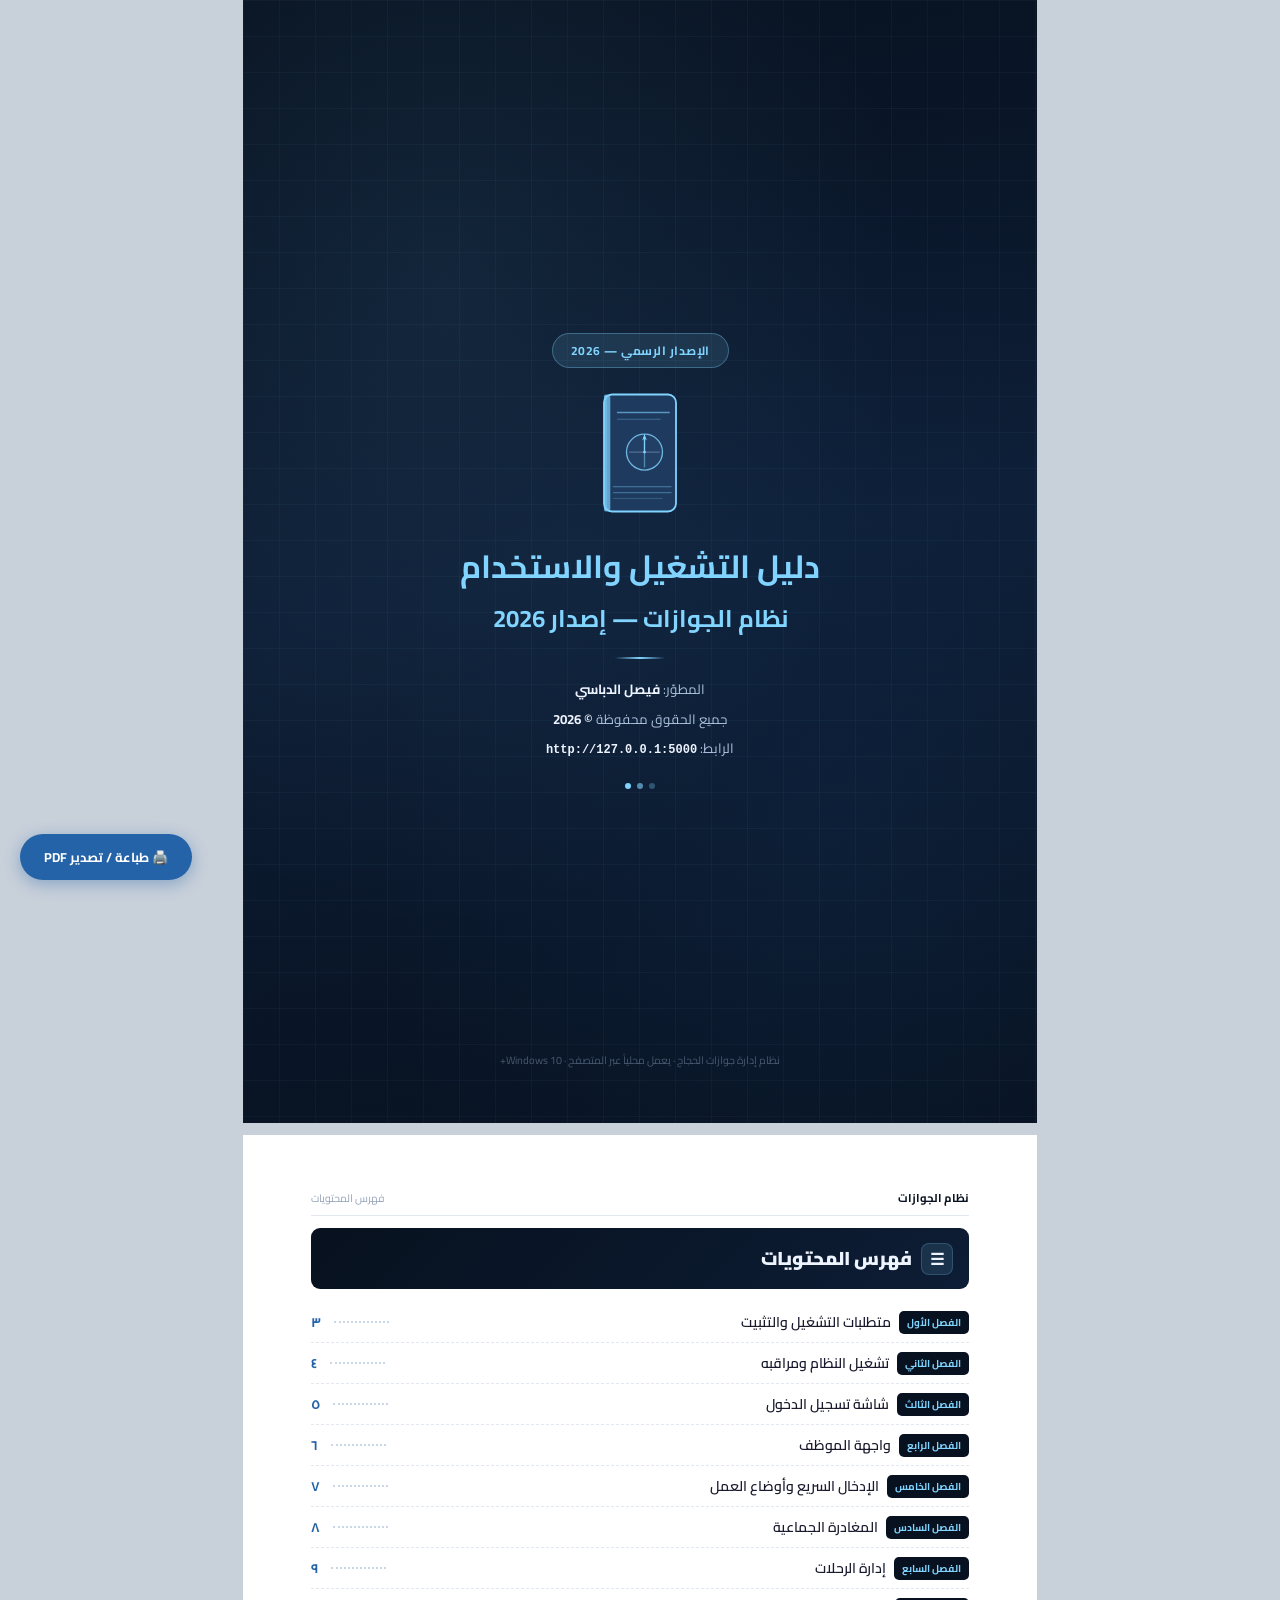
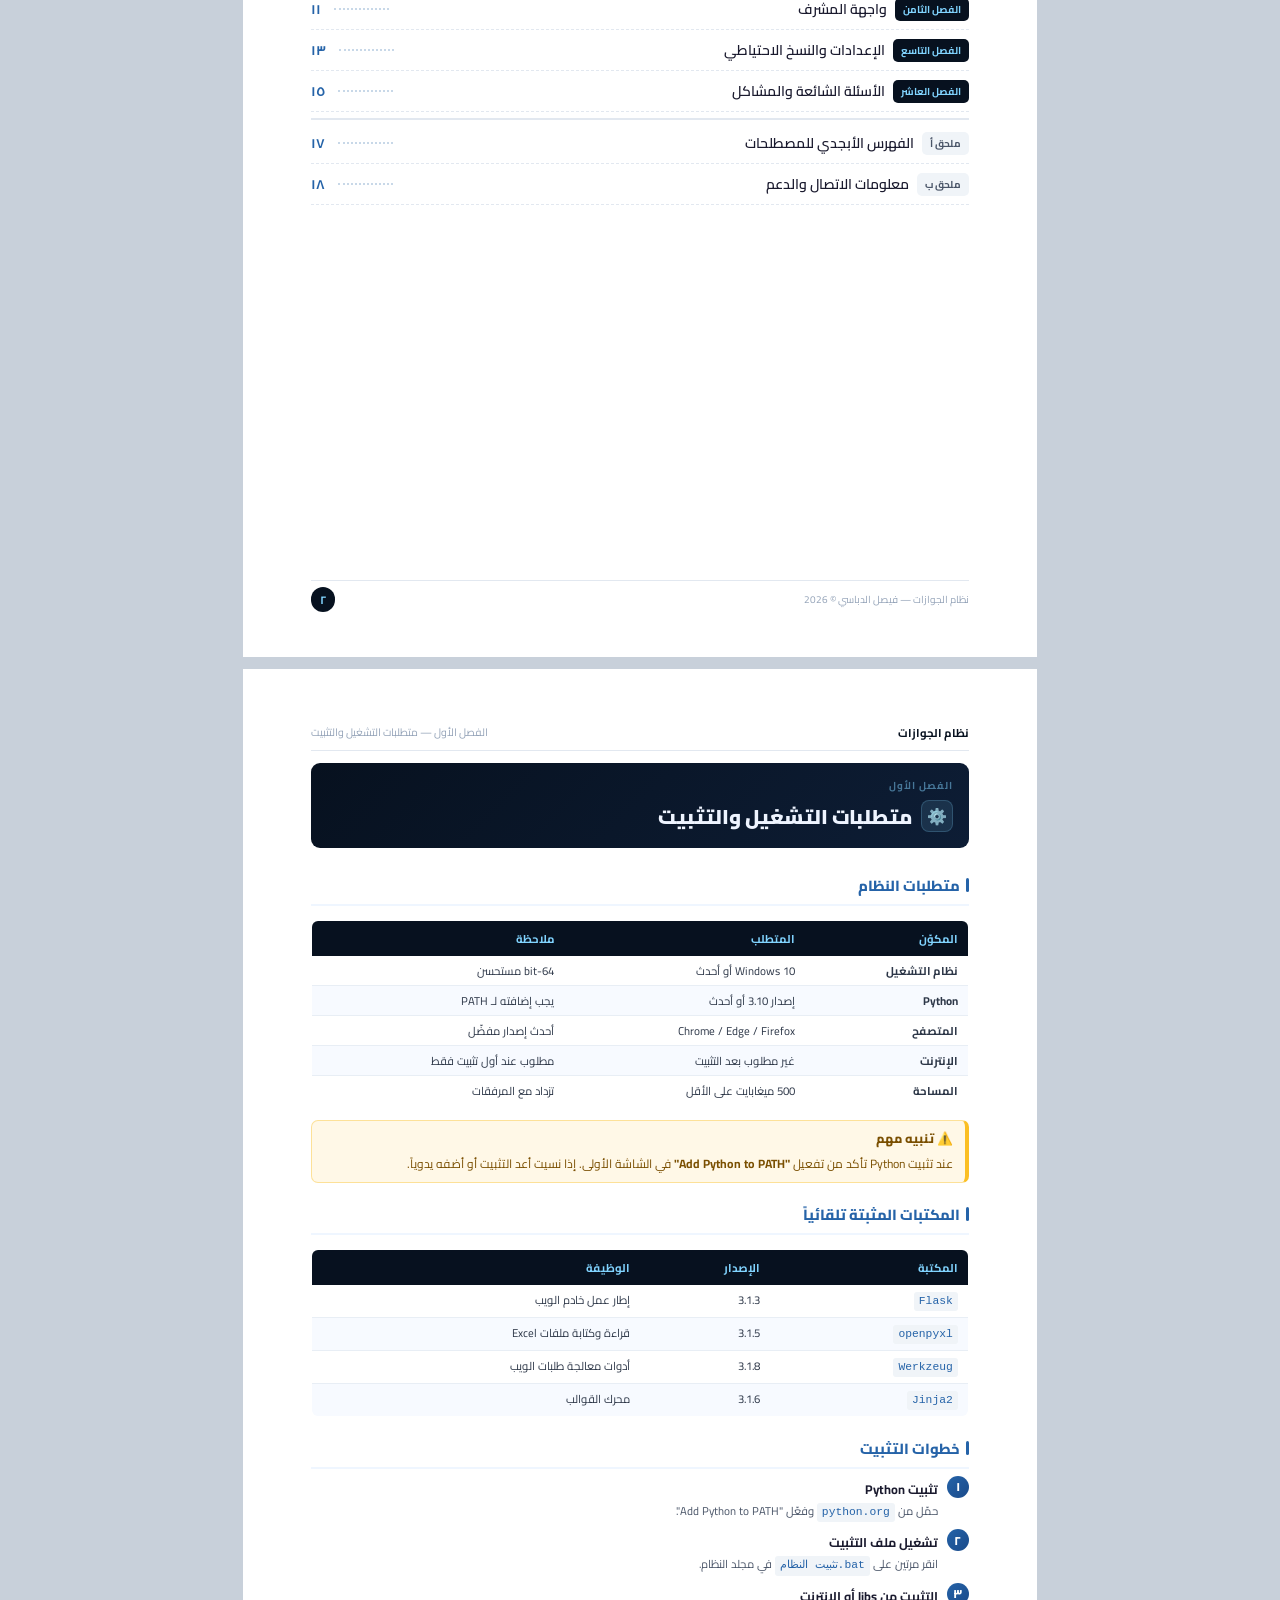
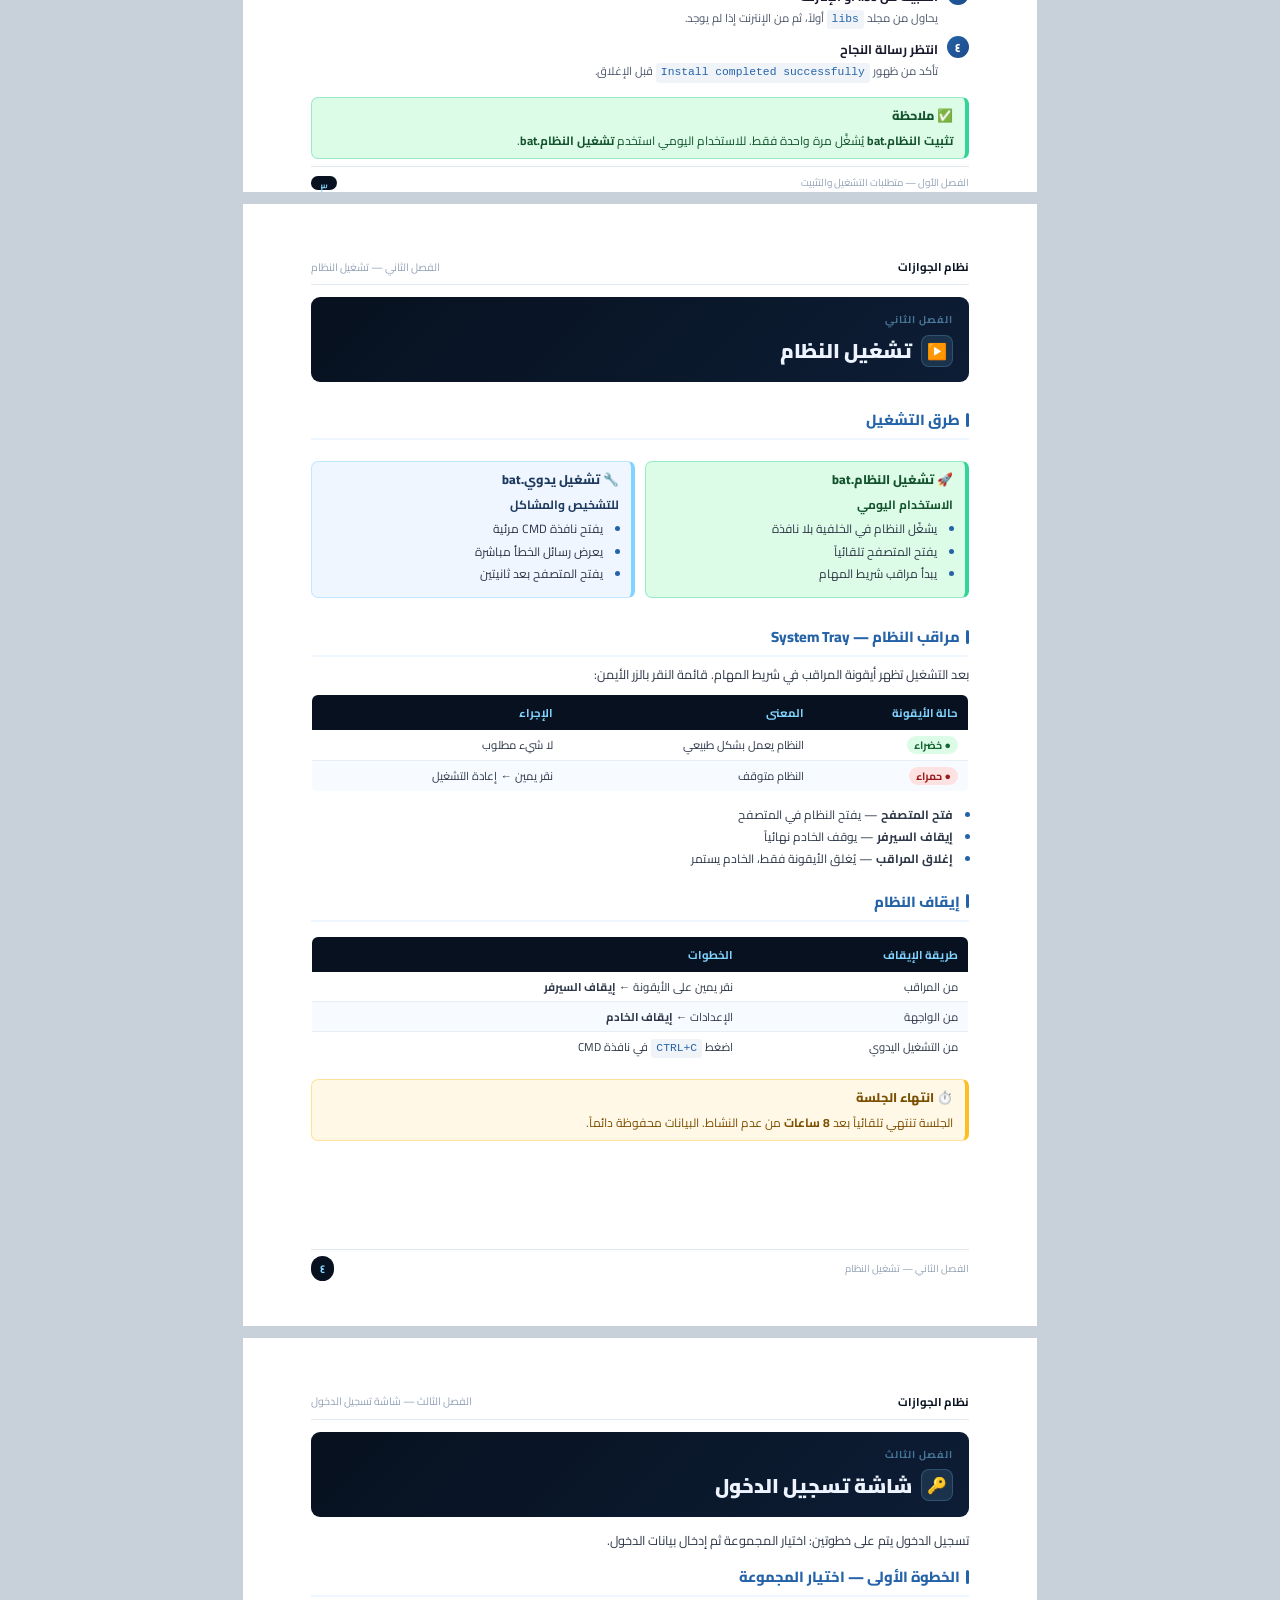
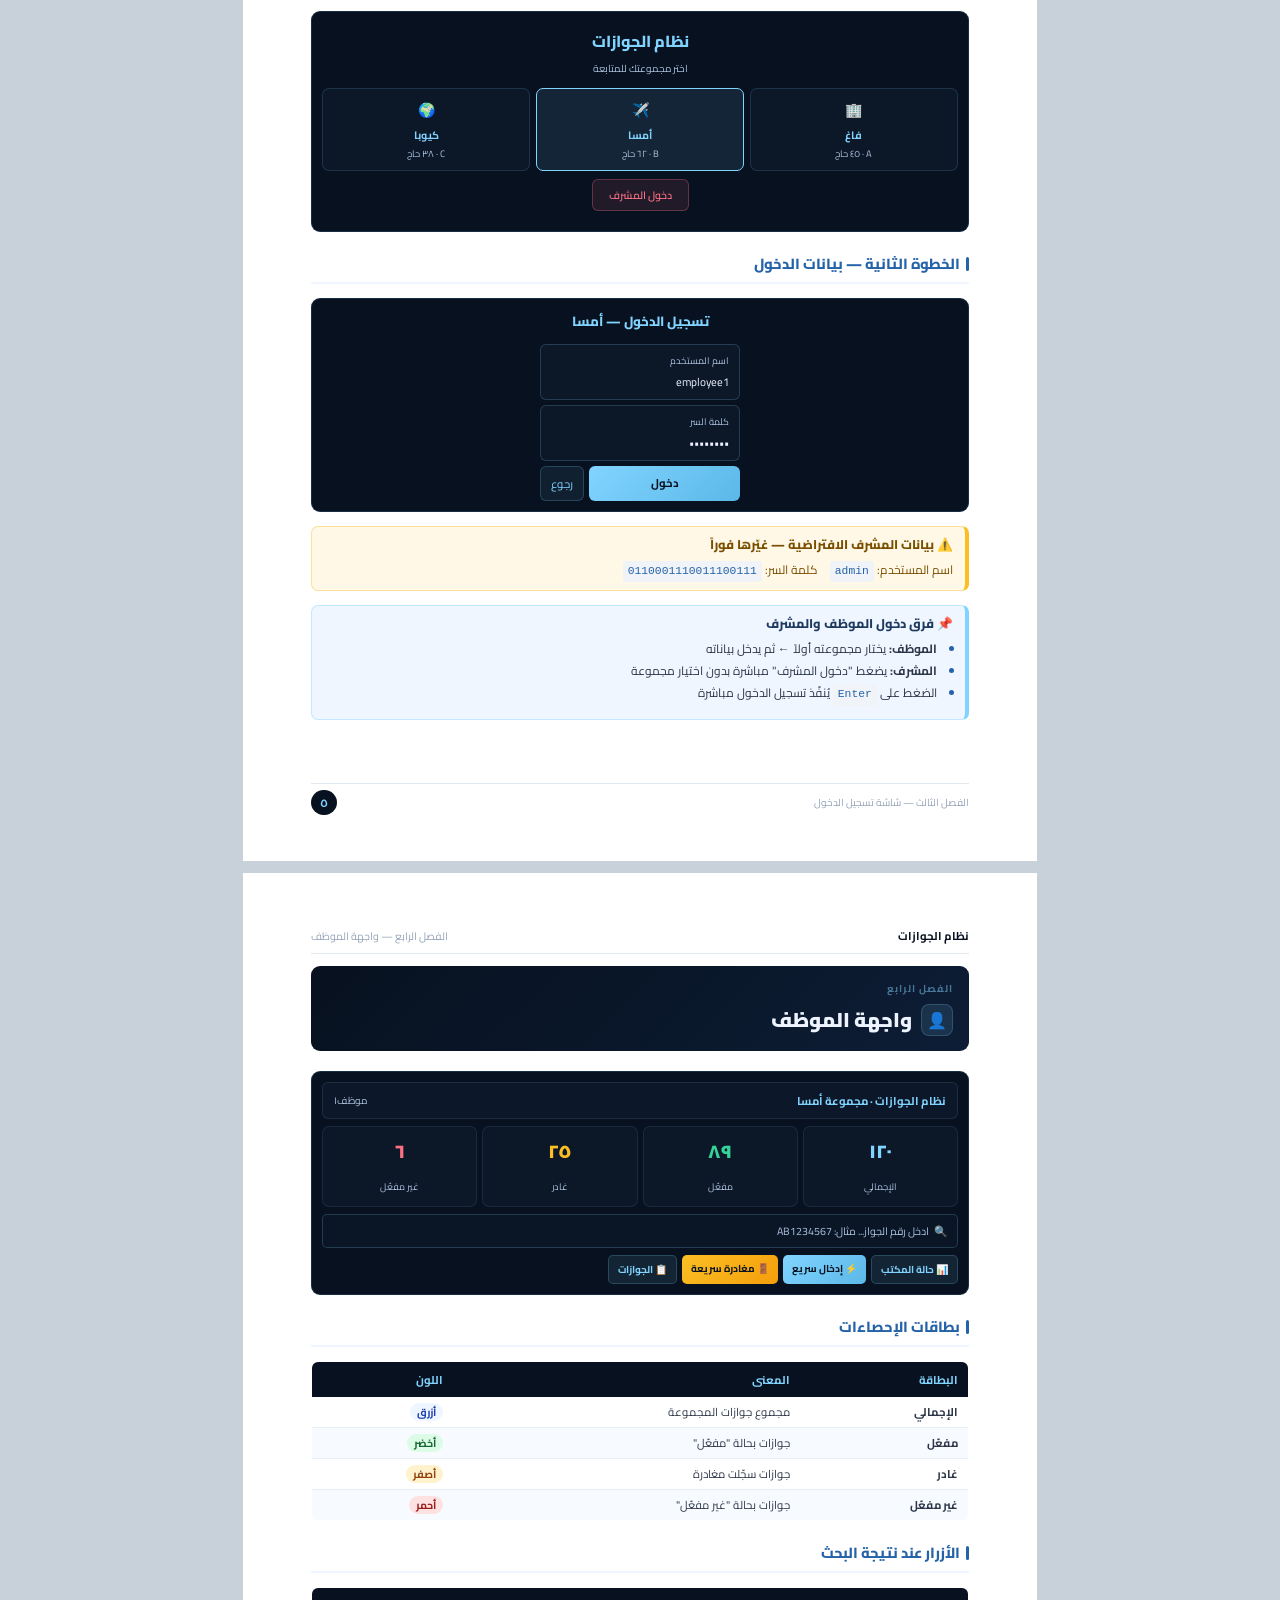
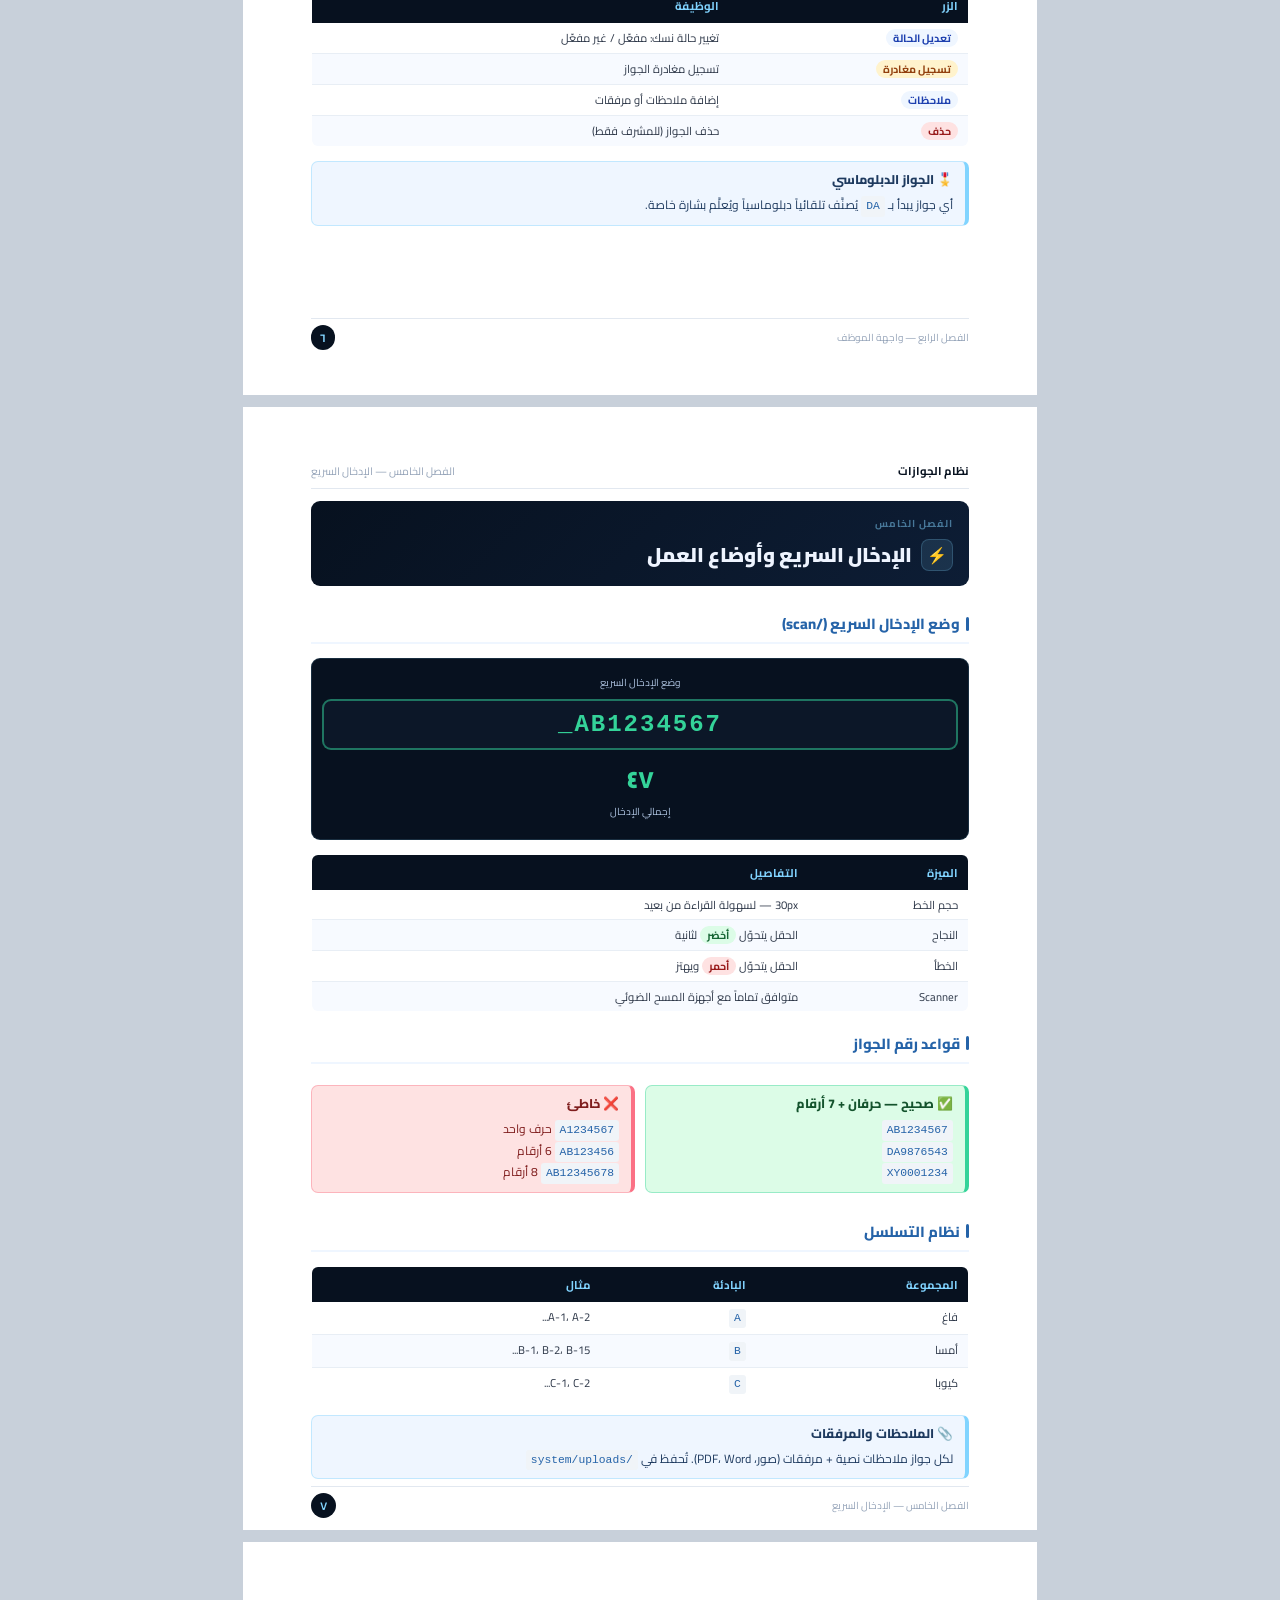
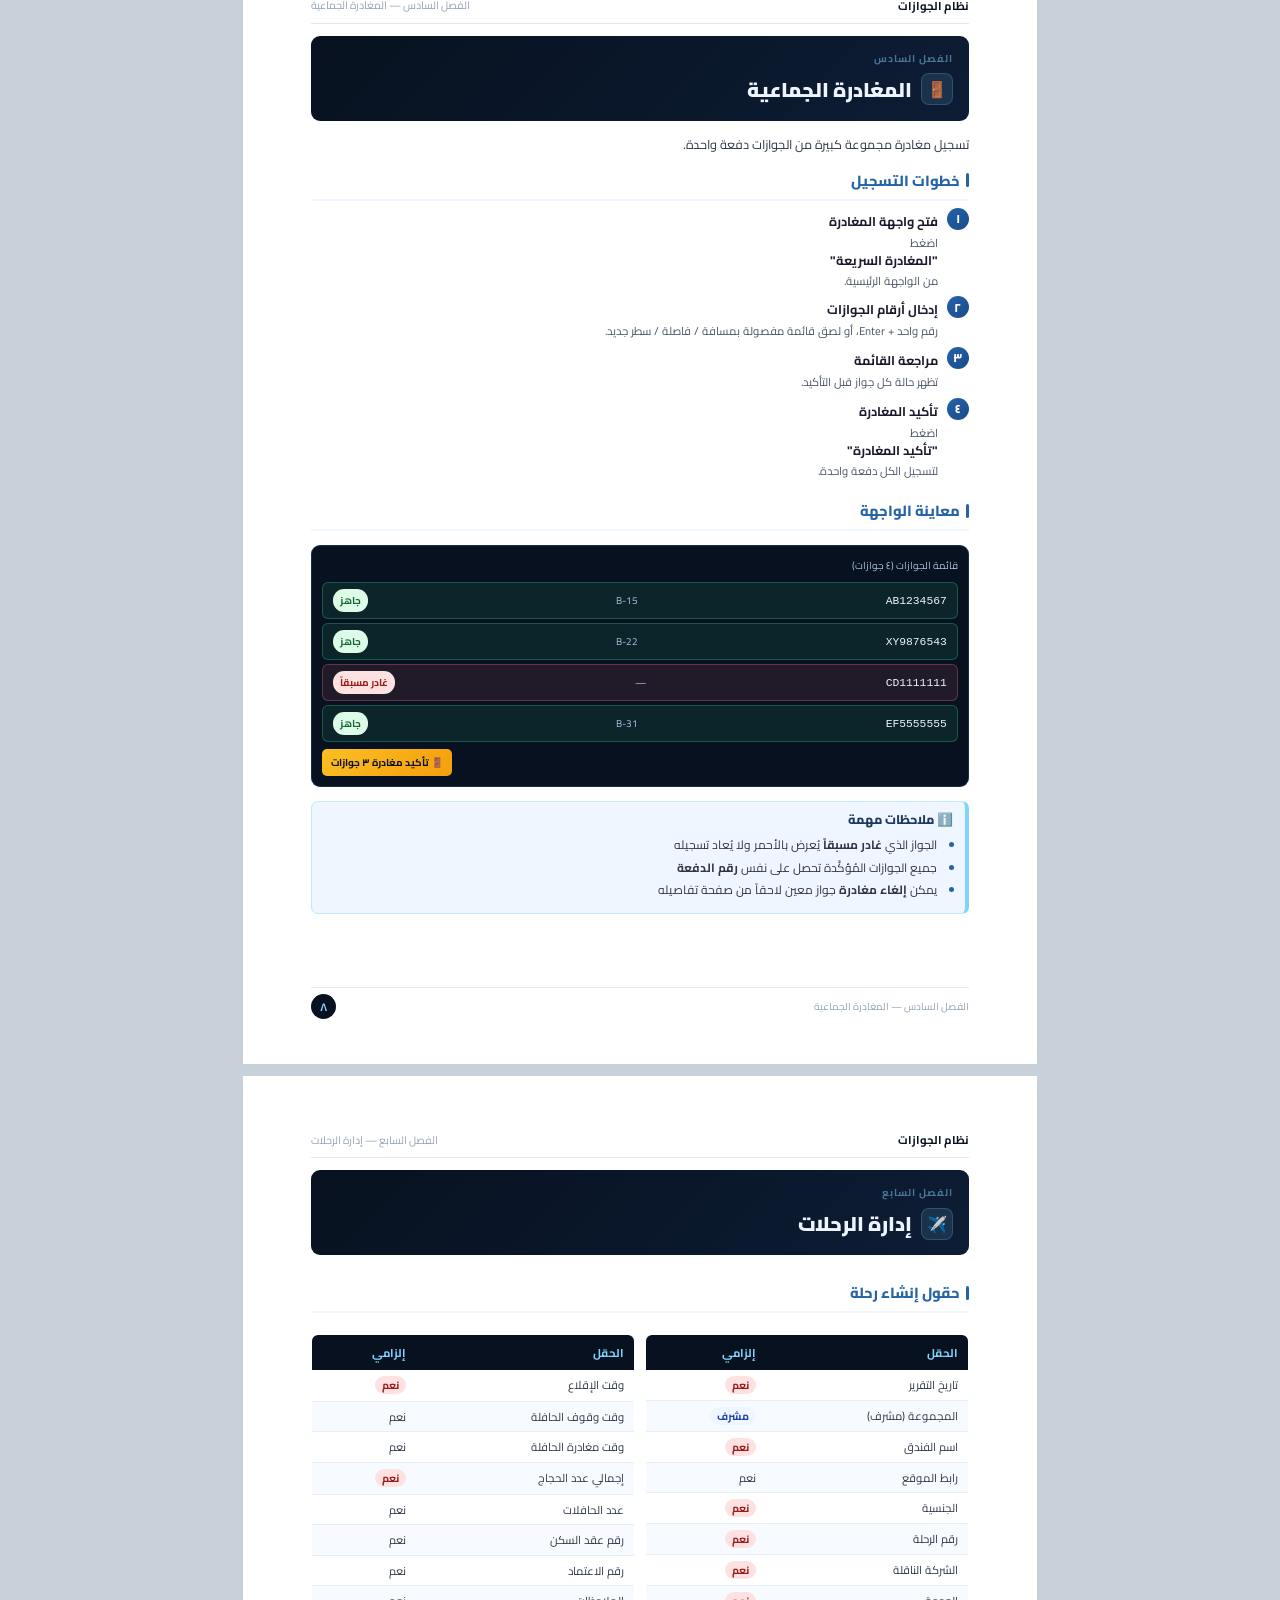
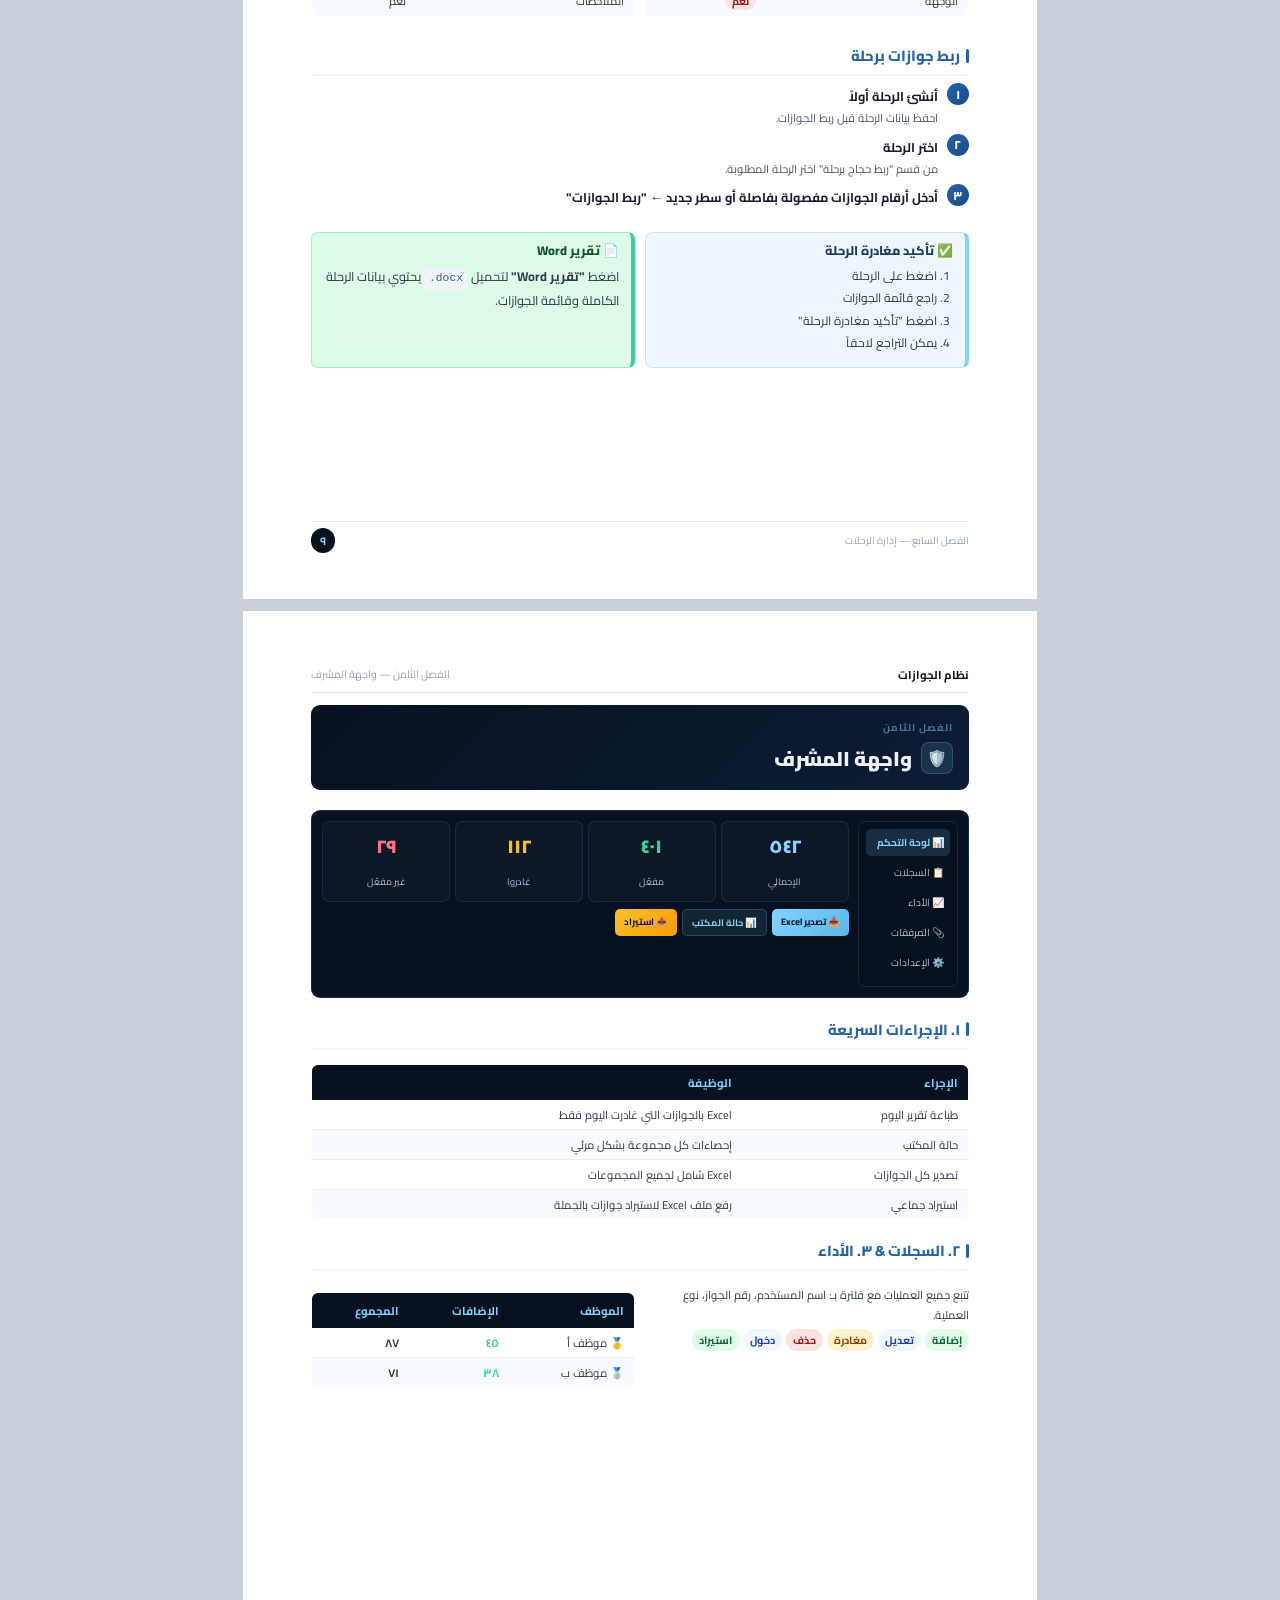
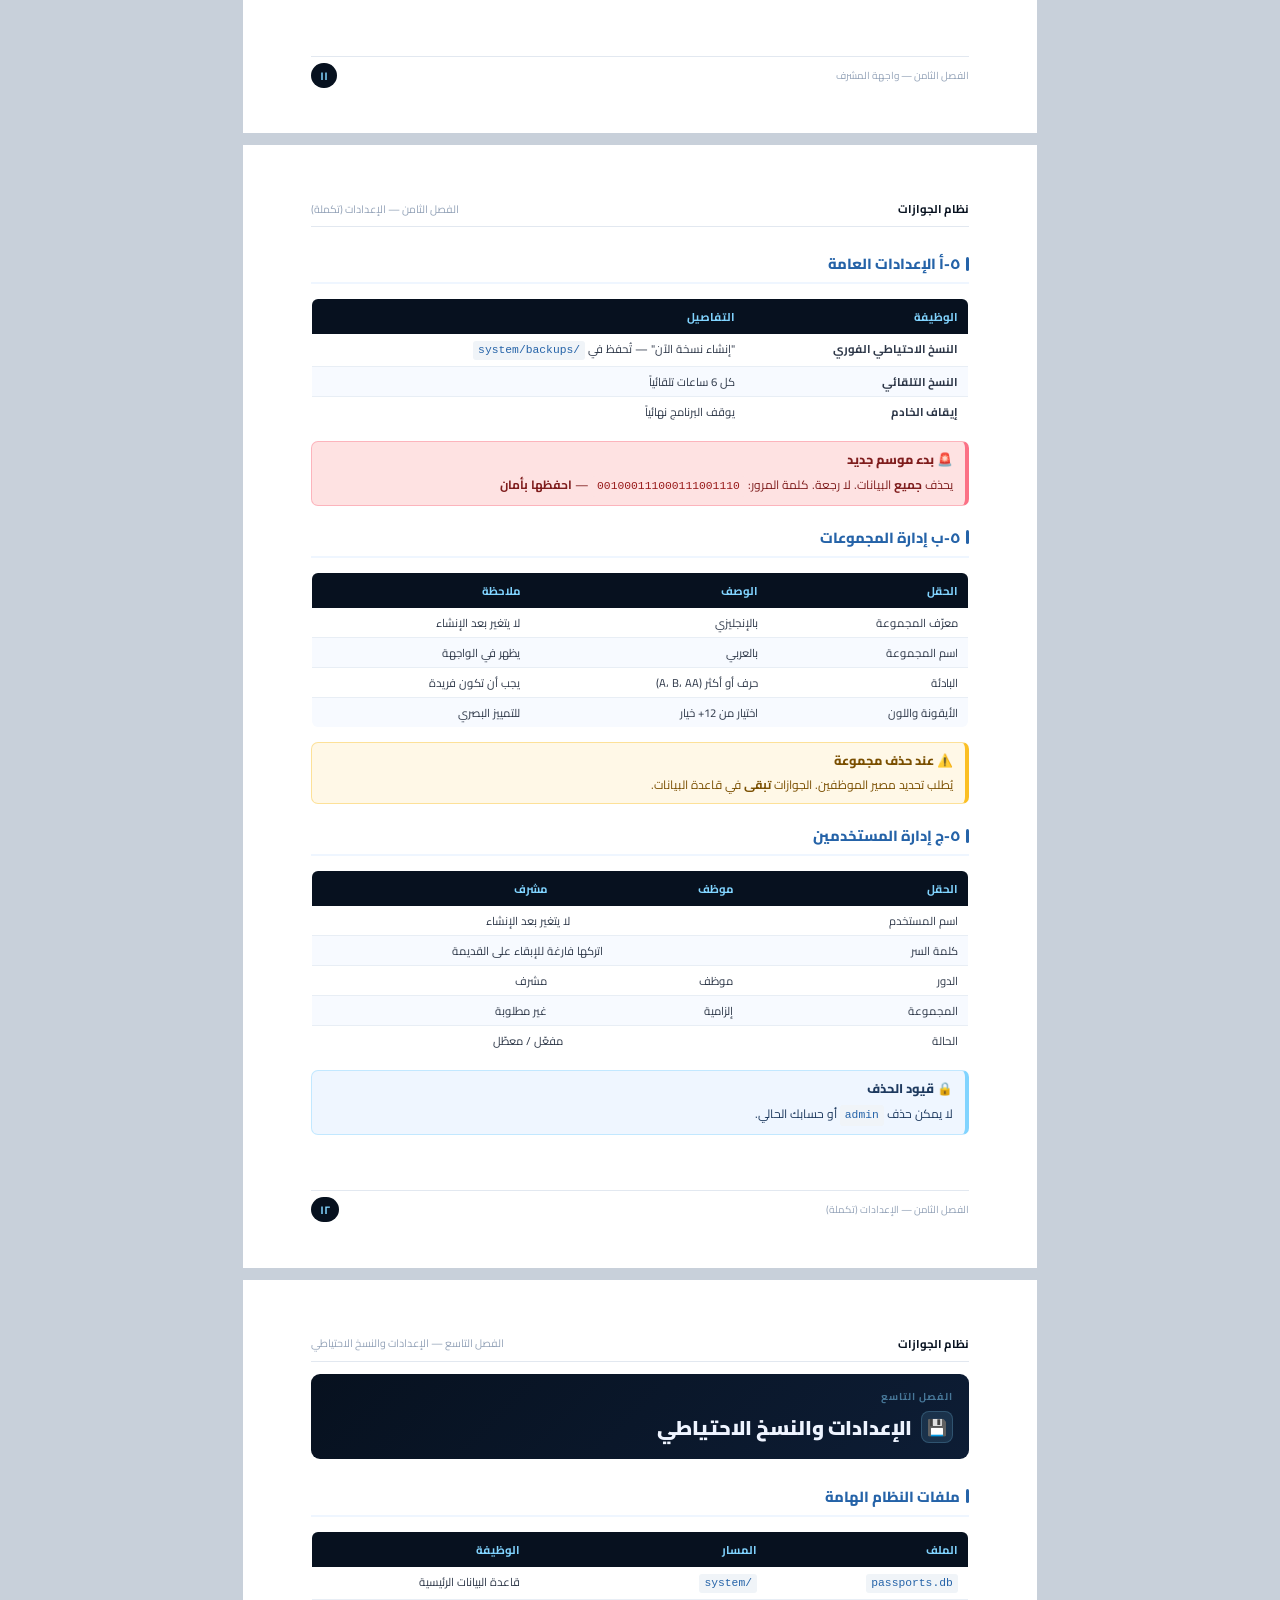
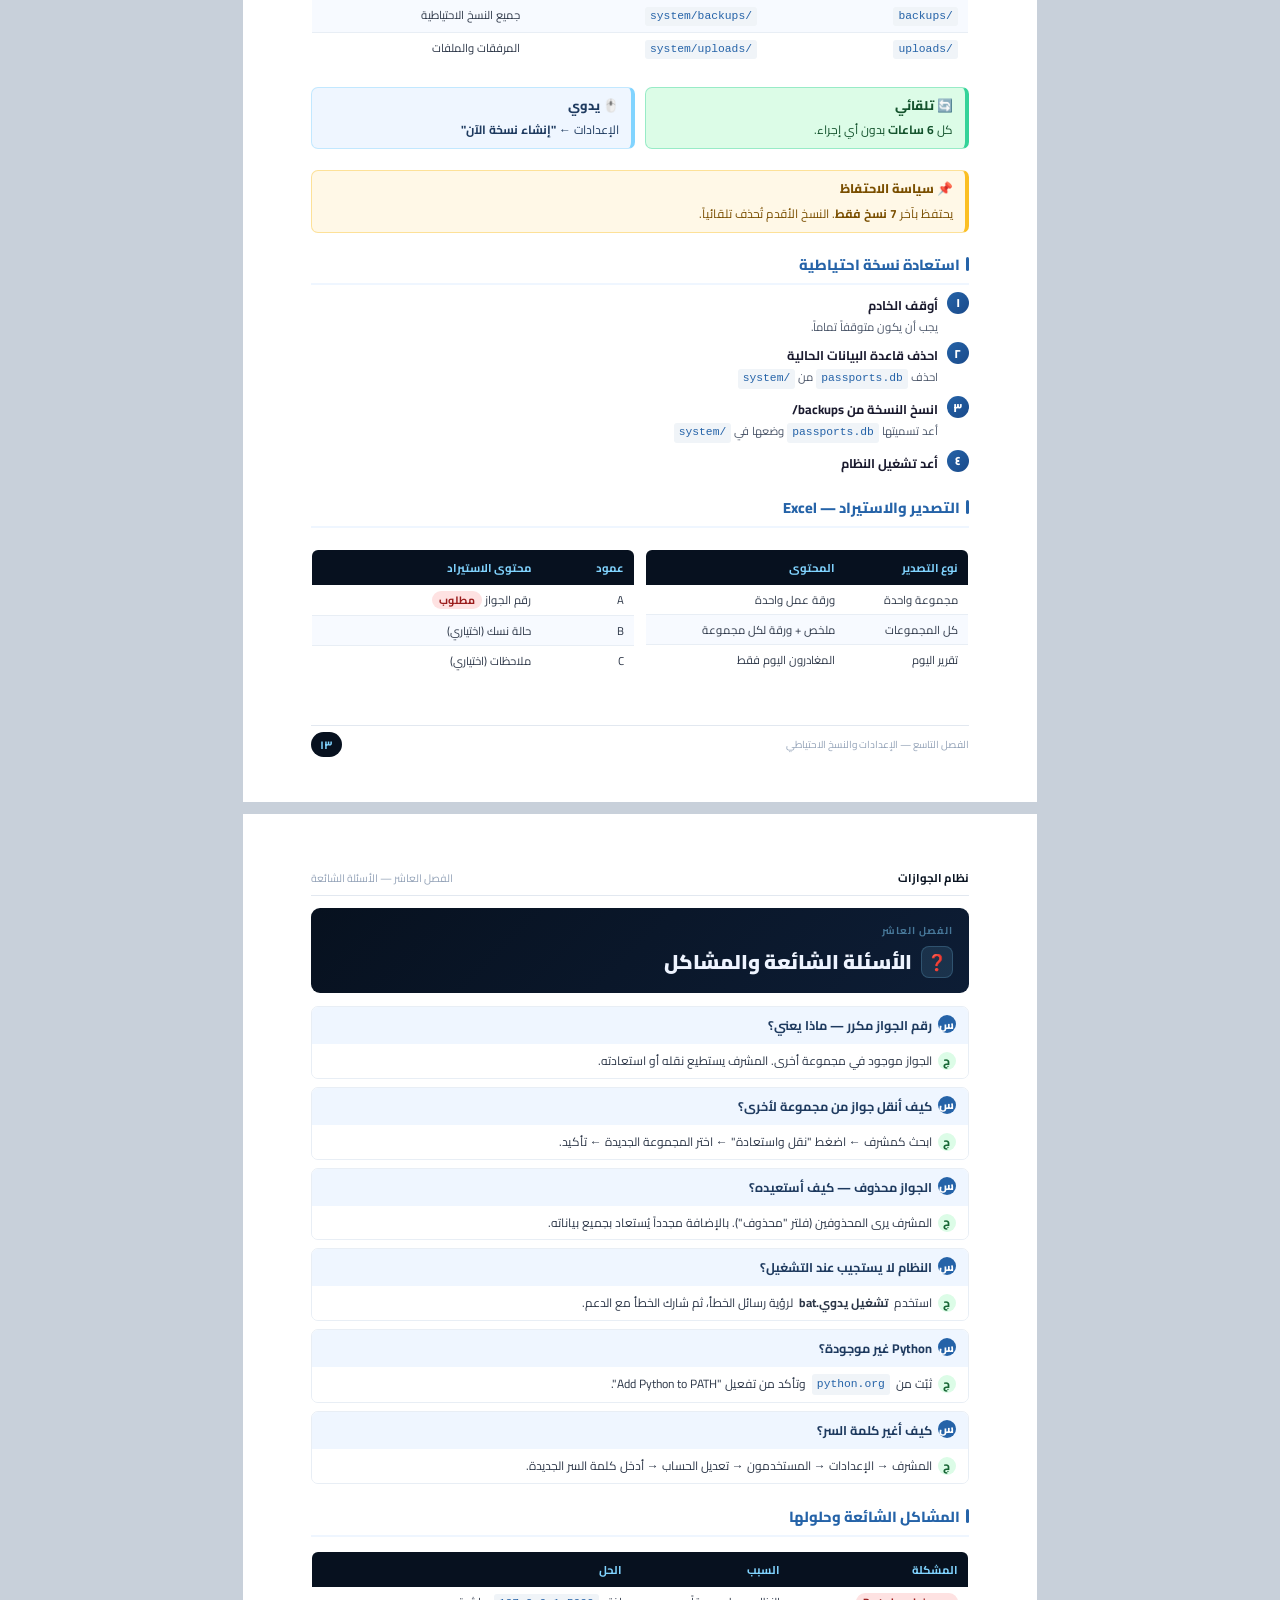
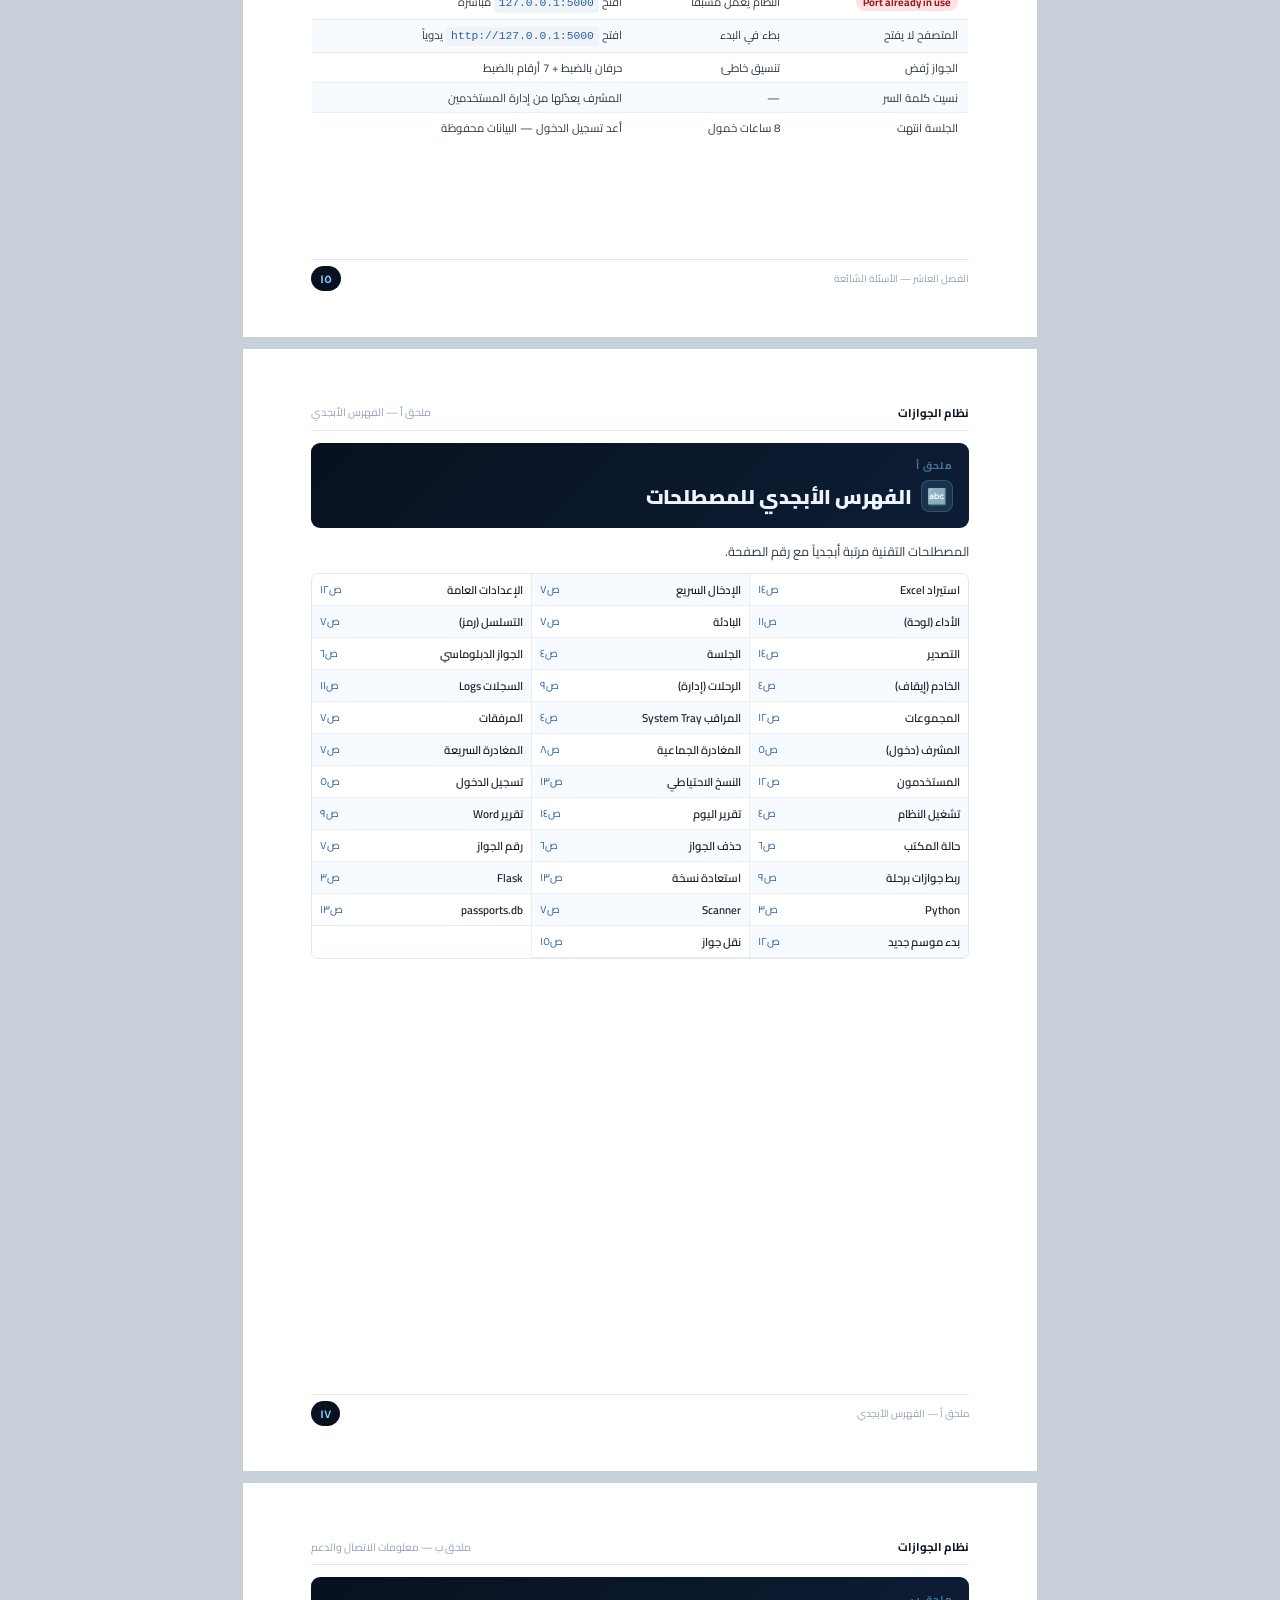
<file: نظام الجوازات/دليل الاستخدام-print.html>
<!DOCTYPE html>
<html lang="ar" dir="rtl">
<head>
<meta charset="UTF-8">
<title>دليل التشغيل والاستخدام — نظام الجوازات 2026</title>
<link href="https://fonts.googleapis.com/css2?family=Cairo:wght@300;400;500;600;700;800;900&display=swap" rel="stylesheet">
<style>
* { margin: 0; padding: 0; box-sizing: border-box; }

:root {
  --navy: #07111f;
  --accent: #81d4ff;
  --accent2: #2563A8;
  --green: #34d399;
  --red: #fb7185;
  --yellow: #fbbf24;
}

body {
  font-family: 'Cairo', Arial, sans-serif;
  direction: rtl;
  background: #c8d0da;
}

/* ═══════════════════════════════════
   كل صفحة: 210mm × 297mm بالضبط
═══════════════════════════════════ */
.page {
  width: 210mm;
  height: 297mm;
  background: white;
  margin: 0 auto 12px;
  position: relative;
  overflow: hidden;
  display: flex;
  flex-direction: column;
}

.page-inner {
  padding: 14mm 18mm 12mm 18mm;
  flex: 1;
  display: flex;
  flex-direction: column;
  overflow: hidden;
}

/* ═══════════════════════════════════
   PRINT
═══════════════════════════════════ */
@page { size: A4 portrait; margin: 0; }

@media print {
  body { background: white; }
  .page {
    margin: 0;
    page-break-after: always;
    break-after: page;
    box-shadow: none;
  }
  .page:last-child { page-break-after: avoid; break-after: avoid; }
  * { -webkit-print-color-adjust: exact !important; print-color-adjust: exact !important; }
  .print-btn { display: none !important; }
}

.print-btn {
  position: fixed;
  bottom: 20px; left: 20px;
  background: var(--accent2);
  color: white; border: none;
  padding: 11px 24px;
  border-radius: 50px;
  font-family: 'Cairo', sans-serif;
  font-size: 13px; font-weight: 700;
  cursor: pointer; z-index: 999;
  box-shadow: 0 4px 16px rgba(37,99,168,0.4);
}

/* ═══════════════════════════════════
   TYPOGRAPHY
═══════════════════════════════════ */
p, li { font-size: 9.5pt; line-height: 1.75; color: #2d3748; }
code {
  font-family: 'Courier New', monospace;
  font-size: 8.5pt;
  background: #f0f4f8;
  padding: 1px 5px;
  border-radius: 3px;
  color: #2563A8;
  direction: ltr;
  display: inline-block;
}

/* ═══════════════════════════════════
   COVER
═══════════════════════════════════ */
.cover-bg {
  background: linear-gradient(170deg, #07111f 0%, #0d1d35 50%, #07111f 100%);
  width: 210mm; height: 297mm;
  position: absolute;
  top:0; left:0;
  display: flex;
  flex-direction: column;
  align-items: center;
  justify-content: center;
  text-align: center;
  padding: 20mm;
  overflow: hidden;
}
.cover-bg::before {
  content: '';
  position: absolute; top:0;left:0;right:0;bottom:0;
  background:
    radial-gradient(ellipse at 25% 25%, rgba(129,212,255,0.08) 0%, transparent 55%),
    radial-gradient(ellipse at 75% 75%, rgba(37,99,168,0.10) 0%, transparent 55%);
}
.cover-grid {
  position: absolute; top:0;left:0;right:0;bottom:0;
  background-image:
    linear-gradient(rgba(129,212,255,0.04) 1px, transparent 1px),
    linear-gradient(90deg, rgba(129,212,255,0.04) 1px, transparent 1px);
  background-size: 36px 36px;
}
.cover-content { position: relative; z-index: 2; }
.cover-badge {
  display: inline-block;
  background: rgba(129,212,255,0.12);
  border: 1px solid rgba(129,212,255,0.32);
  color: #81d4ff; font-size: 9pt; font-weight: 700;
  padding: 5px 18px; border-radius: 50px;
  margin-bottom: 22px; letter-spacing: 0.5px;
}
.cover h1 { color: #eef4ff; font-size: 28pt; font-weight: 900; margin-bottom: 8px; text-shadow: 0 2px 20px rgba(129,212,255,0.2); }
.cover h2 { color: #81d4ff; font-size: 14pt; font-weight: 400; margin-bottom: 28px; }
.cover-divider { width: 50px; height: 2px; background: linear-gradient(90deg,transparent,#81d4ff,transparent); margin: 16px auto; }
.cover-meta { color: #adc2df; font-size: 10pt; line-height: 2.2; }
.cover-meta strong { color: #eef4ff; }
.cover-dots { display:flex; gap:6px; margin-top:20px; justify-content:center; }
.cover-dots span { width:6px; height:6px; border-radius:50%; background:rgba(129,212,255,0.3); }
.cover-dots span:nth-child(2) { background:rgba(129,212,255,0.6); }
.cover-dots span:nth-child(3) { background:#81d4ff; }
.cover-footer {
  position: absolute; bottom: 14mm; left:0; right:0; z-index:2;
  text-align: center; color: rgba(173,194,223,0.38); font-size: 8pt;
}

/* ═══════════════════════════════════
   PAGE HEADER & FOOTER
═══════════════════════════════════ */
.pg-hdr {
  display: flex; align-items: center; justify-content: space-between;
  padding-bottom: 7px;
  border-bottom: 1.5px solid #e2e8f0;
  margin-bottom: 12px;
  flex-shrink: 0;
}
.pg-hdr-title { color: var(--navy); font-size: 8.5pt; font-weight: 700; display:flex; align-items:center; gap:5px; }
.pg-hdr-ch { color: #94a3b8; font-size: 8pt; }

.pg-ftr {
  display: flex; align-items: center; justify-content: space-between;
  border-top: 1px solid #e2e8f0;
  padding-top: 5px;
  margin-top: auto;
  padding-top: 6px;
  flex-shrink: 0;
}
.pg-ftr-txt { color: #94a3b8; font-size: 7.5pt; }
.pg-num { background: var(--navy); color: #81d4ff; font-size: 8.5pt; font-weight: 700; padding: 2px 9px; border-radius: 20px; }

/* ═══════════════════════════════════
   CHAPTER HEADER
═══════════════════════════════════ */
.ch-hdr {
  background: linear-gradient(135deg, #07111f 0%, #0d1d35 100%);
  padding: 13px 16px; border-radius: 9px;
  margin-bottom: 13px; flex-shrink: 0;
}
.ch-num { color: rgba(129,212,255,0.5); font-size: 7.5pt; font-weight: 700; letter-spacing: 1px; margin-bottom: 3px; }
.ch-title { color: #eef4ff; font-size: 15pt; font-weight: 900; display:flex; align-items:center; gap:9px; }
.ch-icon { width:32px; height:32px; background:rgba(129,212,255,0.12); border-radius:8px; display:flex; align-items:center; justify-content:center; font-size:16px; border:1px solid rgba(129,212,255,0.2); flex-shrink:0; }

/* ═══════════════════════════════════
   SECTION TITLE
═══════════════════════════════════ */
.st {
  font-size: 11pt; font-weight: 800; color: var(--accent2);
  margin: 11px 0 7px; padding-bottom: 5px;
  border-bottom: 2px solid #EFF6FF;
  display: flex; align-items: center; gap: 6px;
  flex-shrink: 0;
}
.st::before { content:''; width:3px; height:14px; background:var(--accent2); border-radius:2px; display:inline-block; }
.ss { font-size: 9.5pt; font-weight: 700; color: #2563A8; margin: 9px 0 5px; flex-shrink:0; }

/* ═══════════════════════════════════
   BOXES
═══════════════════════════════════ */
.bx { border-radius: 7px; padding: 8px 12px; margin: 7px 0; font-size: 9pt; line-height: 1.65; flex-shrink:0; }
.bx-t { font-weight: 800; font-size: 9.5pt; margin-bottom: 4px; display:flex; align-items:center; gap:5px; }
.bi { background:#EFF6FF; border:1px solid rgba(129,212,255,0.4); border-right:4px solid #81d4ff; color:#1e3a5f; }
.bw { background:#fff8e7; border:1px solid rgba(251,191,36,0.4); border-right:4px solid #fbbf24; color:#7a4f00; }
.bd { background:#FEE2E2; border:1px solid rgba(251,113,133,0.4); border-right:4px solid #fb7185; color:#7f1d1d; }
.bs { background:#DCFCE7; border:1px solid rgba(52,211,153,0.4); border-right:4px solid #34d399; color:#14532d; }

/* ═══════════════════════════════════
   STEPS
═══════════════════════════════════ */
.stp { display:flex; gap:9px; margin-bottom:7px; align-items:flex-start; }
.stp-n { width:22px; height:22px; min-width:22px; background:linear-gradient(135deg,var(--accent2),#1a4a8a); color:white; border-radius:50%; display:flex; align-items:center; justify-content:center; font-size:9pt; font-weight:800; }
.stp-c { flex:1; padding-top:2px; }
.stp-c strong { font-size:9.5pt; color:#1a1a2e; font-weight:700; display:block; margin-bottom:1px; }
.stp-c p { font-size:8.5pt; color:#4a5568; line-height:1.55; margin:0; }

/* ═══════════════════════════════════
   TABLE
═══════════════════════════════════ */
.tbl { width:100%; border-collapse:collapse; font-size:8.5pt; margin:7px 0; border:1px solid #e2e8f0; border-radius:7px; overflow:hidden; flex-shrink:0; }
.tbl thead tr { background:var(--navy); color:#81d4ff; }
.tbl th { padding:7px 10px; text-align:right; font-weight:700; font-size:8.5pt; }
.tbl td { padding:6px 10px; border-bottom:1px solid #e8eef5; color:#2d3748; vertical-align:top; line-height:1.5; }
.tbl tbody tr:nth-child(even) { background:#f7faff; }

/* ═══════════════════════════════════
   BADGES
═══════════════════════════════════ */
.badge { display:inline-block; padding:1px 7px; border-radius:20px; font-size:8pt; font-weight:700; }
.bg { background:#DCFCE7; color:#166534; }
.br { background:#FEE2E2; color:#991b1b; }
.bb { background:#EFF6FF; color:#1e40af; }
.by { background:#fff3cd; color:#92400e; }

/* ═══════════════════════════════════
   LISTS
═══════════════════════════════════ */
ul.lst { padding-right:16px; margin:5px 0; }
ul.lst li { font-size:9pt; line-height:1.7; color:#2d3748; margin-bottom:2px; }
ul.lst li::marker { color:var(--accent2); }
ol.lst { padding-right:16px; margin:5px 0; }
ol.lst li { font-size:9pt; line-height:1.7; color:#2d3748; margin-bottom:2px; }

/* ═══════════════════════════════════
   TOC
═══════════════════════════════════ */
.toc-row { display:flex; align-items:center; justify-content:space-between; padding:7px 0; border-bottom:1px dashed #e2e8f0; gap:8px; }
.toc-row:last-child { border-bottom:none; }
.toc-l { display:flex; align-items:center; gap:8px; flex:1; }
.toc-ch { background:var(--navy); color:#81d4ff; font-size:7.5pt; font-weight:700; padding:2px 8px; border-radius:5px; white-space:nowrap; }
.toc-nm { font-size:10.5pt; font-weight:600; color:#1a1a2e; }
.toc-dots { flex:1; border-bottom:2px dotted #c8d8e8; margin:0 5px; max-width:55px; }
.toc-pg { color:var(--accent2); font-size:10pt; font-weight:700; white-space:nowrap; }

/* ═══════════════════════════════════
   TWO COL
═══════════════════════════════════ */
.two { display:grid; grid-template-columns:1fr 1fr; gap:10px; margin:7px 0; }

/* ═══════════════════════════════════
   Q&A
═══════════════════════════════════ */
.qa { border:1px solid #e8eef5; border-radius:7px; overflow:hidden; margin-bottom:8px; flex-shrink:0; }
.qa-q { background:#EFF6FF; padding:7px 12px; font-size:9.5pt; font-weight:700; color:#1e3a5f; display:flex; gap:6px; }
.qa-q::before { content:'س'; background:var(--accent2); color:white; width:18px; height:18px; border-radius:50%; display:flex; align-items:center; justify-content:center; font-size:8.5pt; font-weight:800; flex-shrink:0; margin-top:1px; }
.qa-a { background:white; padding:7px 12px; font-size:9pt; color:#2d3748; line-height:1.65; display:flex; gap:6px; }
.qa-a::before { content:'ج'; background:#DCFCE7; color:#166534; width:18px; height:18px; border-radius:50%; display:flex; align-items:center; justify-content:center; font-size:8.5pt; font-weight:800; flex-shrink:0; margin-top:1px; }

/* ═══════════════════════════════════
   MOCKUP
═══════════════════════════════════ */
.mkp { background:#07111f; border-radius:9px; padding:10px; margin:7px 0; border:1px solid rgba(129,212,255,0.15); flex-shrink:0; }
.mkp-bar { background:rgba(14,25,43,0.9); border:1px solid rgba(129,212,255,0.12); border-radius:6px; padding:7px 11px; display:flex; align-items:center; justify-content:space-between; margin-bottom:7px; }
.mkp-bar .lbl { color:#adc2df; font-size:7.5pt; }
.mkp-bar .val { color:#81d4ff; font-size:8.5pt; font-weight:700; }
.stat-row { display:grid; grid-template-columns:repeat(4,1fr); gap:5px; margin-bottom:7px; }
.stat-c { background:rgba(14,25,43,0.8); border:1px solid rgba(129,212,255,0.1); border-radius:7px; padding:7px; text-align:center; }
.stat-c .n { color:#81d4ff; font-size:14pt; font-weight:900; display:block; }
.stat-c .l { color:#adc2df; font-size:7pt; }
.m-btn { padding:4px 9px; border-radius:5px; font-size:7.5pt; font-weight:700; font-family:'Cairo',sans-serif; display:inline-block; }
.m-p { background:linear-gradient(135deg,#81d4ff,#5bb8e8); color:#07111f; }
.m-w { background:linear-gradient(135deg,#fbbf24,#f59e0b); color:#07111f; }
.m-g { background:rgba(129,212,255,0.1); color:#81d4ff; border:1px solid rgba(129,212,255,0.2); }

/* dept cards */
.dept-cards { display:grid; grid-template-columns:repeat(3,1fr); gap:6px; margin-bottom:7px; }
.dept-c { background:rgba(14,25,43,0.8); border:1px solid rgba(129,212,255,0.15); border-radius:7px; padding:8px; text-align:center; }
.dept-c.sel { border-color:#81d4ff; background:rgba(129,212,255,0.1); }
.dept-c .ico { font-size:14px; margin-bottom:2px; }
.dept-c .nm { color:#81d4ff; font-size:8pt; font-weight:700; }
.dept-c .inf { color:#adc2df; font-size:7pt; }

/* login */
.lgn { max-width:200px; margin:0 auto; }
.lgn-f { background:rgba(14,25,43,0.8); border:1px solid rgba(129,212,255,0.2); border-radius:6px; padding:7px 10px; margin-bottom:5px; }
.lgn-f .fl { color:#adc2df; font-size:7pt; margin-bottom:2px; }
.lgn-f .fv { color:#eef4ff; font-size:8.5pt; }
.lgn-btns { display:flex; gap:5px; }
.lgn-main { flex:1; background:linear-gradient(135deg,#81d4ff,#5bb8e8); color:#07111f; border-radius:6px; padding:6px; text-align:center; font-size:8.5pt; font-weight:700; }
.lgn-back { background:rgba(129,212,255,0.08); border:1px solid rgba(129,212,255,0.2); color:#81d4ff; border-radius:6px; padding:6px 10px; font-size:8.5pt; }

/* scan */
.scan-f { background:rgba(14,25,43,0.8); border:2px solid rgba(52,211,153,0.5); border-radius:9px; padding:10px 14px; text-align:center; margin-bottom:7px; }
.scan-f .sf { color:#34d399; font-size:18pt; font-family:monospace; font-weight:700; letter-spacing:2px; }

/* dep list */
.dep-it { display:flex; align-items:center; justify-content:space-between; border-radius:6px; padding:6px 10px; margin-bottom:4px; }
.d-ok { background:rgba(52,211,153,0.1); border:1px solid rgba(52,211,153,0.3); }
.d-err { background:rgba(251,113,133,0.1); border:1px solid rgba(251,113,133,0.3); }
.dep-pn { color:#eef4ff; font-family:monospace; font-size:8.5pt; }
.dep-id { color:#adc2df; font-size:7.5pt; }
.dep-st { font-size:7.5pt; font-weight:700; padding:2px 7px; border-radius:11px; }
.ok { background:#DCFCE7; color:#166534; }
.err { background:#FEE2E2; color:#991b1b; }

/* sidebar */
.sb-mkp { display:flex; gap:9px; }
.sb { width:100px; background:rgba(7,17,31,0.95); border-radius:7px; padding:7px; border:1px solid rgba(129,212,255,0.12); flex-shrink:0; }
.sb-it { font-size:7.5pt; padding:4px 6px; border-radius:5px; margin-bottom:3px; color:#adc2df; }
.sb-it.a { background:rgba(129,212,255,0.15); color:#81d4ff; font-weight:700; }
.sb-c { flex:1; }

/* index */
.idx { display:grid; grid-template-columns:repeat(3,1fr); gap:0; border:1px solid #e2e8f0; border-radius:7px; overflow:hidden; }
.idx-it { padding:5px 8px; border-bottom:1px solid #e8eef5; font-size:8.5pt; display:flex; justify-content:space-between; gap:3px; background:white; }
.idx-it:nth-child(3n+1),.idx-it:nth-child(3n+2) { border-left:1px solid #e8eef5; }
.idx-it:nth-child(even) { background:#f7faff; }
.idx-w { color:#1a1a2e; font-weight:600; }
.idx-p { color:var(--accent2); font-size:8pt; }

/* divider */
.div { height:1px; background:linear-gradient(90deg,transparent,#e2e8f0,transparent); margin:9px 0; flex-shrink:0; }

</style>
</head>
<body>

<!-- ████ COVER ████ -->
<div class="page">
  <div class="cover-bg">
    <div class="cover-grid"></div>
    <div class="cover-content">
      <div class="cover-badge">الإصدار الرسمي — 2026</div>
      <svg width="90" height="126" viewBox="0 0 200 280" fill="none" style="display:block;margin:0 auto 20px">
        <rect x="20" y="10" width="160" height="260" rx="18" fill="#1e3a5f" stroke="#81d4ff" stroke-width="4"/>
        <rect x="20" y="10" width="14" height="260" rx="7" fill="#81d4ff" opacity="0.7"/>
        <rect x="20" y="10" width="7" height="260" rx="3.5" fill="#81d4ff" opacity="0.4"/>
        <line x1="50" y1="50" x2="165" y2="50" stroke="#81d4ff" stroke-width="3" stroke-linecap="round" opacity="0.6"/>
        <line x1="50" y1="65" x2="145" y2="65" stroke="#81d4ff" stroke-width="2" stroke-linecap="round" opacity="0.35"/>
        <circle cx="110" cy="138" r="40" stroke="#81d4ff" stroke-width="3" fill="rgba(129,212,255,0.05)" opacity="0.8"/>
        <circle cx="110" cy="138" r="3" fill="#81d4ff"/>
        <line x1="110" y1="138" x2="110" y2="104" stroke="#81d4ff" stroke-width="3"/>
        <polygon points="110,97 115,112 110,108 105,112" fill="#81d4ff"/>
        <line x1="110" y1="138" x2="110" y2="172" stroke="#81d4ff" stroke-width="3" opacity="0.5"/>
        <line x1="110" y1="138" x2="144" y2="138" stroke="#adc2df" stroke-width="2" opacity="0.5"/>
        <line x1="110" y1="138" x2="76" y2="138" stroke="#adc2df" stroke-width="2" opacity="0.5"/>
        <line x1="40" y1="215" x2="170" y2="215" stroke="#81d4ff" stroke-width="2.5" opacity="0.45"/>
        <line x1="40" y1="228" x2="170" y2="228" stroke="#81d4ff" stroke-width="2.5" opacity="0.35"/>
        <line x1="40" y1="241" x2="150" y2="241" stroke="#81d4ff" stroke-width="2" opacity="0.25"/>
      </svg>
      <h1 style="color: rgb(129, 212, 255)">دليل التشغيل والاستخدام</h1>
      <h2 style="color: rgb(129, 213, 255)">نظام الجوازات — إصدار 2026</h2>
      <div class="cover-divider"></div>
      <div class="cover-meta">
        <div>المطوّر: <strong>فيصل الدباسي</strong></div>
        <div>جميع الحقوق محفوظة <strong>© 2026</strong></div>
        <div>الرابط: <strong style="font-family:monospace;font-size:9pt">http://127.0.0.1:5000</strong></div>
      </div>
      <div class="cover-dots"><span></span><span></span><span></span></div>
    </div>
    <div class="cover-footer">نظام إدارة جوازات الحجاج · يعمل محلياً عبر المتصفح · Windows 10+</div>
  </div>
</div>

<!-- ████ TOC ████ -->
<div class="page">
  <div class="page-inner">
    <div class="pg-hdr">
      <div class="pg-hdr-title">نظام الجوازات</div>
      <span class="pg-hdr-ch">فهرس المحتويات</span>
    </div>
    <div class="ch-hdr"><div class="ch-title" style="font-size:14pt"><div class="ch-icon">☰</div>فهرس المحتويات</div></div>
    <div class="toc-row"><div class="toc-l"><span class="toc-ch">الفصل الأول</span><span class="toc-nm">متطلبات التشغيل والتثبيت</span></div><div class="toc-dots"></div><span class="toc-pg">٣</span></div>
    <div class="toc-row"><div class="toc-l"><span class="toc-ch">الفصل الثاني</span><span class="toc-nm">تشغيل النظام ومراقبه</span></div><div class="toc-dots"></div><span class="toc-pg">٤</span></div>
    <div class="toc-row"><div class="toc-l"><span class="toc-ch">الفصل الثالث</span><span class="toc-nm">شاشة تسجيل الدخول</span></div><div class="toc-dots"></div><span class="toc-pg">٥</span></div>
    <div class="toc-row"><div class="toc-l"><span class="toc-ch">الفصل الرابع</span><span class="toc-nm">واجهة الموظف</span></div><div class="toc-dots"></div><span class="toc-pg">٦</span></div>
    <div class="toc-row"><div class="toc-l"><span class="toc-ch">الفصل الخامس</span><span class="toc-nm">الإدخال السريع وأوضاع العمل</span></div><div class="toc-dots"></div><span class="toc-pg">٧</span></div>
    <div class="toc-row"><div class="toc-l"><span class="toc-ch">الفصل السادس</span><span class="toc-nm">المغادرة الجماعية</span></div><div class="toc-dots"></div><span class="toc-pg">٨</span></div>
    <div class="toc-row"><div class="toc-l"><span class="toc-ch">الفصل السابع</span><span class="toc-nm">إدارة الرحلات</span></div><div class="toc-dots"></div><span class="toc-pg">٩</span></div>
    <div class="toc-row"><div class="toc-l"><span class="toc-ch">الفصل الثامن</span><span class="toc-nm">واجهة المشرف</span></div><div class="toc-dots"></div><span class="toc-pg">١١</span></div>
    <div class="toc-row"><div class="toc-l"><span class="toc-ch">الفصل التاسع</span><span class="toc-nm">الإعدادات والنسخ الاحتياطي</span></div><div class="toc-dots"></div><span class="toc-pg">١٣</span></div>
    <div class="toc-row"><div class="toc-l"><span class="toc-ch">الفصل العاشر</span><span class="toc-nm">الأسئلة الشائعة والمشاكل</span></div><div class="toc-dots"></div><span class="toc-pg">١٥</span></div>
    <div class="toc-row" style="border-top:2px solid #e2e8f0;margin-top:6px;padding-top:10px"><div class="toc-l"><span class="toc-ch" style="background:#f0f4f8;color:#4a5568">ملحق أ</span><span class="toc-nm">الفهرس الأبجدي للمصطلحات</span></div><div class="toc-dots"></div><span class="toc-pg">١٧</span></div>
    <div class="toc-row"><div class="toc-l"><span class="toc-ch" style="background:#f0f4f8;color:#4a5568">ملحق ب</span><span class="toc-nm">معلومات الاتصال والدعم</span></div><div class="toc-dots"></div><span class="toc-pg">١٨</span></div>
    <div class="pg-ftr"><span class="pg-ftr-txt">نظام الجوازات — فيصل الدباسي © 2026</span><span class="pg-num">٢</span></div>
  </div>
</div>

<!-- ████ CH1 — متطلبات التثبيت ████ -->
<div class="page">
  <div class="page-inner">
    <div class="pg-hdr"><div class="pg-hdr-title">نظام الجوازات</div><span class="pg-hdr-ch">الفصل الأول — متطلبات التشغيل والتثبيت</span></div>
    <div class="ch-hdr"><div class="ch-num">الفصل الأول</div><div class="ch-title"><div class="ch-icon">⚙️</div>متطلبات التشغيل والتثبيت</div></div>
    <div class="st">متطلبات النظام</div>
    <table class="tbl">
      <thead><tr><th>المكوّن</th><th>المتطلب</th><th>ملاحظة</th></tr></thead>
      <tbody>
        <tr><td><strong>نظام التشغيل</strong></td><td>Windows 10 أو أحدث</td><td>64-bit مستحسن</td></tr>
        <tr><td><strong>Python</strong></td><td>إصدار 3.10 أو أحدث</td><td>يجب إضافته لـ PATH</td></tr>
        <tr><td><strong>المتصفح</strong></td><td>Chrome / Edge / Firefox</td><td>أحدث إصدار مفضّل</td></tr>
        <tr><td><strong>الإنترنت</strong></td><td>غير مطلوب بعد التثبيت</td><td>مطلوب عند أول تثبيت فقط</td></tr>
        <tr><td><strong>المساحة</strong></td><td>500 ميغابايت على الأقل</td><td>تزداد مع المرفقات</td></tr>
      </tbody>
    </table>
    <div class="bx bw"><div class="bx-t">⚠️ تنبيه مهم</div>عند تثبيت Python تأكد من تفعيل <strong>"Add Python to PATH"</strong> في الشاشة الأولى. إذا نسيت أعد التثبيت أو أضفه يدوياً.</div>
    <div class="st">المكتبات المثبتة تلقائياً</div>
    <table class="tbl">
      <thead><tr><th>المكتبة</th><th>الإصدار</th><th>الوظيفة</th></tr></thead>
      <tbody>
        <tr><td><code>Flask</code></td><td>3.1.3</td><td>إطار عمل خادم الويب</td></tr>
        <tr><td><code>openpyxl</code></td><td>3.1.5</td><td>قراءة وكتابة ملفات Excel</td></tr>
        <tr><td><code>Werkzeug</code></td><td>3.1.8</td><td>أدوات معالجة طلبات الويب</td></tr>
        <tr><td><code>Jinja2</code></td><td>3.1.6</td><td>محرك القوالب</td></tr>
      </tbody>
    </table>
    <div class="st">خطوات التثبيت</div>
    <div class="stp"><div class="stp-n">١</div><div class="stp-c"><strong>تثبيت Python</strong><p>حمّل من <code>python.org</code> وفعّل "Add Python to PATH".</p></div></div>
    <div class="stp"><div class="stp-n">٢</div><div class="stp-c"><strong>تشغيل ملف التثبيت</strong><p>انقر مرتين على <code>تثبيت النظام.bat</code> في مجلد النظام.</p></div></div>
    <div class="stp"><div class="stp-n">٣</div><div class="stp-c"><strong>التثبيت من libs أو الإنترنت</strong><p>يحاول من مجلد <code>libs</code> أولاً، ثم من الإنترنت إذا لم يوجد.</p></div></div>
    <div class="stp"><div class="stp-n">٤</div><div class="stp-c"><strong>انتظر رسالة النجاح</strong><p>تأكد من ظهور <code>Install completed successfully</code> قبل الإغلاق.</p></div></div>
    <div class="bx bs"><div class="bx-t">✅ ملاحظة</div><strong>تثبيت النظام.bat</strong> يُشغَّل مرة واحدة فقط. للاستخدام اليومي استخدم <strong>تشغيل النظام.bat</strong>.</div>
    <div class="pg-ftr"><span class="pg-ftr-txt">الفصل الأول — متطلبات التشغيل والتثبيت</span><span class="pg-num" style="padding: 12px 9px 2px; border-radius: 20px 20px 21px; font-weight: 600; text-align: left; height: 2px; line-height: 0">٣</span></div>
  </div>
</div>

<!-- ████ CH2 — تشغيل النظام ████ -->
<div class="page">
  <div class="page-inner">
    <div class="pg-hdr"><div class="pg-hdr-title">نظام الجوازات</div><span class="pg-hdr-ch">الفصل الثاني — تشغيل النظام</span></div>
    <div class="ch-hdr"><div class="ch-num">الفصل الثاني</div><div class="ch-title"><div class="ch-icon">▶️</div>تشغيل النظام</div></div>
    <div class="st">طرق التشغيل</div>
    <div class="two">
      <div class="bx bs"><div class="bx-t">🚀 تشغيل النظام.bat</div><strong>الاستخدام اليومي</strong><ul class="lst" style="margin-top:4px"><li>يشغّل النظام في الخلفية بلا نافذة</li><li>يفتح المتصفح تلقائياً</li><li>يبدأ مراقب شريط المهام</li></ul></div>
      <div class="bx bi"><div class="bx-t">🔧 تشغيل يدوي.bat</div><strong>للتشخيص والمشاكل</strong><ul class="lst" style="margin-top:4px"><li>يفتح نافذة CMD مرئية</li><li>يعرض رسائل الخطأ مباشرة</li><li>يفتح المتصفح بعد ثانيتين</li></ul></div>
    </div>
    <div class="st">مراقب النظام — System Tray</div>
    <p>بعد التشغيل تظهر أيقونة المراقب في شريط المهام. قائمة النقر بالزر الأيمن:</p>
    <table class="tbl">
      <thead><tr><th>حالة الأيقونة</th><th>المعنى</th><th>الإجراء</th></tr></thead>
      <tbody>
        <tr><td><span class="badge bg">● خضراء</span></td><td>النظام يعمل بشكل طبيعي</td><td>لا شيء مطلوب</td></tr>
        <tr><td><span class="badge br">● حمراء</span></td><td>النظام متوقف</td><td>نقر يمين ← إعادة التشغيل</td></tr>
      </tbody>
    </table>
    <ul class="lst" style="margin-top:6px">
      <li><strong>فتح المتصفح</strong> — يفتح النظام في المتصفح</li>
      <li><strong>إيقاف السيرفر</strong> — يوقف الخادم نهائياً</li>
      <li><strong>إغلاق المراقب</strong> — يُغلق الأيقونة فقط، الخادم يستمر</li>
    </ul>
    <div class="st">إيقاف النظام</div>
    <table class="tbl">
      <thead><tr><th>طريقة الإيقاف</th><th>الخطوات</th></tr></thead>
      <tbody>
        <tr><td>من المراقب</td><td>نقر يمين على الأيقونة ← <strong>إيقاف السيرفر</strong></td></tr>
        <tr><td>من الواجهة</td><td>الإعدادات ← <strong>إيقاف الخادم</strong></td></tr>
        <tr><td>من التشغيل اليدوي</td><td>اضغط <code>CTRL+C</code> في نافذة CMD</td></tr>
      </tbody>
    </table>
    <div class="bx bw"><div class="bx-t">⏱️ انتهاء الجلسة</div>الجلسة تنتهي تلقائياً بعد <strong>8 ساعات</strong> من عدم النشاط. البيانات محفوظة دائماً.</div>
    <div class="pg-ftr"><span class="pg-ftr-txt">الفصل الثاني — تشغيل النظام</span><span class="pg-num">٤</span></div>
  </div>
</div>

<!-- ████ CH3 — تسجيل الدخول ████ -->
<div class="page">
  <div class="page-inner">
    <div class="pg-hdr"><div class="pg-hdr-title">نظام الجوازات</div><span class="pg-hdr-ch">الفصل الثالث — شاشة تسجيل الدخول</span></div>
    <div class="ch-hdr"><div class="ch-num">الفصل الثالث</div><div class="ch-title"><div class="ch-icon">🔑</div>شاشة تسجيل الدخول</div></div>
    <p>تسجيل الدخول يتم على خطوتين: اختيار المجموعة ثم إدخال بيانات الدخول.</p>
    <div class="st">الخطوة الأولى — اختيار المجموعة</div>
    <div class="mkp">
      <div style="text-align:center;padding:4px 0 10px">
        <div style="color:#81d4ff;font-size:12pt;font-weight:800;margin-bottom:3px">نظام الجوازات</div>
        <div style="color:#adc2df;font-size:7.5pt;margin-bottom:10px">اختر مجموعتك للمتابعة</div>
        <div class="dept-cards">
          <div class="dept-c"><div class="ico">🏢</div><div class="nm">فاغ</div><div class="inf">A · ٤٥ حاج</div></div>
          <div class="dept-c sel"><div class="ico">✈️</div><div class="nm">أمسا</div><div class="inf">B · ٦٢ حاج</div></div>
          <div class="dept-c"><div class="ico">🌍</div><div class="nm">كيوبا</div><div class="inf">C · ٣٨ حاج</div></div>
        </div>
        <div style="display:inline-block;background:rgba(251,113,133,0.1);border:1px solid rgba(251,113,133,0.3);border-radius:6px;padding:5px 16px;color:#fb7185;font-size:8pt;font-weight:600">دخول المشرف</div>
      </div>
    </div>
    <div class="st">الخطوة الثانية — بيانات الدخول</div>
    <div class="mkp">
      <div class="lgn">
        <div style="color:#81d4ff;font-size:10pt;font-weight:800;text-align:center;margin-bottom:10px">تسجيل الدخول — أمسا</div>
        <div class="lgn-f"><div class="fl">اسم المستخدم</div><div class="fv">employee1</div></div>
        <div class="lgn-f"><div class="fl">كلمة السر</div><div class="fv">••••••••</div></div>
        <div class="lgn-btns"><div class="lgn-main">دخول</div><div class="lgn-back">رجوع</div></div>
      </div>
    </div>
    <div class="bx bw"><div class="bx-t">⚠️ بيانات المشرف الافتراضية — غيّرها فوراً</div>اسم المستخدم: <code>admin</code> &nbsp;&nbsp; كلمة السر: <code>0110001110011100111</code></div>
    <div class="bx bi"><div class="bx-t">📌 فرق دخول الموظف والمشرف</div>
      <ul class="lst" style="margin-top:3px">
        <li><strong>الموظف:</strong> يختار مجموعته أولاً ← ثم يدخل بياناته</li>
        <li><strong>المشرف:</strong> يضغط "دخول المشرف" مباشرة بدون اختيار مجموعة</li>
        <li>الضغط على <code>Enter</code> يُنفّذ تسجيل الدخول مباشرة</li>
      </ul>
    </div>
    <div class="pg-ftr"><span class="pg-ftr-txt">الفصل الثالث — شاشة تسجيل الدخول</span><span class="pg-num">٥</span></div>
  </div>
</div>

<!-- ████ CH4 — واجهة الموظف ████ -->
<div class="page">
  <div class="page-inner">
    <div class="pg-hdr"><div class="pg-hdr-title">نظام الجوازات</div><span class="pg-hdr-ch">الفصل الرابع — واجهة الموظف</span></div>
    <div class="ch-hdr"><div class="ch-num">الفصل الرابع</div><div class="ch-title"><div class="ch-icon">👤</div>واجهة الموظف</div></div>
    <div class="mkp">
      <div class="mkp-bar"><div class="val">نظام الجوازات · مجموعة أمسا</div><div class="lbl">موظف١</div></div>
      <div class="stat-row"><div class="stat-c"><span class="n">١٢٠</span><span class="l">الإجمالي</span></div><div class="stat-c"><span class="n" style="color:#34d399">٨٩</span><span class="l">مفعّل</span></div><div class="stat-c"><span class="n" style="color:#fbbf24">٢٥</span><span class="l">غادر</span></div><div class="stat-c"><span class="n" style="color:#fb7185">٦</span><span class="l">غير مفعّل</span></div></div>
      <div style="background:rgba(14,25,43,0.6);border:1px solid rgba(129,212,255,0.2);border-radius:5px;padding:6px 10px;color:#adc2df;font-size:8pt;display:flex;align-items:center;gap:5px;margin-bottom:7px"><span>🔍</span><span>ادخل رقم الجواز... مثال: AB1234567</span></div>
      <div style="display:flex;gap:5px;flex-wrap:wrap"><span class="m-btn m-g">📊 حالة المكتب</span><span class="m-btn m-p">⚡ إدخال سريع</span><span class="m-btn m-w">🚪 مغادرة سريعة</span><span class="m-btn m-g">📋 الجوازات</span></div>
    </div>
    <div class="st">بطاقات الإحصاءات</div>
    <table class="tbl">
      <thead><tr><th>البطاقة</th><th>المعنى</th><th>اللون</th></tr></thead>
      <tbody>
        <tr><td><strong>الإجمالي</strong></td><td>مجموع جوازات المجموعة</td><td><span class="badge bb">أزرق</span></td></tr>
        <tr><td><strong>مفعّل</strong></td><td>جوازات بحالة "مفعّل"</td><td><span class="badge bg">أخضر</span></td></tr>
        <tr><td><strong>غادر</strong></td><td>جوازات سجّلت مغادرة</td><td><span class="badge by">أصفر</span></td></tr>
        <tr><td><strong>غير مفعّل</strong></td><td>جوازات بحالة "غير مفعّل"</td><td><span class="badge br">أحمر</span></td></tr>
      </tbody>
    </table>
    <div class="st">الأزرار عند نتيجة البحث</div>
    <table class="tbl">
      <thead><tr><th>الزر</th><th>الوظيفة</th></tr></thead>
      <tbody>
        <tr><td><span class="badge bb">تعديل الحالة</span></td><td>تغيير حالة نسك: مفعّل / غير مفعّل</td></tr>
        <tr><td><span class="badge by">تسجيل مغادرة</span></td><td>تسجيل مغادرة الجواز</td></tr>
        <tr><td><span class="badge bb">ملاحظات</span></td><td>إضافة ملاحظات أو مرفقات</td></tr>
        <tr><td><span class="badge br">حذف</span></td><td>حذف الجواز (للمشرف فقط)</td></tr>
      </tbody>
    </table>
    <div class="bx bi"><div class="bx-t">🎖️ الجواز الدبلوماسي</div>أي جواز يبدأ بـ <code>DA</code> يُصنَّف تلقائياً دبلوماسياً ويُعلَّم بشارة خاصة.</div>
    <div class="pg-ftr"><span class="pg-ftr-txt">الفصل الرابع — واجهة الموظف</span><span class="pg-num">٦</span></div>
  </div>
</div>

<!-- ████ CH5 — الإدخال السريع ████ -->
<div class="page">
  <div class="page-inner">
    <div class="pg-hdr"><div class="pg-hdr-title">نظام الجوازات</div><span class="pg-hdr-ch">الفصل الخامس — الإدخال السريع</span></div>
    <div class="ch-hdr"><div class="ch-num">الفصل الخامس</div><div class="ch-title"><div class="ch-icon">⚡</div>الإدخال السريع وأوضاع العمل</div></div>
    <div class="st">وضع الإدخال السريع (/scan)</div>
    <div class="mkp">
      <div style="text-align:center;padding:4px 0 8px">
        <div style="color:#adc2df;font-size:7.5pt;margin-bottom:7px">وضع الإدخال السريع</div>
        <div class="scan-f"><div class="sf">AB1234567_</div></div>
        <div style="color:#34d399;font-size:18pt;font-weight:900">٤٧</div>
        <div style="color:#adc2df;font-size:7.5pt">إجمالي الإدخال</div>
      </div>
    </div>
    <table class="tbl">
      <thead><tr><th>الميزة</th><th>التفاصيل</th></tr></thead>
      <tbody>
        <tr><td>حجم الخط</td><td>30px — لسهولة القراءة من بعيد</td></tr>
        <tr><td>النجاح</td><td>الحقل يتحوّل <span class="badge bg">أخضر</span> لثانية</td></tr>
        <tr><td>الخطأ</td><td>الحقل يتحوّل <span class="badge br">أحمر</span> ويهتز</td></tr>
        <tr><td>Scanner</td><td>متوافق تماماً مع أجهزة المسح الضوئي</td></tr>
      </tbody>
    </table>
    <div class="st">قواعد رقم الجواز</div>
    <div class="two">
      <div class="bx bs"><div class="bx-t">✅ صحيح — حرفان + 7 أرقام</div><code>AB1234567</code><br><code>DA9876543</code><br><code>XY0001234</code></div>
      <div class="bx bd"><div class="bx-t">❌ خاطئ</div><code>A1234567</code> حرف واحد<br><code>AB123456</code> 6 أرقام<br><code>AB12345678</code> 8 أرقام</div>
    </div>
    <div class="st">نظام التسلسل</div>
    <table class="tbl">
      <thead><tr><th>المجموعة</th><th>البادئة</th><th>مثال</th></tr></thead>
      <tbody>
        <tr><td>فاغ</td><td><code>A</code></td><td>A-1، A-2...</td></tr>
        <tr><td>أمسا</td><td><code>B</code></td><td>B-1، B-2، B-15...</td></tr>
        <tr><td>كيوبا</td><td><code>C</code></td><td>C-1، C-2...</td></tr>
      </tbody>
    </table>
    <div class="bx bi"><div class="bx-t">📎 الملاحظات والمرفقات</div>لكل جواز ملاحظات نصية + مرفقات (صور، PDF، Word). تُحفظ في <code>system/uploads/</code></div>
    <div class="pg-ftr"><span class="pg-ftr-txt">الفصل الخامس — الإدخال السريع</span><span class="pg-num">٧</span></div>
  </div>
</div>

<!-- ████ CH6 — المغادرة الجماعية ████ -->
<div class="page">
  <div class="page-inner">
    <div class="pg-hdr"><div class="pg-hdr-title">نظام الجوازات</div><span class="pg-hdr-ch">الفصل السادس — المغادرة الجماعية</span></div>
    <div class="ch-hdr"><div class="ch-num">الفصل السادس</div><div class="ch-title"><div class="ch-icon">🚪</div>المغادرة الجماعية</div></div>
    <p>تسجيل مغادرة مجموعة كبيرة من الجوازات دفعة واحدة.</p>
    <div class="st">خطوات التسجيل</div>
    <div class="stp"><div class="stp-n">١</div><div class="stp-c"><strong>فتح واجهة المغادرة</strong><p>اضغط <strong>"المغادرة السريعة"</strong> من الواجهة الرئيسية.</p></div></div>
    <div class="stp"><div class="stp-n">٢</div><div class="stp-c"><strong>إدخال أرقام الجوازات</strong><p>رقم واحد + Enter، أو لصق قائمة مفصولة بمسافة / فاصلة / سطر جديد.</p></div></div>
    <div class="stp"><div class="stp-n">٣</div><div class="stp-c"><strong>مراجعة القائمة</strong><p>تظهر حالة كل جواز قبل التأكيد.</p></div></div>
    <div class="stp"><div class="stp-n">٤</div><div class="stp-c"><strong>تأكيد المغادرة</strong><p>اضغط <strong>"تأكيد المغادرة"</strong> لتسجيل الكل دفعة واحدة.</p></div></div>
    <div class="st">معاينة الواجهة</div>
    <div class="mkp">
      <div style="color:#adc2df;font-size:7.5pt;margin-bottom:7px">قائمة الجوازات (٤ جوازات)</div>
      <div class="dep-it d-ok"><span class="dep-pn">AB1234567</span><span class="dep-id">B-15</span><span class="dep-st ok">جاهز</span></div>
      <div class="dep-it d-ok"><span class="dep-pn">XY9876543</span><span class="dep-id">B-22</span><span class="dep-st ok">جاهز</span></div>
      <div class="dep-it d-err"><span class="dep-pn">CD1111111</span><span class="dep-id">—</span><span class="dep-st err">غادر مسبقاً</span></div>
      <div class="dep-it d-ok"><span class="dep-pn">EF5555555</span><span class="dep-id">B-31</span><span class="dep-st ok">جاهز</span></div>
      <div style="display:flex;justify-content:flex-end;margin-top:7px"><span class="m-btn m-w">🚪 تأكيد مغادرة ٣ جوازات</span></div>
    </div>
    <div class="bx bi"><div class="bx-t">ℹ️ ملاحظات مهمة</div>
      <ul class="lst" style="margin-top:3px">
        <li>الجواز الذي <strong>غادر مسبقاً</strong> يُعرض بالأحمر ولا يُعاد تسجيله</li>
        <li>جميع الجوازات المُؤكَّدة تحصل على نفس <strong>رقم الدفعة</strong></li>
        <li>يمكن <strong>إلغاء مغادرة</strong> جواز معين لاحقاً من صفحة تفاصيله</li>
      </ul>
    </div>
    <div class="pg-ftr"><span class="pg-ftr-txt">الفصل السادس — المغادرة الجماعية</span><span class="pg-num">٨</span></div>
  </div>
</div>

<!-- ████ CH7 — إدارة الرحلات ████ -->
<div class="page">
  <div class="page-inner">
    <div class="pg-hdr"><div class="pg-hdr-title">نظام الجوازات</div><span class="pg-hdr-ch">الفصل السابع — إدارة الرحلات</span></div>
    <div class="ch-hdr"><div class="ch-num">الفصل السابع</div><div class="ch-title"><div class="ch-icon">✈️</div>إدارة الرحلات</div></div>
    <div class="st">حقول إنشاء رحلة</div>
    <div class="two">
      <table class="tbl">
        <thead><tr><th>الحقل</th><th>إلزامي</th></tr></thead>
        <tbody>
          <tr><td>تاريخ التقرير</td><td><span class="badge br">نعم</span></td></tr>
          <tr><td>المجموعة (مشرف)</td><td><span class="badge bb">مشرف</span></td></tr>
          <tr><td>اسم الفندق</td><td><span class="badge br">نعم</span></td></tr>
          <tr><td>رابط الموقع</td><td>نعم</td></tr>
          <tr><td>الجنسية</td><td><span class="badge br">نعم</span></td></tr>
          <tr><td>رقم الرحلة</td><td><span class="badge br">نعم</span></td></tr>
          <tr><td>الشركة الناقلة</td><td><span class="badge br">نعم</span></td></tr>
          <tr><td>الوجهة</td><td><span class="badge br">نعم</span></td></tr>
        </tbody>
      </table>
      <table class="tbl">
        <thead><tr><th>الحقل</th><th>إلزامي</th></tr></thead>
        <tbody>
          <tr><td>وقت الإقلاع</td><td><span class="badge br">نعم</span></td></tr>
          <tr><td>وقت وقوف الحافلة</td><td>نعم</td></tr>
          <tr><td>وقت مغادرة الحافلة</td><td>نعم</td></tr>
          <tr><td>إجمالي عدد الحجاج</td><td><span class="badge br">نعم</span></td></tr>
          <tr><td>عدد الحافلات</td><td>نعم</td></tr>
          <tr><td>رقم عقد السكن</td><td>نعم</td></tr>
          <tr><td>رقم الاعتماد</td><td>نعم</td></tr>
          <tr><td>الملاحظات</td><td>نعم</td></tr>
        </tbody>
      </table>
    </div>
    <div class="st">ربط جوازات برحلة</div>
    <div class="stp"><div class="stp-n">١</div><div class="stp-c"><strong>أنشئ الرحلة أولاً</strong><p>احفظ بيانات الرحلة قبل ربط الجوازات.</p></div></div>
    <div class="stp"><div class="stp-n">٢</div><div class="stp-c"><strong>اختر الرحلة</strong><p>من قسم "ربط حجاج برحلة" اختر الرحلة المطلوبة.</p></div></div>
    <div class="stp"><div class="stp-n">٣</div><div class="stp-c"><strong>أدخل أرقام الجوازات مفصولة بفاصلة أو سطر جديد ← "ربط الجوازات"</strong></div></div>
    <div class="two" style="margin-top:8px">
      <div class="bx bi"><div class="bx-t">✅ تأكيد مغادرة الرحلة</div><ol class="lst" style="margin-top:3px"><li>اضغط على الرحلة</li><li>راجع قائمة الجوازات</li><li>اضغط "تأكيد مغادرة الرحلة"</li><li>يمكن التراجع لاحقاً</li></ol></div>
      <div class="bx bs"><div class="bx-t">📄 تقرير Word</div><p style="margin-top:3px">اضغط <strong>"تقرير Word"</strong> لتحميل <code>.docx</code> يحتوي بيانات الرحلة الكاملة وقائمة الجوازات.</p></div>
    </div>
    <div class="pg-ftr"><span class="pg-ftr-txt">الفصل السابع — إدارة الرحلات</span><span class="pg-num">٩</span></div>
  </div>
</div>

<!-- ████ CH8 — واجهة المشرف ص١ ████ -->
<div class="page">
  <div class="page-inner">
    <div class="pg-hdr"><div class="pg-hdr-title">نظام الجوازات</div><span class="pg-hdr-ch">الفصل الثامن — واجهة المشرف</span></div>
    <div class="ch-hdr"><div class="ch-num">الفصل الثامن</div><div class="ch-title"><div class="ch-icon">🛡️</div>واجهة المشرف</div></div>
    <div class="mkp">
      <div class="sb-mkp">
        <div class="sb"><div class="sb-it a">📊 لوحة التحكم</div><div class="sb-it">📋 السجلات</div><div class="sb-it">📈 الأداء</div><div class="sb-it">📎 المرفقات</div><div class="sb-it">⚙️ الإعدادات</div></div>
        <div class="sb-c">
          <div class="stat-row"><div class="stat-c"><span class="n">٥٤٢</span><span class="l">الإجمالي</span></div><div class="stat-c"><span class="n" style="color:#34d399">٤٠١</span><span class="l">مفعّل</span></div><div class="stat-c"><span class="n" style="color:#fbbf24">١١٢</span><span class="l">غادروا</span></div><div class="stat-c"><span class="n" style="color:#fb7185">٢٩</span><span class="l">غير مفعّل</span></div></div>
          <div style="display:flex;gap:5px;flex-wrap:wrap"><span class="m-btn m-p" style="font-size:7pt">📥 تصدير Excel</span><span class="m-btn m-g" style="font-size:7pt">📊 حالة المكتب</span><span class="m-btn m-w" style="font-size:7pt">📤 استيراد</span></div>
        </div>
      </div>
    </div>
    <div class="st">١. الإجراءات السريعة</div>
    <table class="tbl">
      <thead><tr><th>الإجراء</th><th>الوظيفة</th></tr></thead>
      <tbody>
        <tr><td>طباعة تقرير اليوم</td><td>Excel بالجوازات التي غادرت اليوم فقط</td></tr>
        <tr><td>حالة المكتب</td><td>إحصاءات كل مجموعة بشكل مرئي</td></tr>
        <tr><td>تصدير كل الجوازات</td><td>Excel شامل لجميع المجموعات</td></tr>
        <tr><td>استيراد جماعي</td><td>رفع ملف Excel لاستيراد جوازات بالجملة</td></tr>
      </tbody>
    </table>
    <div class="st">٢. السجلات &amp; ٣. الأداء</div>
    <div class="two">
      <div>
        <p style="font-size:8.5pt;margin-bottom:4px">تتبع جميع العمليات مع فلترة بـ: اسم المستخدم، رقم الجواز، نوع العملية.</p>
        <div style="display:flex;flex-wrap:wrap;gap:4px">
          <span class="badge bg">إضافة</span><span class="badge bb">تعديل</span><span class="badge by">مغادرة</span><span class="badge br">حذف</span><span class="badge bb">دخول</span><span class="badge bg">استيراد</span>
        </div>
      </div>
      <table class="tbl">
        <thead><tr><th>الموظف</th><th>الإضافات</th><th>المجموع</th></tr></thead>
        <tbody>
          <tr><td>🥇 موظف أ</td><td style="color:#34d399;font-weight:700">٤٥</td><td><strong>٨٧</strong></td></tr>
          <tr><td>🥈 موظف ب</td><td style="color:#34d399;font-weight:700">٣٨</td><td><strong>٧١</strong></td></tr>
        </tbody>
      </table>
    </div>
    <div class="pg-ftr"><span class="pg-ftr-txt">الفصل الثامن — واجهة المشرف</span><span class="pg-num">١١</span></div>
  </div>
</div>

<!-- ████ CH8 ص٢ — الإعدادات ████ -->
<div class="page">
  <div class="page-inner">
    <div class="pg-hdr"><div class="pg-hdr-title">نظام الجوازات</div><span class="pg-hdr-ch">الفصل الثامن — الإعدادات (تكملة)</span></div>
    <div class="st">٥-أ الإعدادات العامة</div>
    <table class="tbl">
      <thead><tr><th>الوظيفة</th><th>التفاصيل</th></tr></thead>
      <tbody>
        <tr><td><strong>النسخ الاحتياطي الفوري</strong></td><td>"إنشاء نسخة الآن" — تُحفظ في <code>system/backups/</code></td></tr>
        <tr><td><strong>النسخ التلقائي</strong></td><td>كل 6 ساعات تلقائياً</td></tr>
        <tr><td><strong>إيقاف الخادم</strong></td><td>يوقف البرنامج نهائياً</td></tr>
      </tbody>
    </table>
    <div class="bx bd"><div class="bx-t">🚨 بدء موسم جديد</div>يحذف <strong>جميع</strong> البيانات. لا رجعة. كلمة المرور: <code style="background:#fee2e2;color:#991b1b">001000111000111001110</code> — <strong>احفظها بأمان</strong></div>
    <div class="st">٥-ب إدارة المجموعات</div>
    <table class="tbl">
      <thead><tr><th>الحقل</th><th>الوصف</th><th>ملاحظة</th></tr></thead>
      <tbody>
        <tr><td>معرّف المجموعة</td><td>بالإنجليزي</td><td>لا يتغير بعد الإنشاء</td></tr>
        <tr><td>اسم المجموعة</td><td>بالعربي</td><td>يظهر في الواجهة</td></tr>
        <tr><td>البادئة</td><td>حرف أو أكثر (A، B، AA)</td><td>يجب أن تكون فريدة</td></tr>
        <tr><td>الأيقونة واللون</td><td>اختيار من 12+ خيار</td><td>للتمييز البصري</td></tr>
      </tbody>
    </table>
    <div class="bx bw"><div class="bx-t">⚠️ عند حذف مجموعة</div>يُطلب تحديد مصير الموظفين. الجوازات <strong>تبقى</strong> في قاعدة البيانات.</div>
    <div class="st">٥-ج إدارة المستخدمين</div>
    <table class="tbl">
      <thead><tr><th>الحقل</th><th>موظف</th><th>مشرف</th></tr></thead>
      <tbody>
        <tr><td>اسم المستخدم</td><td colspan="2" style="text-align:center">لا يتغير بعد الإنشاء</td></tr>
        <tr><td>كلمة السر</td><td colspan="2" style="text-align:center">اتركها فارغة للإبقاء على القديمة</td></tr>
        <tr><td>الدور</td><td>موظف</td><td>مشرف</td></tr>
        <tr><td>المجموعة</td><td>إلزامية</td><td>غير مطلوبة</td></tr>
        <tr><td>الحالة</td><td colspan="2" style="text-align:center">مفعّل / معطّل</td></tr>
      </tbody>
    </table>
    <div class="bx bi"><div class="bx-t">🔒 قيود الحذف</div>لا يمكن حذف <code>admin</code> أو حسابك الحالي.</div>
    <div class="pg-ftr"><span class="pg-ftr-txt">الفصل الثامن — الإعدادات (تكملة)</span><span class="pg-num">١٢</span></div>
  </div>
</div>

<!-- ████ CH9 — النسخ الاحتياطي ████ -->
<div class="page">
  <div class="page-inner">
    <div class="pg-hdr"><div class="pg-hdr-title">نظام الجوازات</div><span class="pg-hdr-ch">الفصل التاسع — الإعدادات والنسخ الاحتياطي</span></div>
    <div class="ch-hdr"><div class="ch-num">الفصل التاسع</div><div class="ch-title"><div class="ch-icon">💾</div>الإعدادات والنسخ الاحتياطي</div></div>
    <div class="st">ملفات النظام الهامة</div>
    <table class="tbl">
      <thead><tr><th>الملف</th><th>المسار</th><th>الوظيفة</th></tr></thead>
      <tbody>
        <tr><td><code>passports.db</code></td><td><code>system/</code></td><td>قاعدة البيانات الرئيسية</td></tr>
        <tr><td><code>backups/</code></td><td><code>system/backups/</code></td><td>جميع النسخ الاحتياطية</td></tr>
        <tr><td><code>uploads/</code></td><td><code>system/uploads/</code></td><td>المرفقات والملفات</td></tr>
      </tbody>
    </table>
    <div class="two">
      <div class="bx bs"><div class="bx-t">🔄 تلقائي</div>كل <strong>6 ساعات</strong> بدون أي إجراء.</div>
      <div class="bx bi"><div class="bx-t">🖱️ يدوي</div>الإعدادات ← <strong>"إنشاء نسخة الآن"</strong></div>
    </div>
    <div class="bx bw"><div class="bx-t">📌 سياسة الاحتفاظ</div>يحتفظ بآخر <strong>7 نسخ فقط</strong>. النسخ الأقدم تُحذف تلقائياً.</div>
    <div class="st">استعادة نسخة احتياطية</div>
    <div class="stp"><div class="stp-n">١</div><div class="stp-c"><strong>أوقف الخادم</strong><p>يجب أن يكون متوقفاً تماماً.</p></div></div>
    <div class="stp"><div class="stp-n">٢</div><div class="stp-c"><strong>احذف قاعدة البيانات الحالية</strong><p>احذف <code>passports.db</code> من <code>system/</code></p></div></div>
    <div class="stp"><div class="stp-n">٣</div><div class="stp-c"><strong>انسخ النسخة من backups/</strong><p>أعد تسميتها <code>passports.db</code> وضعها في <code>system/</code></p></div></div>
    <div class="stp"><div class="stp-n">٤</div><div class="stp-c"><strong>أعد تشغيل النظام</strong></div></div>
    <div class="st">التصدير والاستيراد — Excel</div>
    <div class="two">
      <table class="tbl">
        <thead><tr><th>نوع التصدير</th><th>المحتوى</th></tr></thead>
        <tbody>
          <tr><td>مجموعة واحدة</td><td>ورقة عمل واحدة</td></tr>
          <tr><td>كل المجموعات</td><td>ملخص + ورقة لكل مجموعة</td></tr>
          <tr><td>تقرير اليوم</td><td>المغادرون اليوم فقط</td></tr>
        </tbody>
      </table>
      <table class="tbl">
        <thead><tr><th>عمود</th><th>محتوى الاستيراد</th></tr></thead>
        <tbody>
          <tr><td>A</td><td>رقم الجواز <span class="badge br">مطلوب</span></td></tr>
          <tr><td>B</td><td>حالة نسك (اختياري)</td></tr>
          <tr><td>C</td><td>ملاحظات (اختياري)</td></tr>
        </tbody>
      </table>
    </div>
    <div class="pg-ftr"><span class="pg-ftr-txt">الفصل التاسع — الإعدادات والنسخ الاحتياطي</span><span class="pg-num">١٣</span></div>
  </div>
</div>

<!-- ████ CH10 — الأسئلة الشائعة ████ -->
<div class="page">
  <div class="page-inner">
    <div class="pg-hdr"><div class="pg-hdr-title">نظام الجوازات</div><span class="pg-hdr-ch">الفصل العاشر — الأسئلة الشائعة</span></div>
    <div class="ch-hdr"><div class="ch-num">الفصل العاشر</div><div class="ch-title"><div class="ch-icon">❓</div>الأسئلة الشائعة والمشاكل</div></div>
    <div class="qa"><div class="qa-q">رقم الجواز مكرر — ماذا يعني؟</div><div class="qa-a">الجواز موجود في مجموعة أخرى. المشرف يستطيع نقله أو استعادته.</div></div>
    <div class="qa"><div class="qa-q">كيف أنقل جواز من مجموعة لأخرى؟</div><div class="qa-a">ابحث كمشرف ← اضغط "نقل واستعادة" ← اختر المجموعة الجديدة ← تأكيد.</div></div>
    <div class="qa"><div class="qa-q">الجواز محذوف — كيف أستعيده؟</div><div class="qa-a">المشرف يرى المحذوفين (فلتر "محذوف"). بالإضافة مجدداً يُستعاد بجميع بياناته.</div></div>
    <div class="qa"><div class="qa-q">النظام لا يستجيب عند التشغيل؟</div><div class="qa-a">استخدم <strong>تشغيل يدوي.bat</strong> لرؤية رسائل الخطأ، ثم شارك الخطأ مع الدعم.</div></div>
    <div class="qa"><div class="qa-q">Python غير موجودة؟</div><div class="qa-a">ثبّت من <code>python.org</code> وتأكد من تفعيل "Add Python to PATH".</div></div>
    <div class="qa"><div class="qa-q">كيف أغير كلمة السر؟</div><div class="qa-a">المشرف → الإعدادات → المستخدمون → تعديل الحساب → أدخل كلمة السر الجديدة.</div></div>
    <div class="st">المشاكل الشائعة وحلولها</div>
    <table class="tbl">
      <thead><tr><th>المشكلة</th><th>السبب</th><th>الحل</th></tr></thead>
      <tbody>
        <tr><td><span class="badge br">Port already in use</span></td><td>النظام يعمل مسبقاً</td><td>افتح <code>127.0.0.1:5000</code> مباشرة</td></tr>
        <tr><td>المتصفح لا يفتح</td><td>بطء في البدء</td><td>افتح <code>http://127.0.0.1:5000</code> يدوياً</td></tr>
        <tr><td>الجواز رُفض</td><td>تنسيق خاطئ</td><td>حرفان بالضبط + 7 أرقام بالضبط</td></tr>
        <tr><td>نسيت كلمة السر</td><td>—</td><td>المشرف يعدّلها من إدارة المستخدمين</td></tr>
        <tr><td>الجلسة انتهت</td><td>8 ساعات خمول</td><td>أعد تسجيل الدخول — البيانات محفوظة</td></tr>
      </tbody>
    </table>
    <div class="pg-ftr"><span class="pg-ftr-txt">الفصل العاشر — الأسئلة الشائعة</span><span class="pg-num">١٥</span></div>
  </div>
</div>

<!-- ████ APPENDIX A ████ -->
<div class="page">
  <div class="page-inner">
    <div class="pg-hdr"><div class="pg-hdr-title">نظام الجوازات</div><span class="pg-hdr-ch">ملحق أ — الفهرس الأبجدي</span></div>
    <div class="ch-hdr"><div class="ch-num">ملحق أ</div><div class="ch-title"><div class="ch-icon">🔤</div>الفهرس الأبجدي للمصطلحات</div></div>
    <p style="margin-bottom:10px">المصطلحات التقنية مرتبة أبجدياً مع رقم الصفحة.</p>
    <div class="idx">
      <div class="idx-it"><span class="idx-w">استيراد Excel</span><span class="idx-p">ص١٤</span></div>
      <div class="idx-it"><span class="idx-w">الإدخال السريع</span><span class="idx-p">ص٧</span></div>
      <div class="idx-it"><span class="idx-w">الإعدادات العامة</span><span class="idx-p">ص١٢</span></div>
      <div class="idx-it"><span class="idx-w">الأداء (لوحة)</span><span class="idx-p">ص١١</span></div>
      <div class="idx-it"><span class="idx-w">البادئة</span><span class="idx-p">ص٧</span></div>
      <div class="idx-it"><span class="idx-w">التسلسل (رمز)</span><span class="idx-p">ص٧</span></div>
      <div class="idx-it"><span class="idx-w">التصدير</span><span class="idx-p">ص١٤</span></div>
      <div class="idx-it"><span class="idx-w">الجلسة</span><span class="idx-p">ص٤</span></div>
      <div class="idx-it"><span class="idx-w">الجواز الدبلوماسي</span><span class="idx-p">ص٦</span></div>
      <div class="idx-it"><span class="idx-w">الخادم (إيقاف)</span><span class="idx-p">ص٤</span></div>
      <div class="idx-it"><span class="idx-w">الرحلات (إدارة)</span><span class="idx-p">ص٩</span></div>
      <div class="idx-it"><span class="idx-w">السجلات Logs</span><span class="idx-p">ص١١</span></div>
      <div class="idx-it"><span class="idx-w">المجموعات</span><span class="idx-p">ص١٢</span></div>
      <div class="idx-it"><span class="idx-w">المراقب System Tray</span><span class="idx-p">ص٤</span></div>
      <div class="idx-it"><span class="idx-w">المرفقات</span><span class="idx-p">ص٧</span></div>
      <div class="idx-it"><span class="idx-w">المشرف (دخول)</span><span class="idx-p">ص٥</span></div>
      <div class="idx-it"><span class="idx-w">المغادرة الجماعية</span><span class="idx-p">ص٨</span></div>
      <div class="idx-it"><span class="idx-w">المغادرة السريعة</span><span class="idx-p">ص٧</span></div>
      <div class="idx-it"><span class="idx-w">المستخدمون</span><span class="idx-p">ص١٢</span></div>
      <div class="idx-it"><span class="idx-w">النسخ الاحتياطي</span><span class="idx-p">ص١٣</span></div>
      <div class="idx-it"><span class="idx-w">تسجيل الدخول</span><span class="idx-p">ص٥</span></div>
      <div class="idx-it"><span class="idx-w">تشغيل النظام</span><span class="idx-p">ص٤</span></div>
      <div class="idx-it"><span class="idx-w">تقرير اليوم</span><span class="idx-p">ص١٤</span></div>
      <div class="idx-it"><span class="idx-w">تقرير Word</span><span class="idx-p">ص٩</span></div>
      <div class="idx-it"><span class="idx-w">حالة المكتب</span><span class="idx-p">ص٦</span></div>
      <div class="idx-it"><span class="idx-w">حذف الجواز</span><span class="idx-p">ص٦</span></div>
      <div class="idx-it"><span class="idx-w">رقم الجواز</span><span class="idx-p">ص٧</span></div>
      <div class="idx-it"><span class="idx-w">ربط جوازات برحلة</span><span class="idx-p">ص٩</span></div>
      <div class="idx-it"><span class="idx-w">استعادة نسخة</span><span class="idx-p">ص١٣</span></div>
      <div class="idx-it"><span class="idx-w">Flask</span><span class="idx-p">ص٣</span></div>
      <div class="idx-it"><span class="idx-w">Python</span><span class="idx-p">ص٣</span></div>
      <div class="idx-it"><span class="idx-w">Scanner</span><span class="idx-p">ص٧</span></div>
      <div class="idx-it"><span class="idx-w">passports.db</span><span class="idx-p">ص١٣</span></div>
      <div class="idx-it"><span class="idx-w">بدء موسم جديد</span><span class="idx-p">ص١٢</span></div>
      <div class="idx-it"><span class="idx-w">نقل جواز</span><span class="idx-p">ص١٥</span></div>
    </div>
    <div class="pg-ftr"><span class="pg-ftr-txt">ملحق أ — الفهرس الأبجدي</span><span class="pg-num">١٧</span></div>
  </div>
</div>

<!-- ████ APPENDIX B ████ -->
<div class="page">
  <div class="page-inner">
    <div class="pg-hdr"><div class="pg-hdr-title">نظام الجوازات</div><span class="pg-hdr-ch">ملحق ب — معلومات الاتصال والدعم</span></div>
    <div class="ch-hdr"><div class="ch-num">ملحق ب</div><div class="ch-title"><div class="ch-icon">📞</div>معلومات الاتصال والدعم</div></div>
    <div style="background:#07111f;border-radius:10px;padding:16px 20px;margin:10px 0;border:1px solid rgba(129,212,255,0.15);display:flex;align-items:center;gap:14px">
      <div style="width:42px;height:42px;background:rgba(129,212,255,0.1);border-radius:10px;display:flex;align-items:center;justify-content:center;font-size:20px;border:1px solid rgba(129,212,255,0.2);flex-shrink:0">👨‍💻</div>
      <div>
        <div style="color:#81d4ff;font-size:13pt;font-weight:800">فيصل الدباسي</div>
        <div style="color:#adc2df;font-size:8.5pt">مطوّر نظام الجوازات</div>
        <div style="color:rgba(173,194,223,0.45);font-size:8pt;margin-top:3px">جميع الحقوق محفوظة © 2026</div>
      </div>
    </div>
    <div class="st">معلومات النظام</div>
    <table class="tbl">
      <thead><tr><th>البند</th><th>التفاصيل</th></tr></thead>
      <tbody>
        <tr><td>اسم النظام</td><td>نظام الجوازات</td></tr>
        <tr><td>الوصف</td><td>نظام ويب لإدارة جوازات الحجاج</td></tr>
        <tr><td>بيئة التشغيل</td><td>محلي عبر المتصفح (Localhost)</td></tr>
        <tr><td>الرابط</td><td><code>http://127.0.0.1:5000</code></td></tr>
        <tr><td>إصدار الدليل</td><td>2026 — الإصدار الأول</td></tr>
      </tbody>
    </table>
    <div class="bx bw"><div class="bx-t">⚠️ بيانات مهمة — احتفظ بها بأمان</div>
      <div style="display:flex;flex-direction:column;gap:4px;margin-top:6px;font-size:8.5pt">
        <div>كلمة مرور المشرف الافتراضية: <code>011001110011</code> — <strong>غيّرها فوراً</strong></div>
        <div>كلمة مرور بدء موسم جديد: <code>0110011100011</code></div>
      </div>
    </div>
    <div class="st">عند الحاجة للدعم التقني</div>
    <div class="stp"><div class="stp-n">١</div><div class="stp-c"><strong>شغّل بالوضع اليدوي</strong><p>استخدم <code>تشغيل يدوي.bat</code> لرؤية رسائل الخطأ.</p></div></div>
    <div class="stp"><div class="stp-n">٢</div><div class="stp-c"><strong>التقط رسالة الخطأ</strong><p>صوّر شاشة CMD أو انسخ نص الخطأ.</p></div></div>
    <div class="stp"><div class="stp-n">٣</div><div class="stp-c"><strong>تواصل مع المطوّر</strong><p>أرسل رسالة الخطأ + وصف المشكلة + إصدار Windows.</p></div></div>
    <div style="margin-top:14px;background:linear-gradient(135deg,#07111f,#0d1d35);border-radius:10px;padding:16px;text-align:center;border:1px solid rgba(129,212,255,0.1)">
      <svg width="44" height="62" viewBox="0 0 200 280" fill="none" style="margin-bottom:8px"><rect x="20" y="10" width="160" height="260" rx="18" fill="#1e3a5f" stroke="#81d4ff" stroke-width="4"/><rect x="20" y="10" width="10" height="260" rx="5" fill="#81d4ff" opacity="0.6"/><circle cx="110" cy="145" r="36" stroke="#81d4ff" stroke-width="3" fill="none" opacity="0.7"/><polygon points="110,112 115,127 110,123 105,127" fill="#81d4ff"/><line x1="110" y1="145" x2="110" y2="109" stroke="#81d4ff" stroke-width="3"/></svg>
      <div style="color:#81d4ff;font-size:12pt;font-weight:800;margin-bottom:3px">نظام الجوازات</div>
      <div style="color:#adc2df;font-size:8.5pt">دليل التشغيل والاستخدام — إصدار 2026</div>
      <div style="color:rgba(173,194,223,0.35);font-size:7.5pt;margin-top:5px">فيصل الدباسي — جميع الحقوق محفوظة © 2026</div>
    </div>
    <div class="pg-ftr"><span class="pg-ftr-txt">ملحق ب — معلومات الاتصال والدعم</span><span class="pg-num">١٨</span></div>
  </div>
</div>

<button class="print-btn" onclick="window.print()">🖨️ طباعة / تصدير PDF</button>

</body>
</html>
</file>
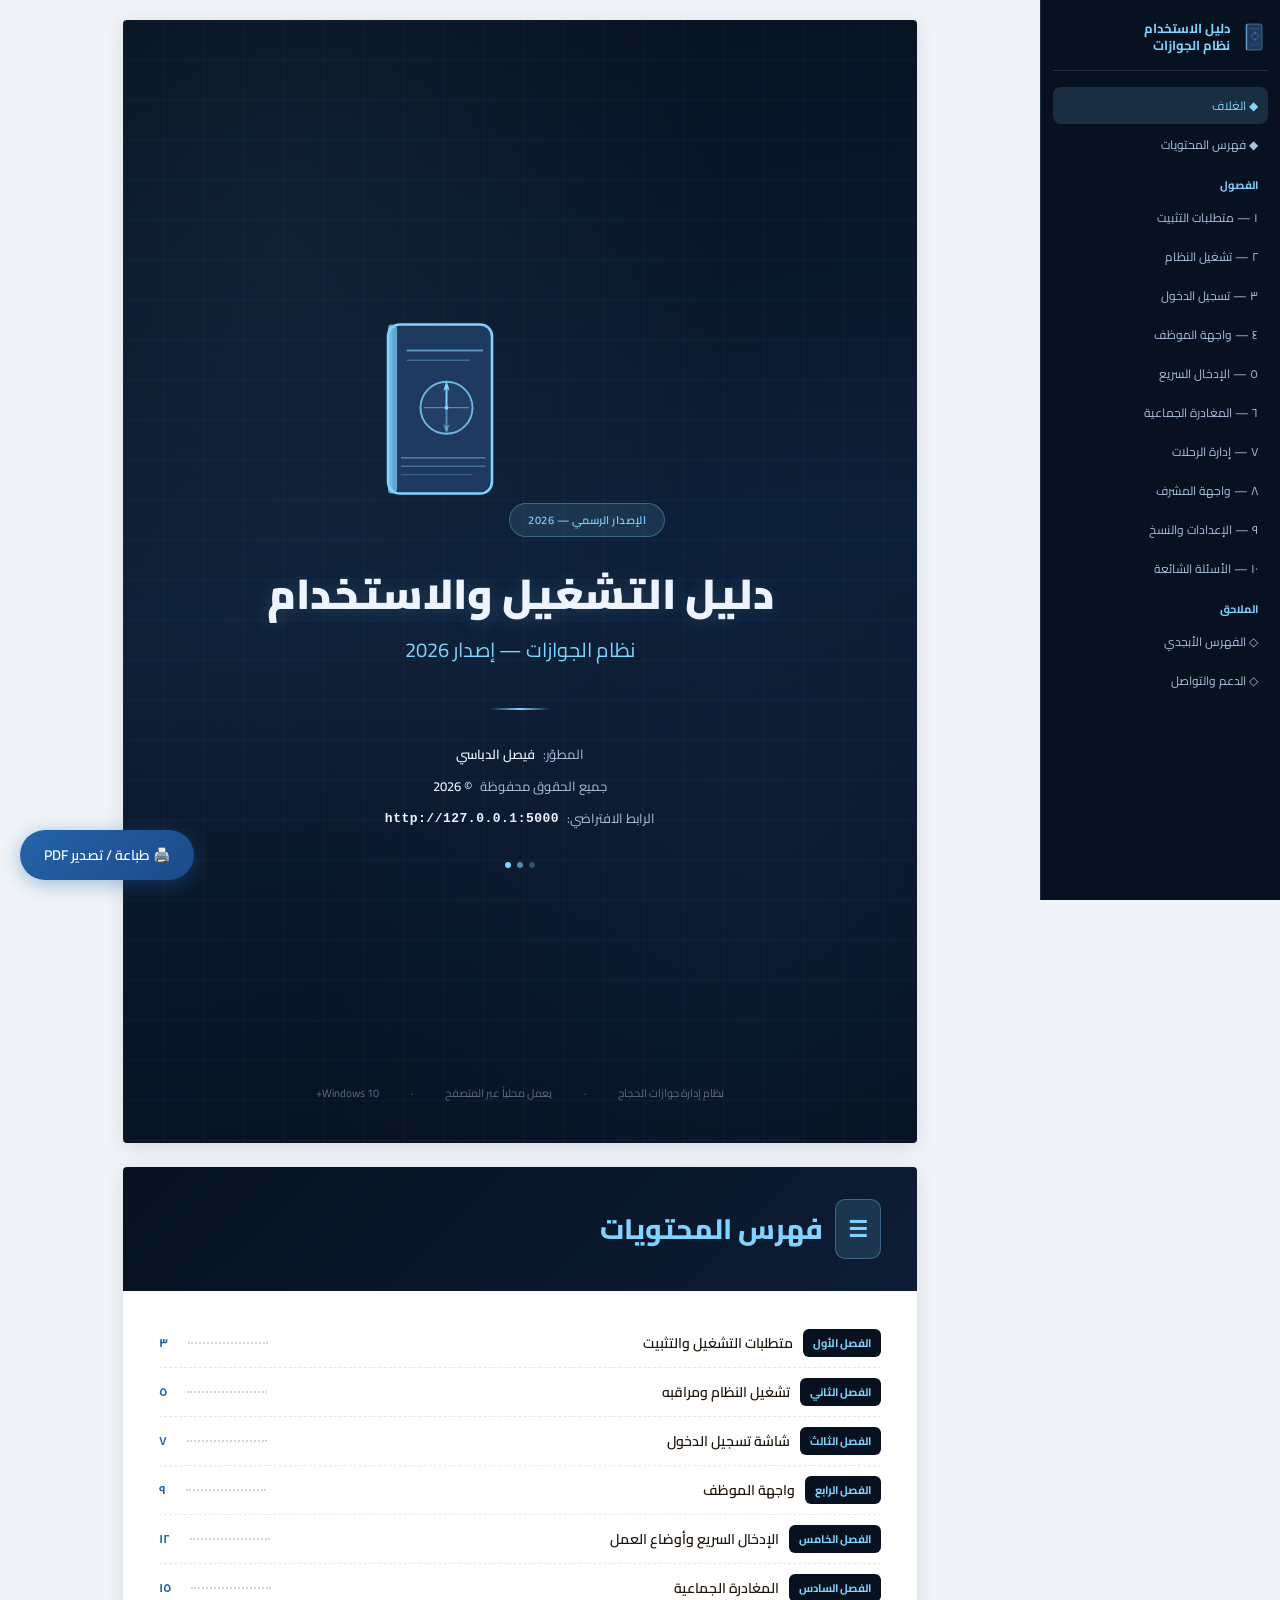
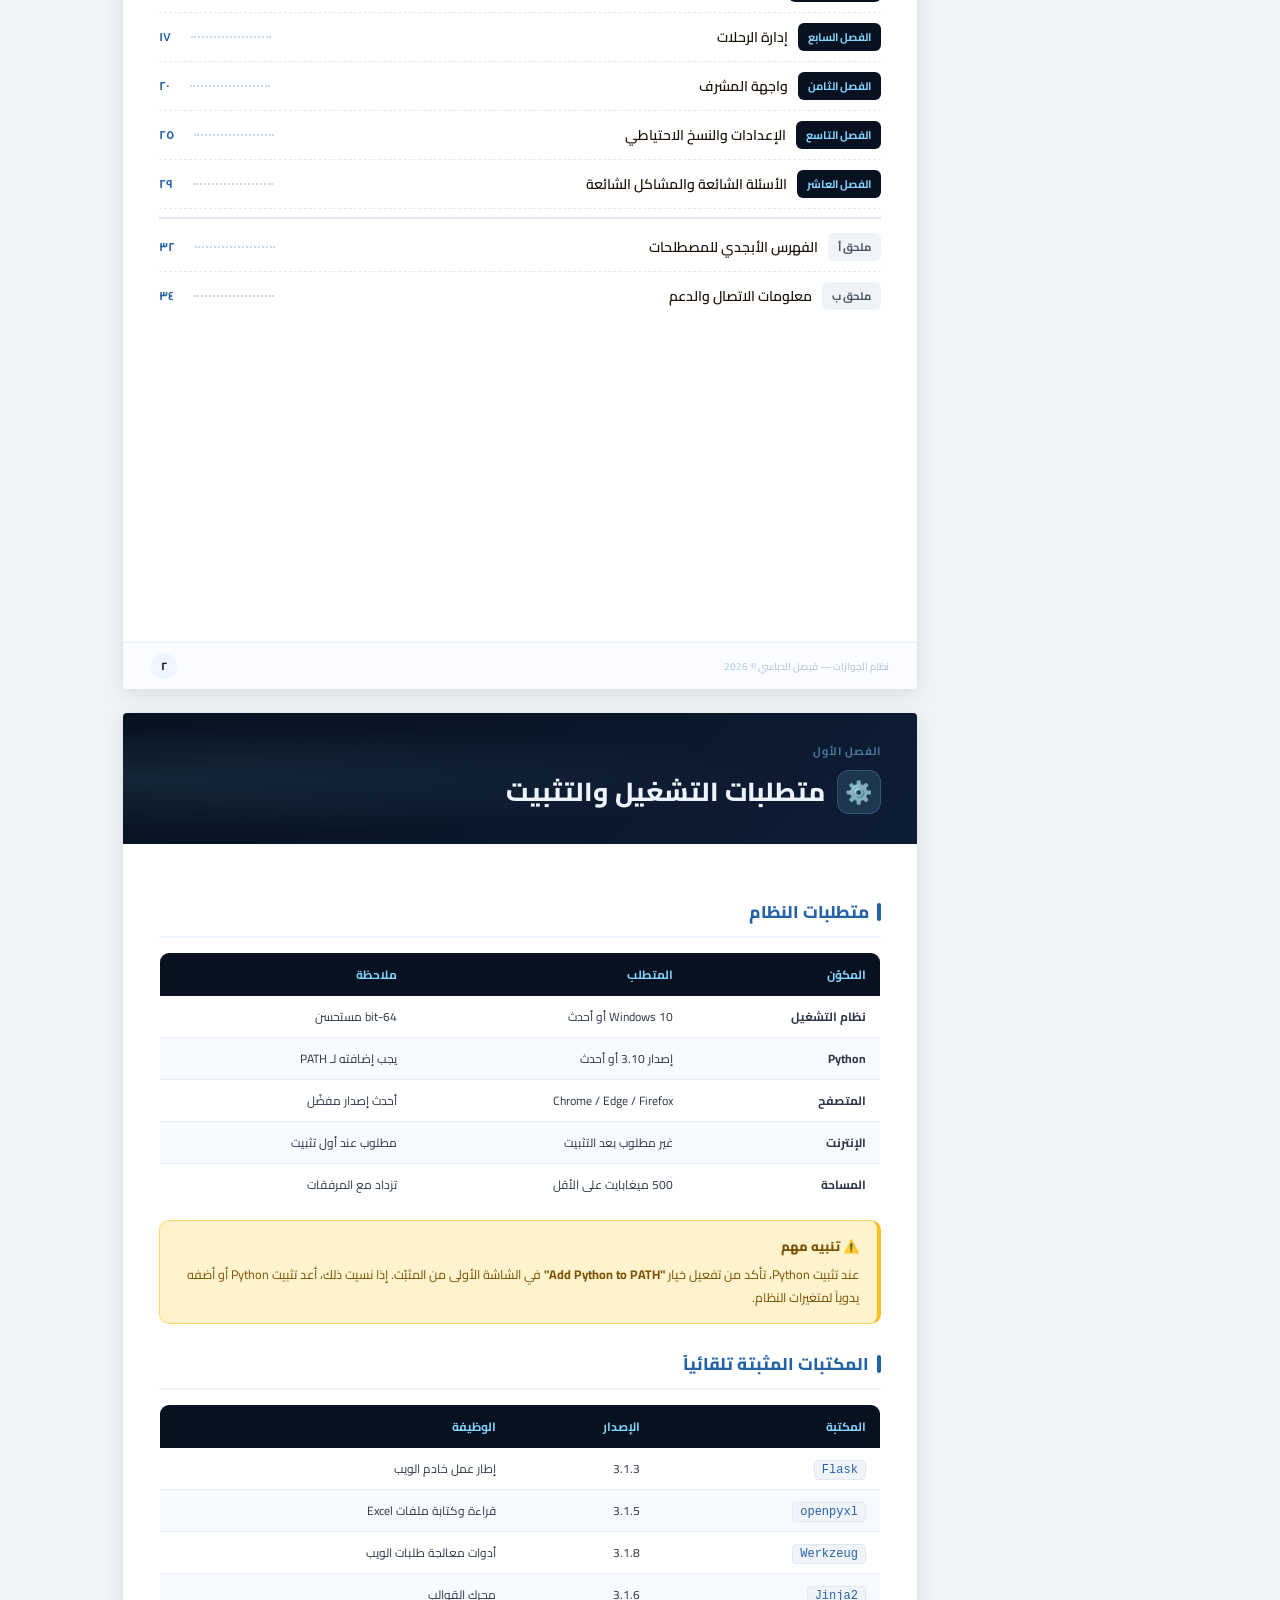
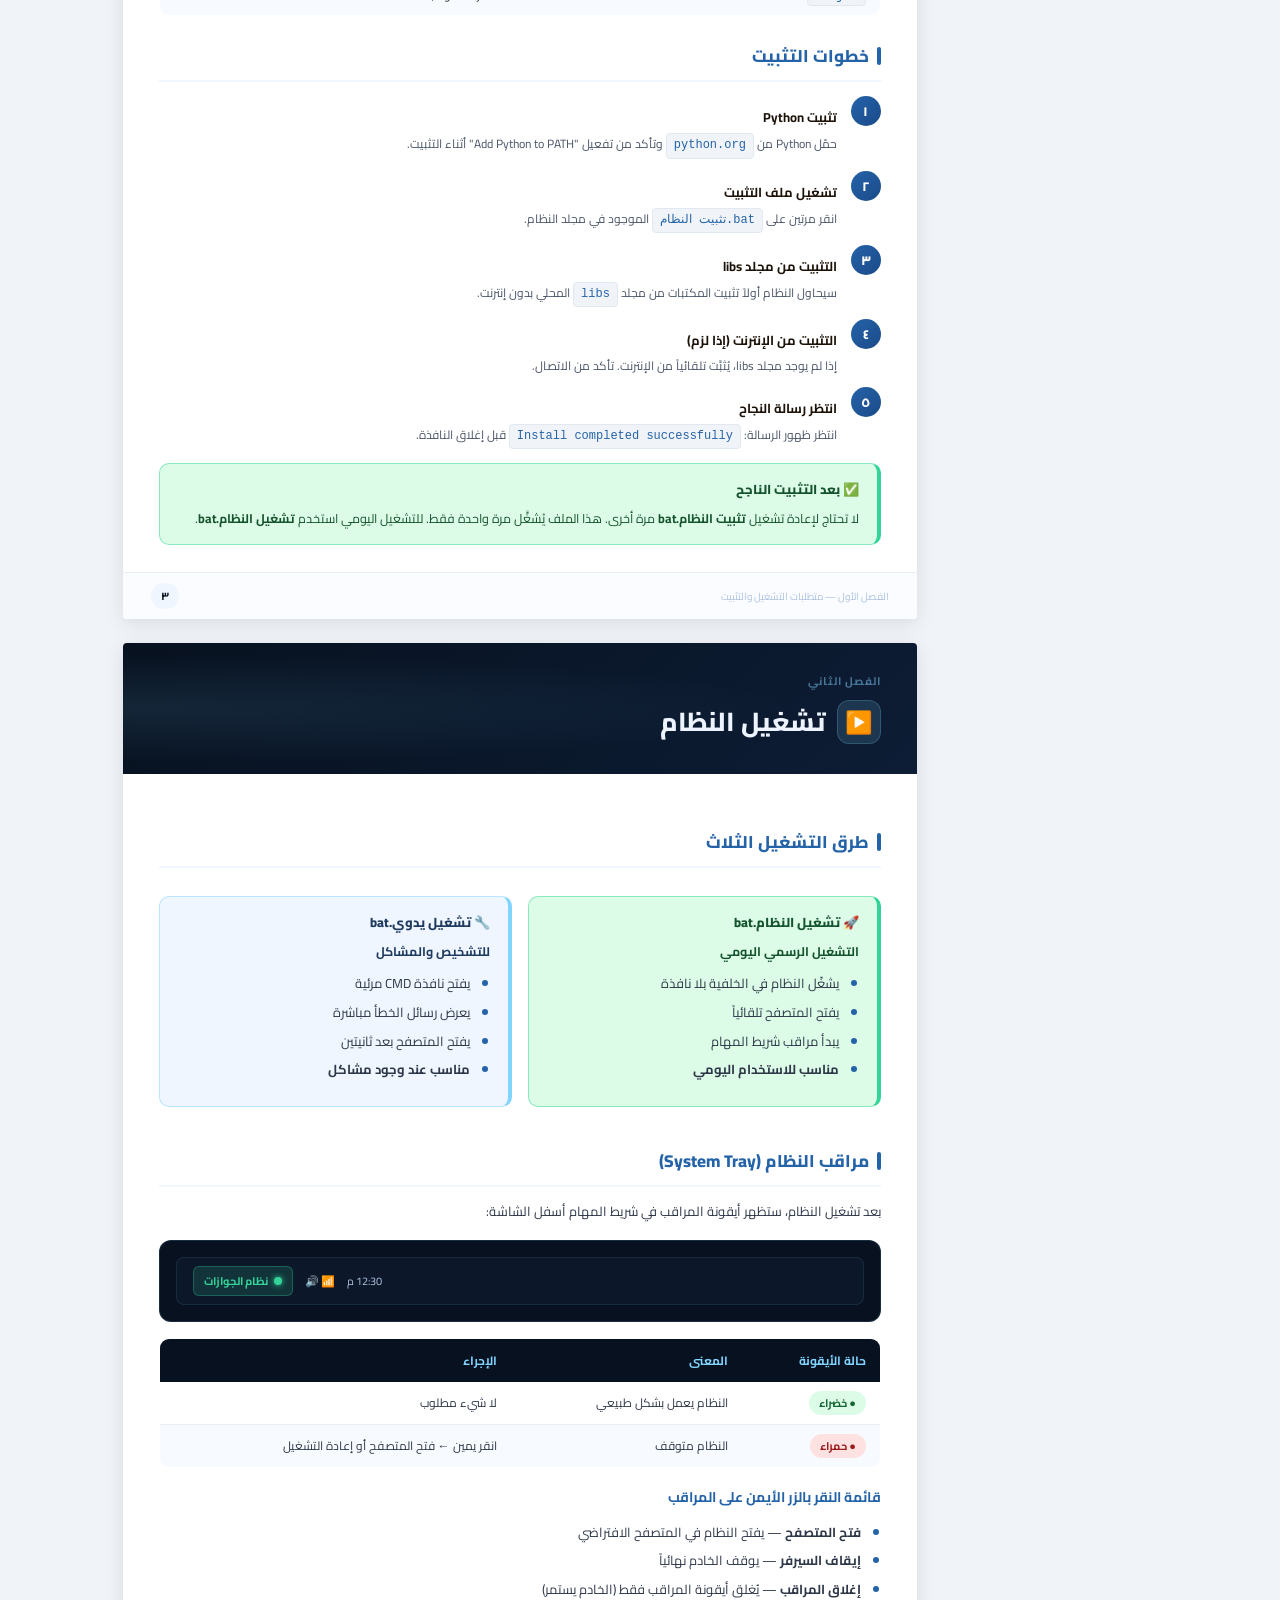
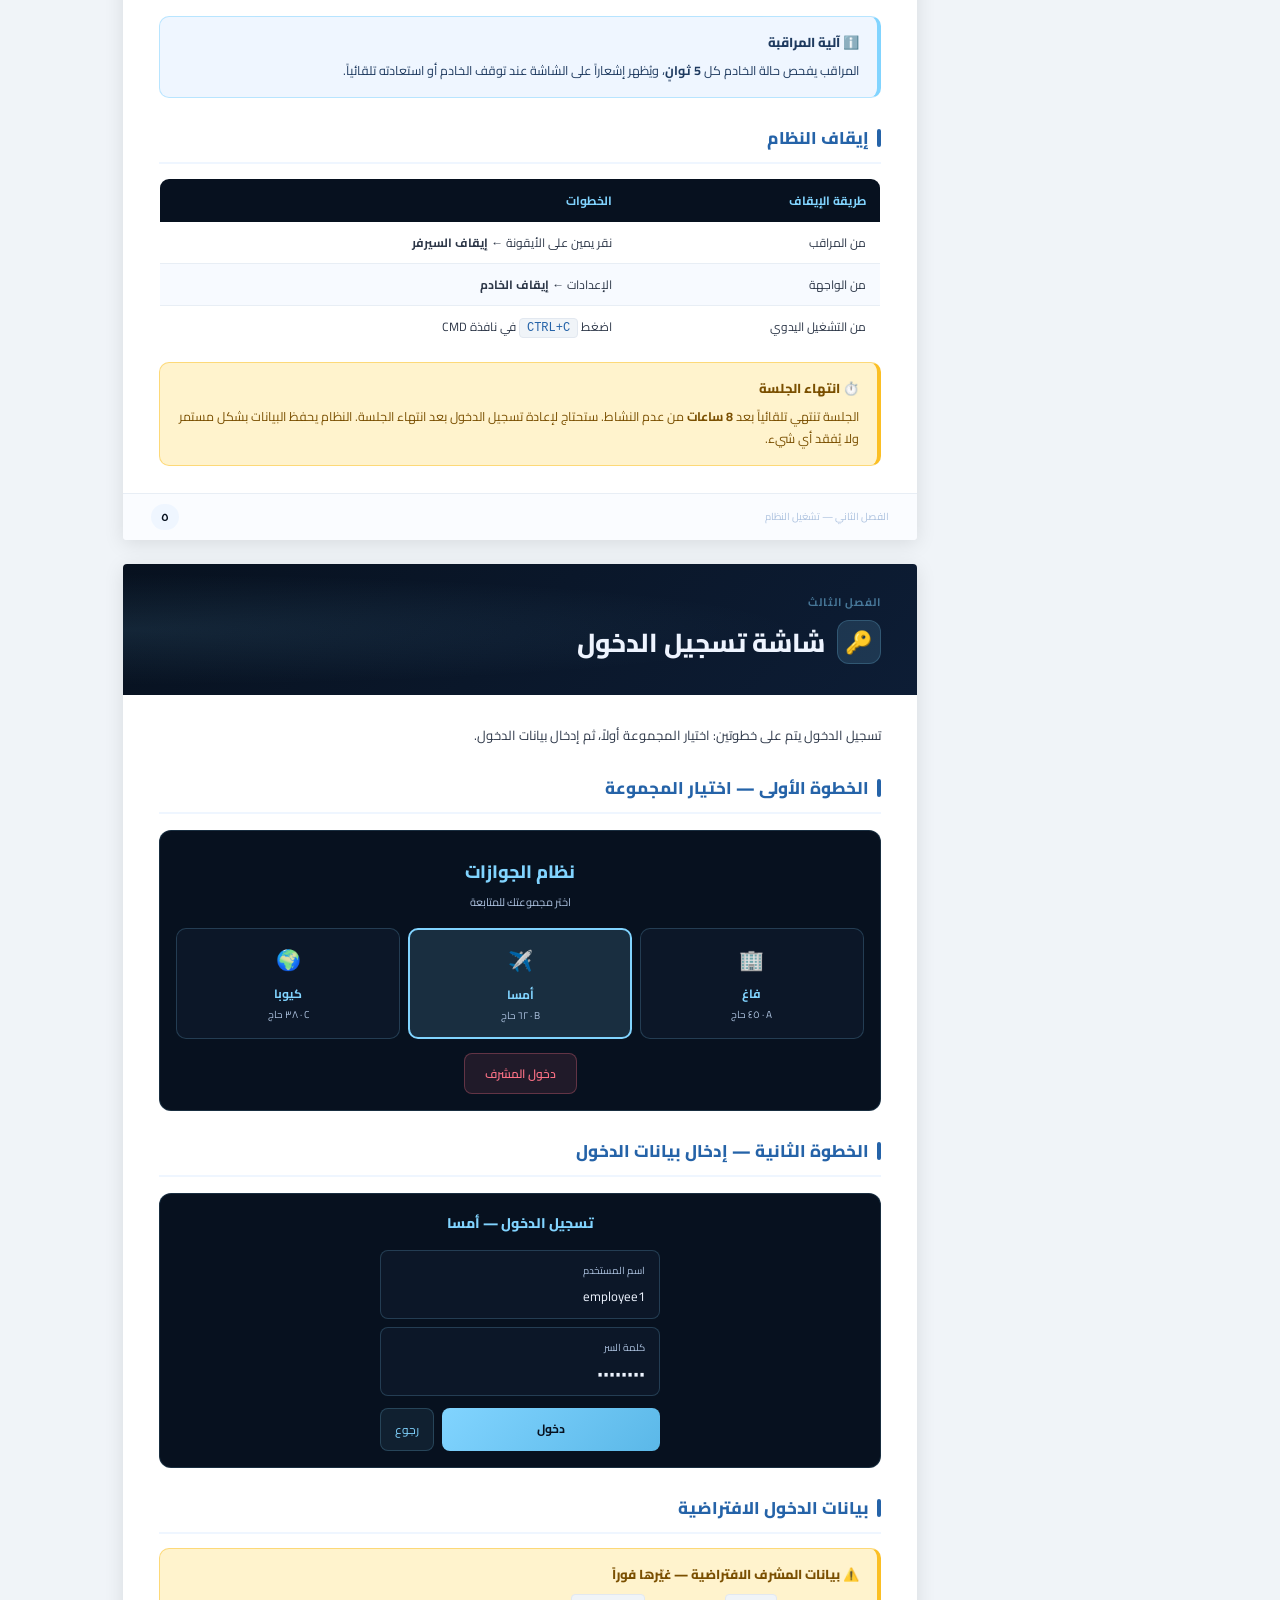
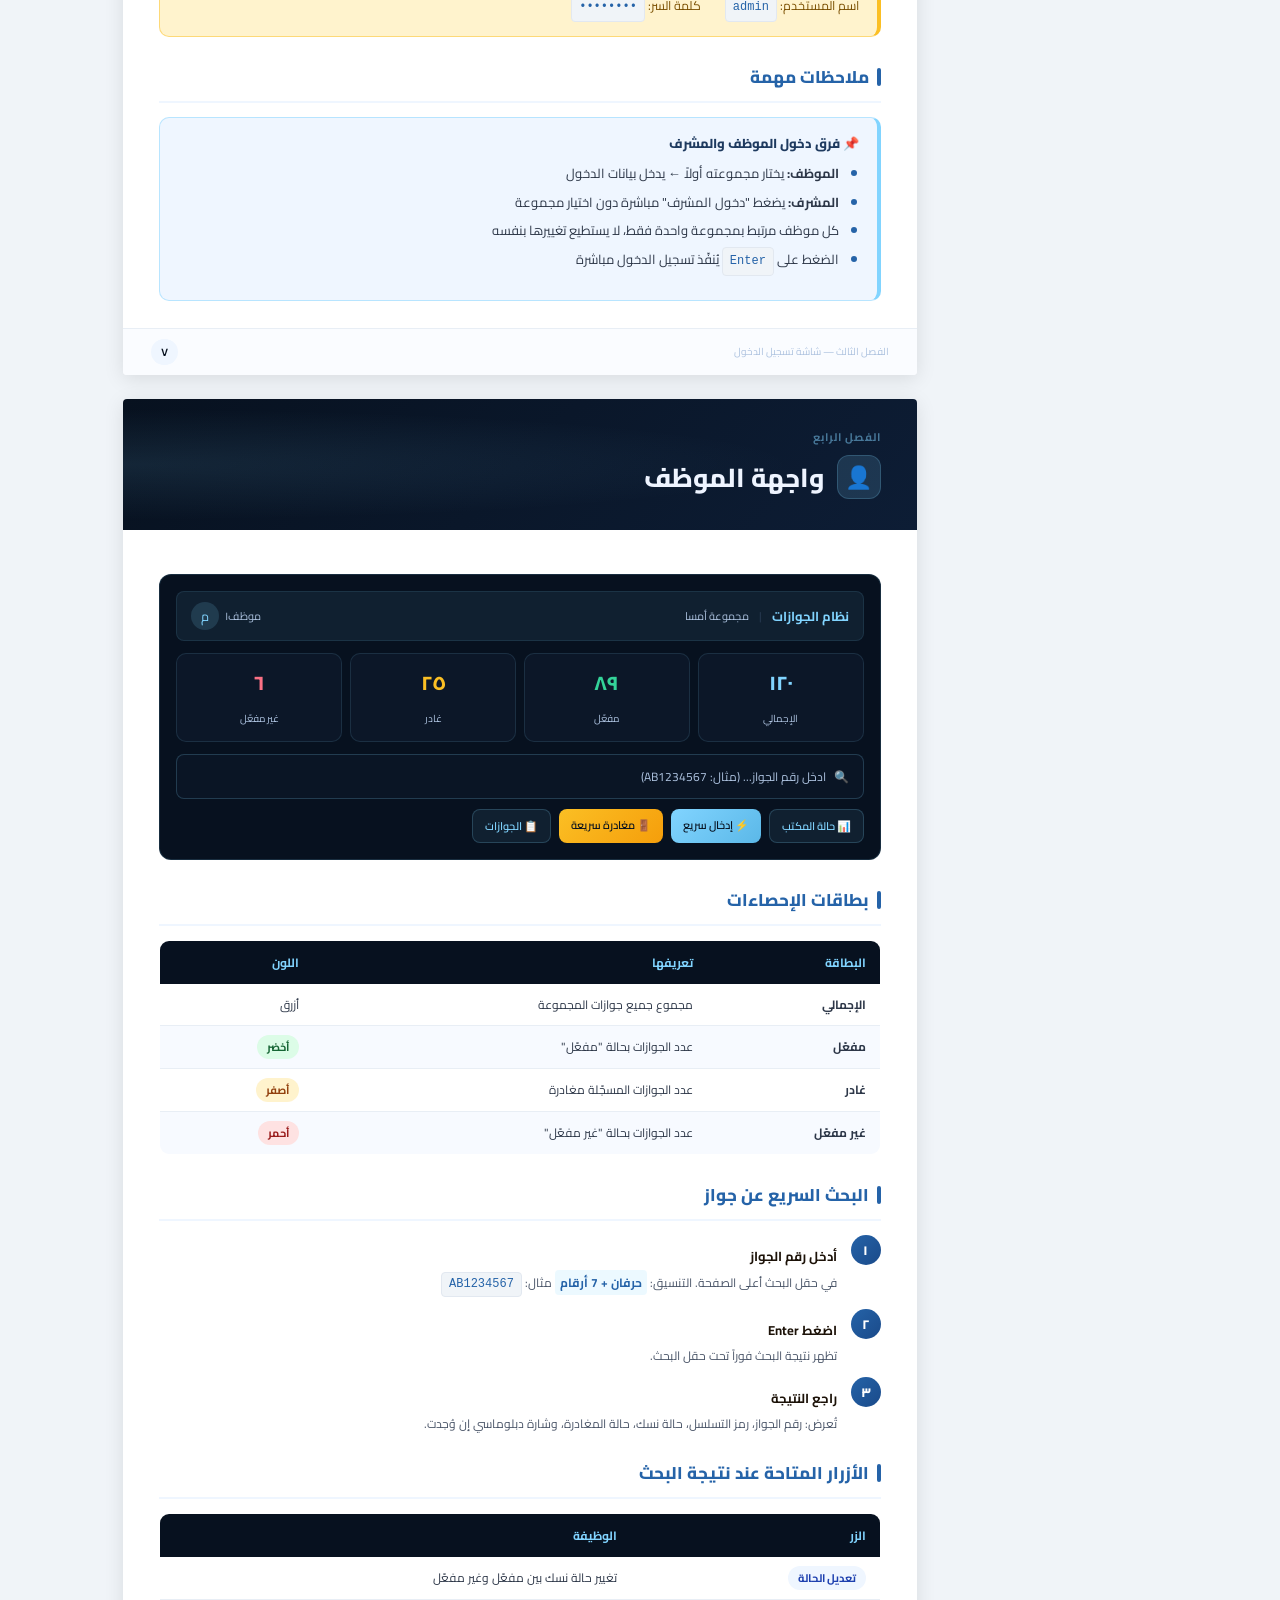
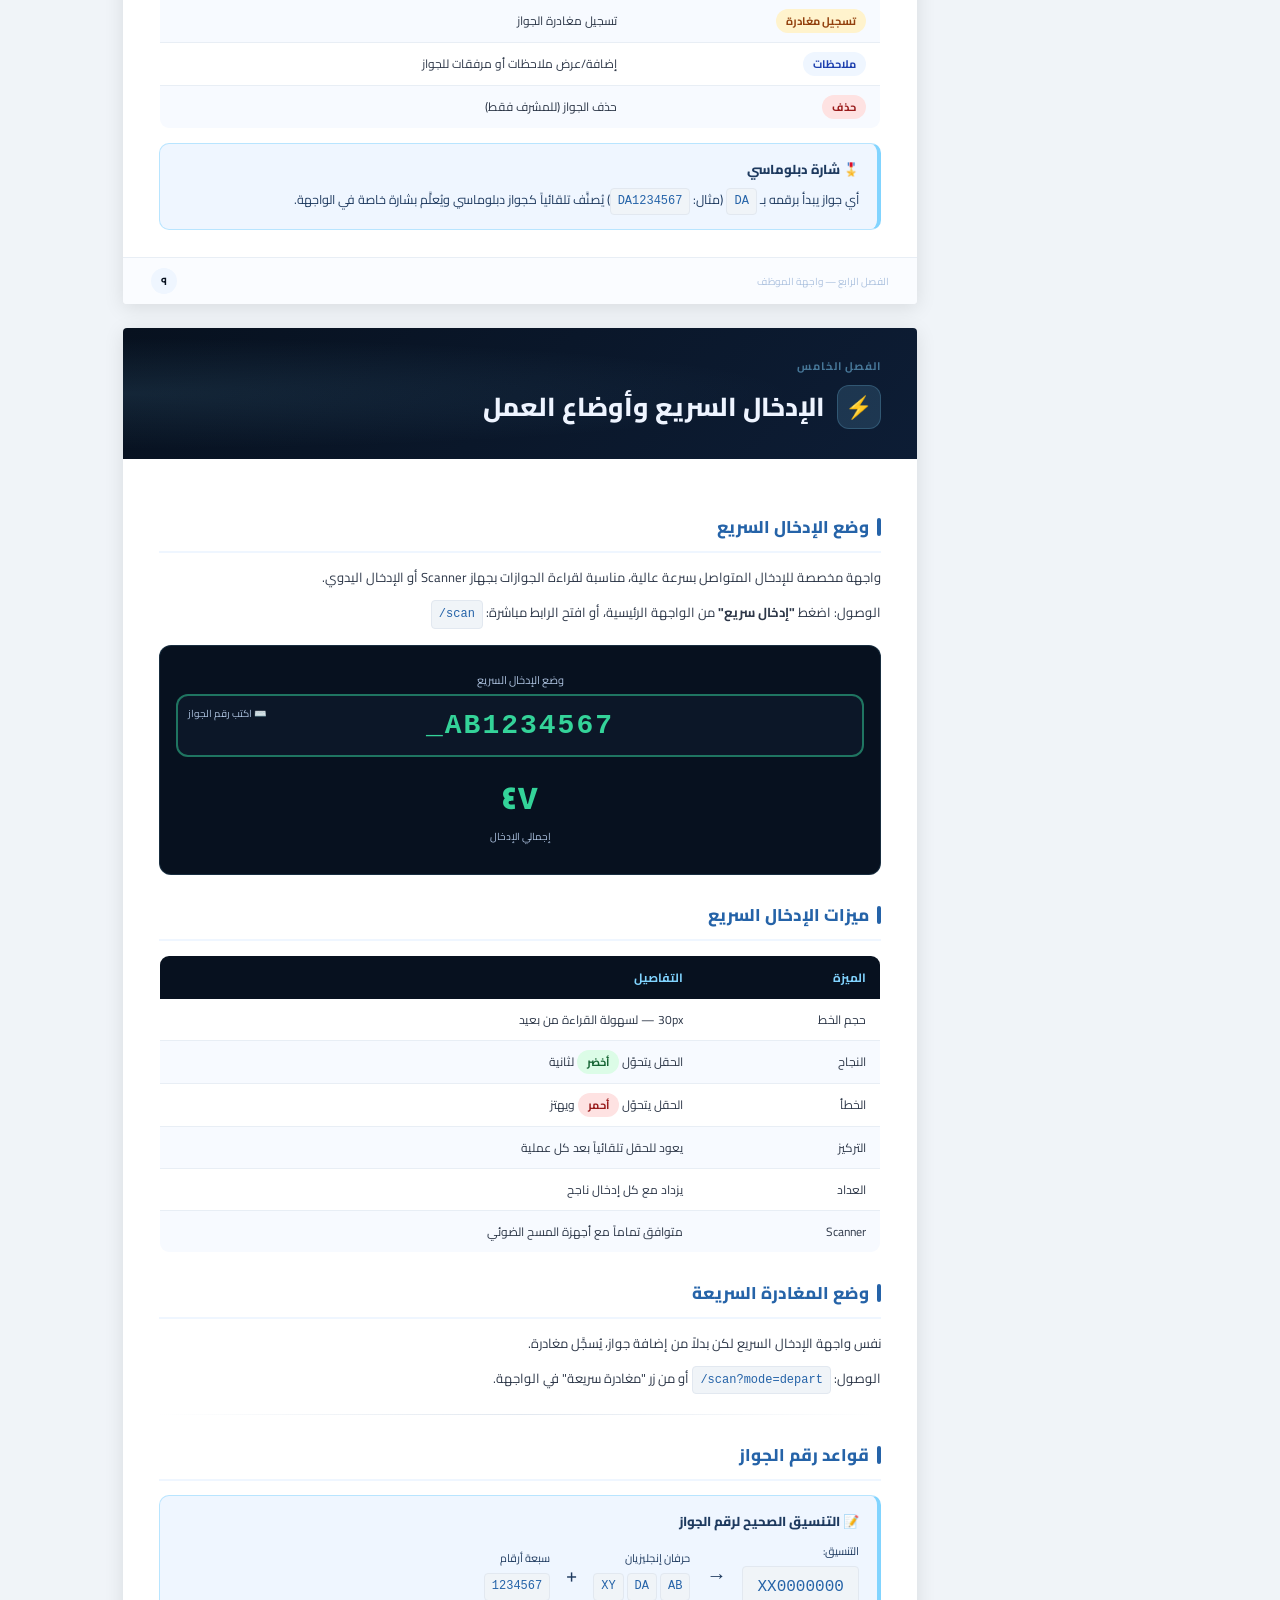
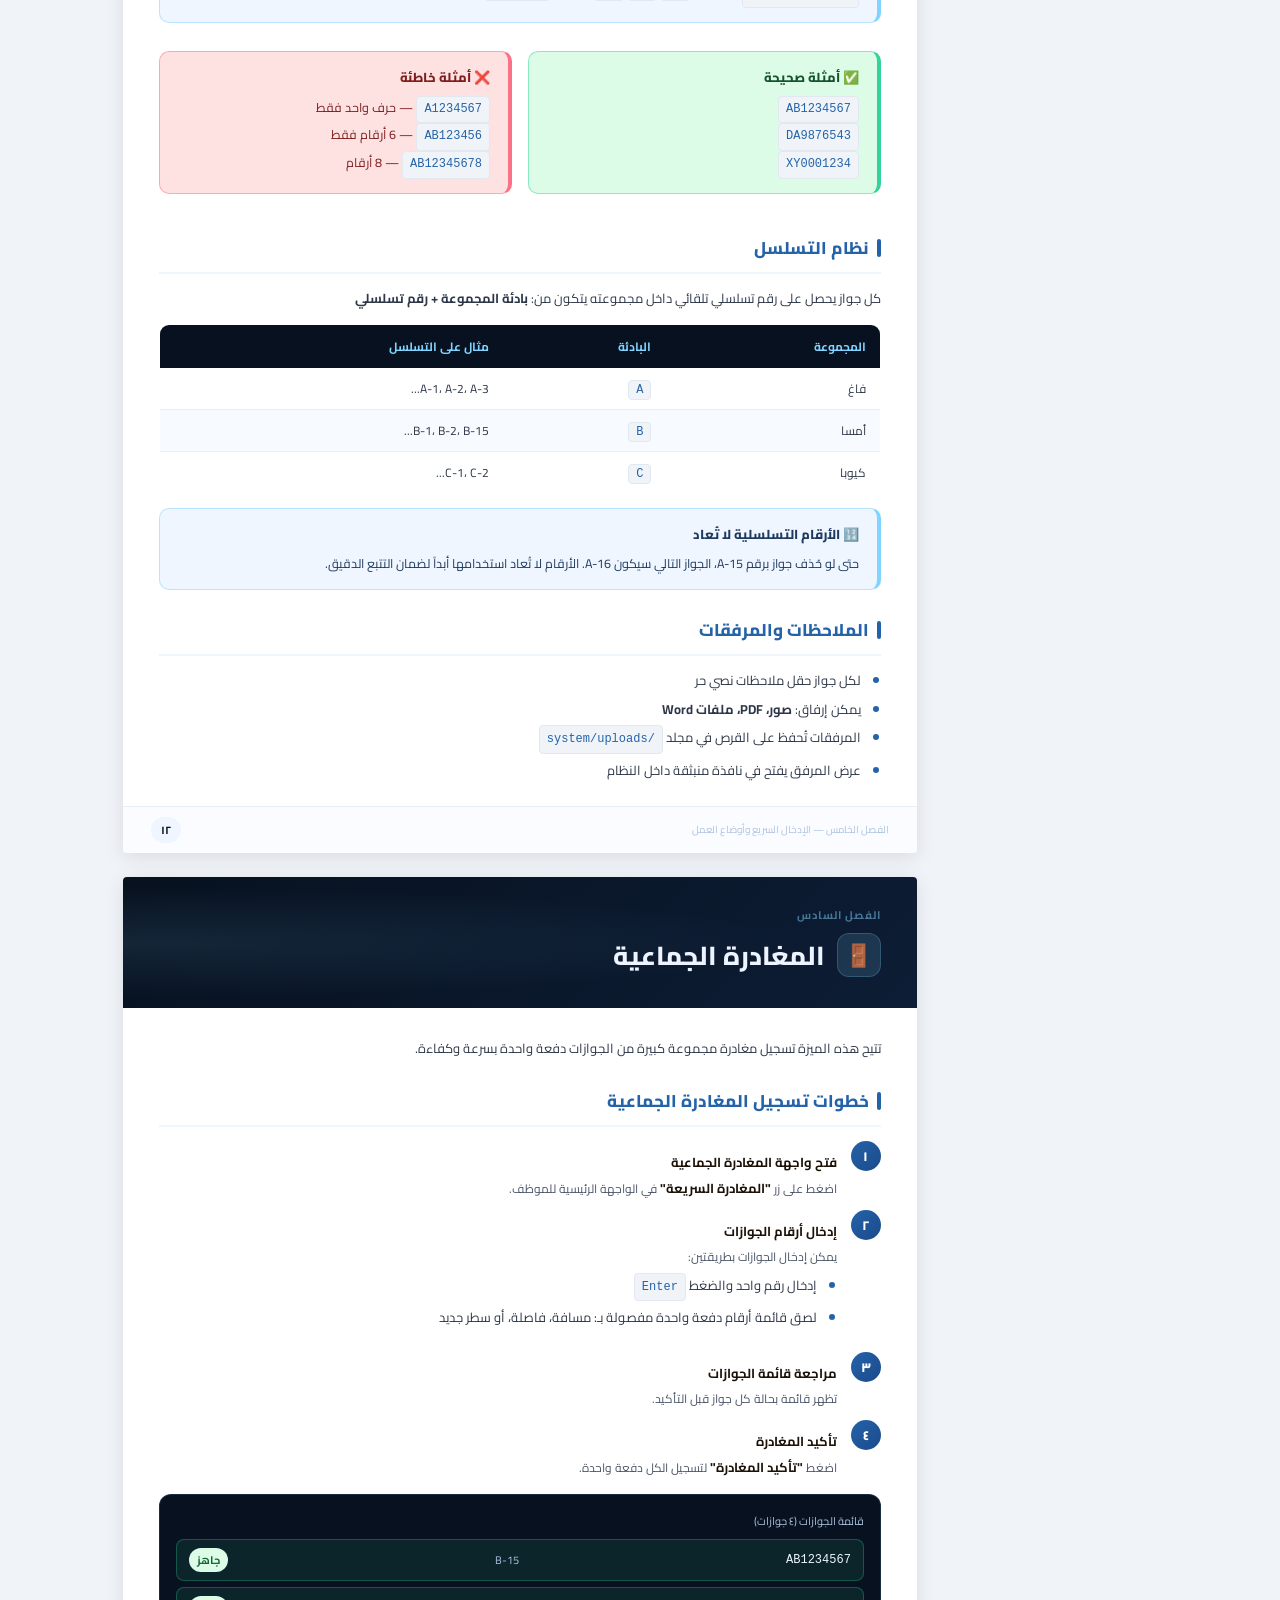
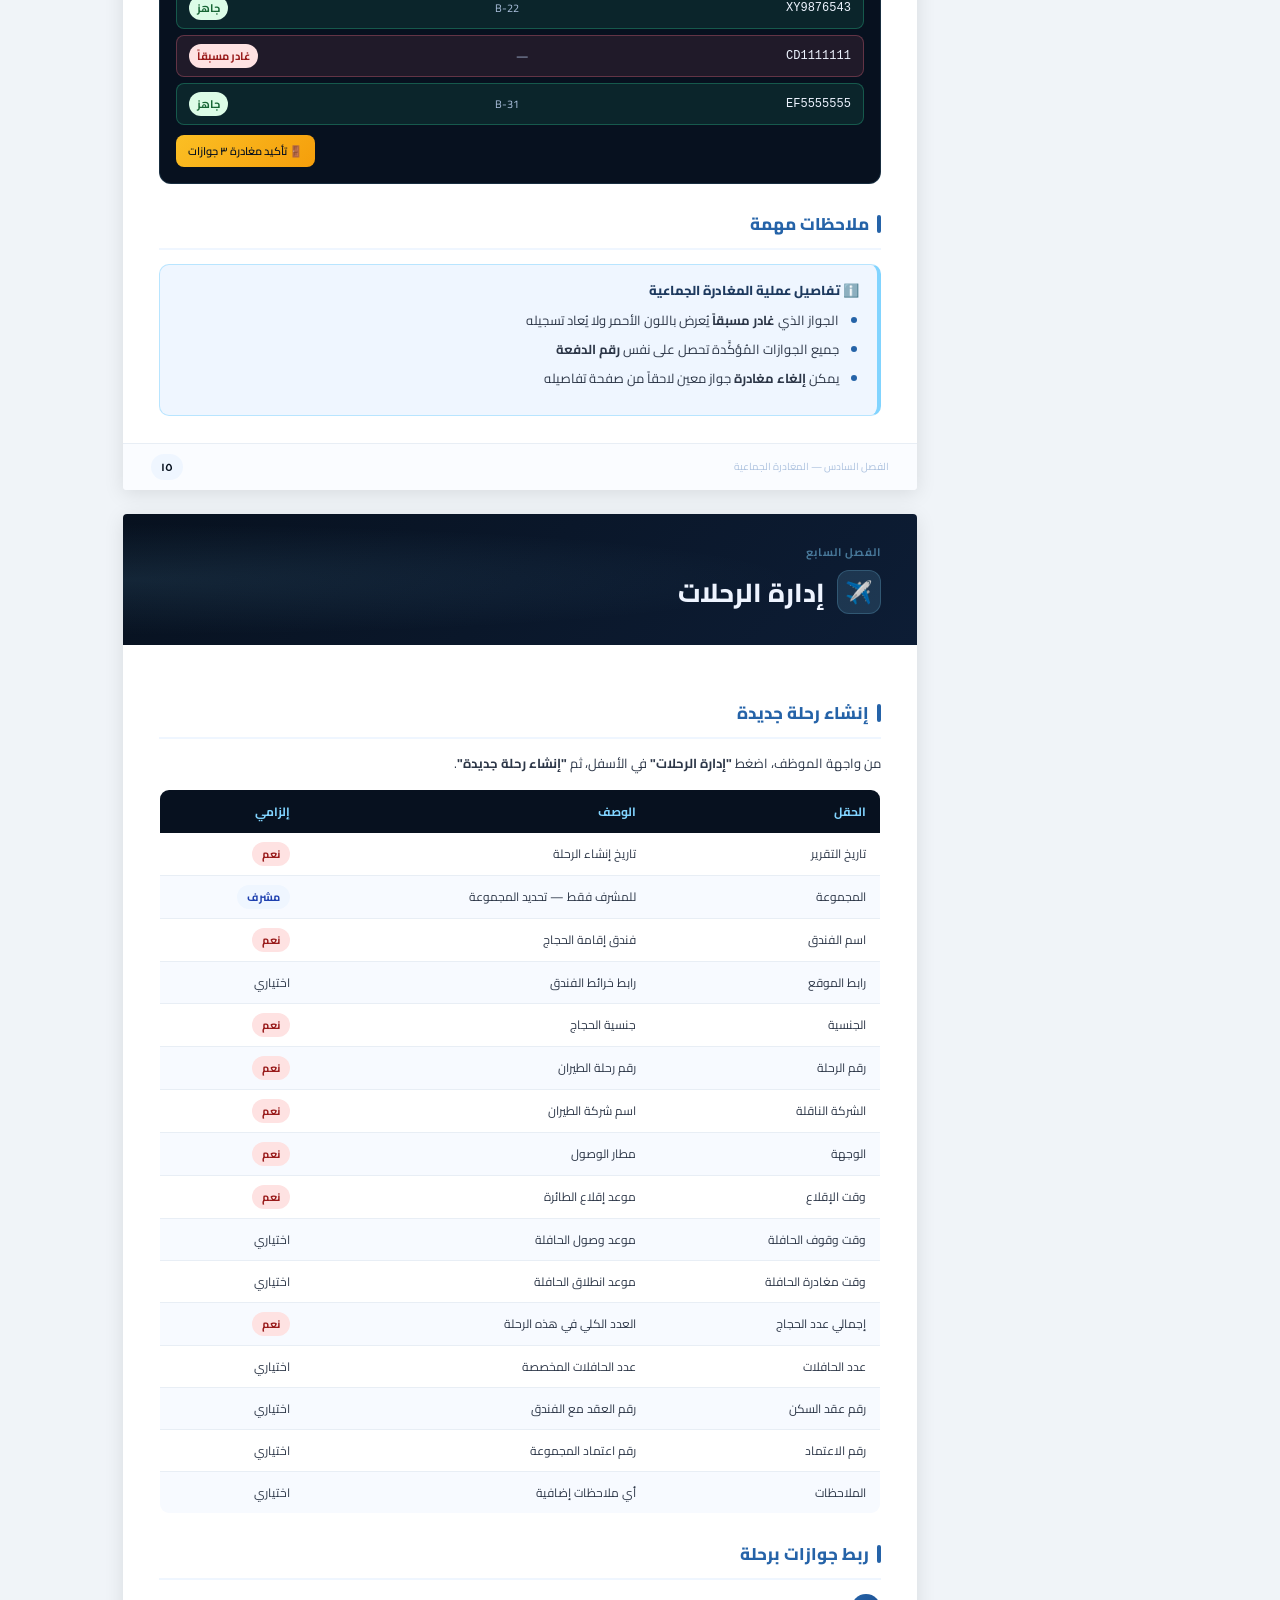
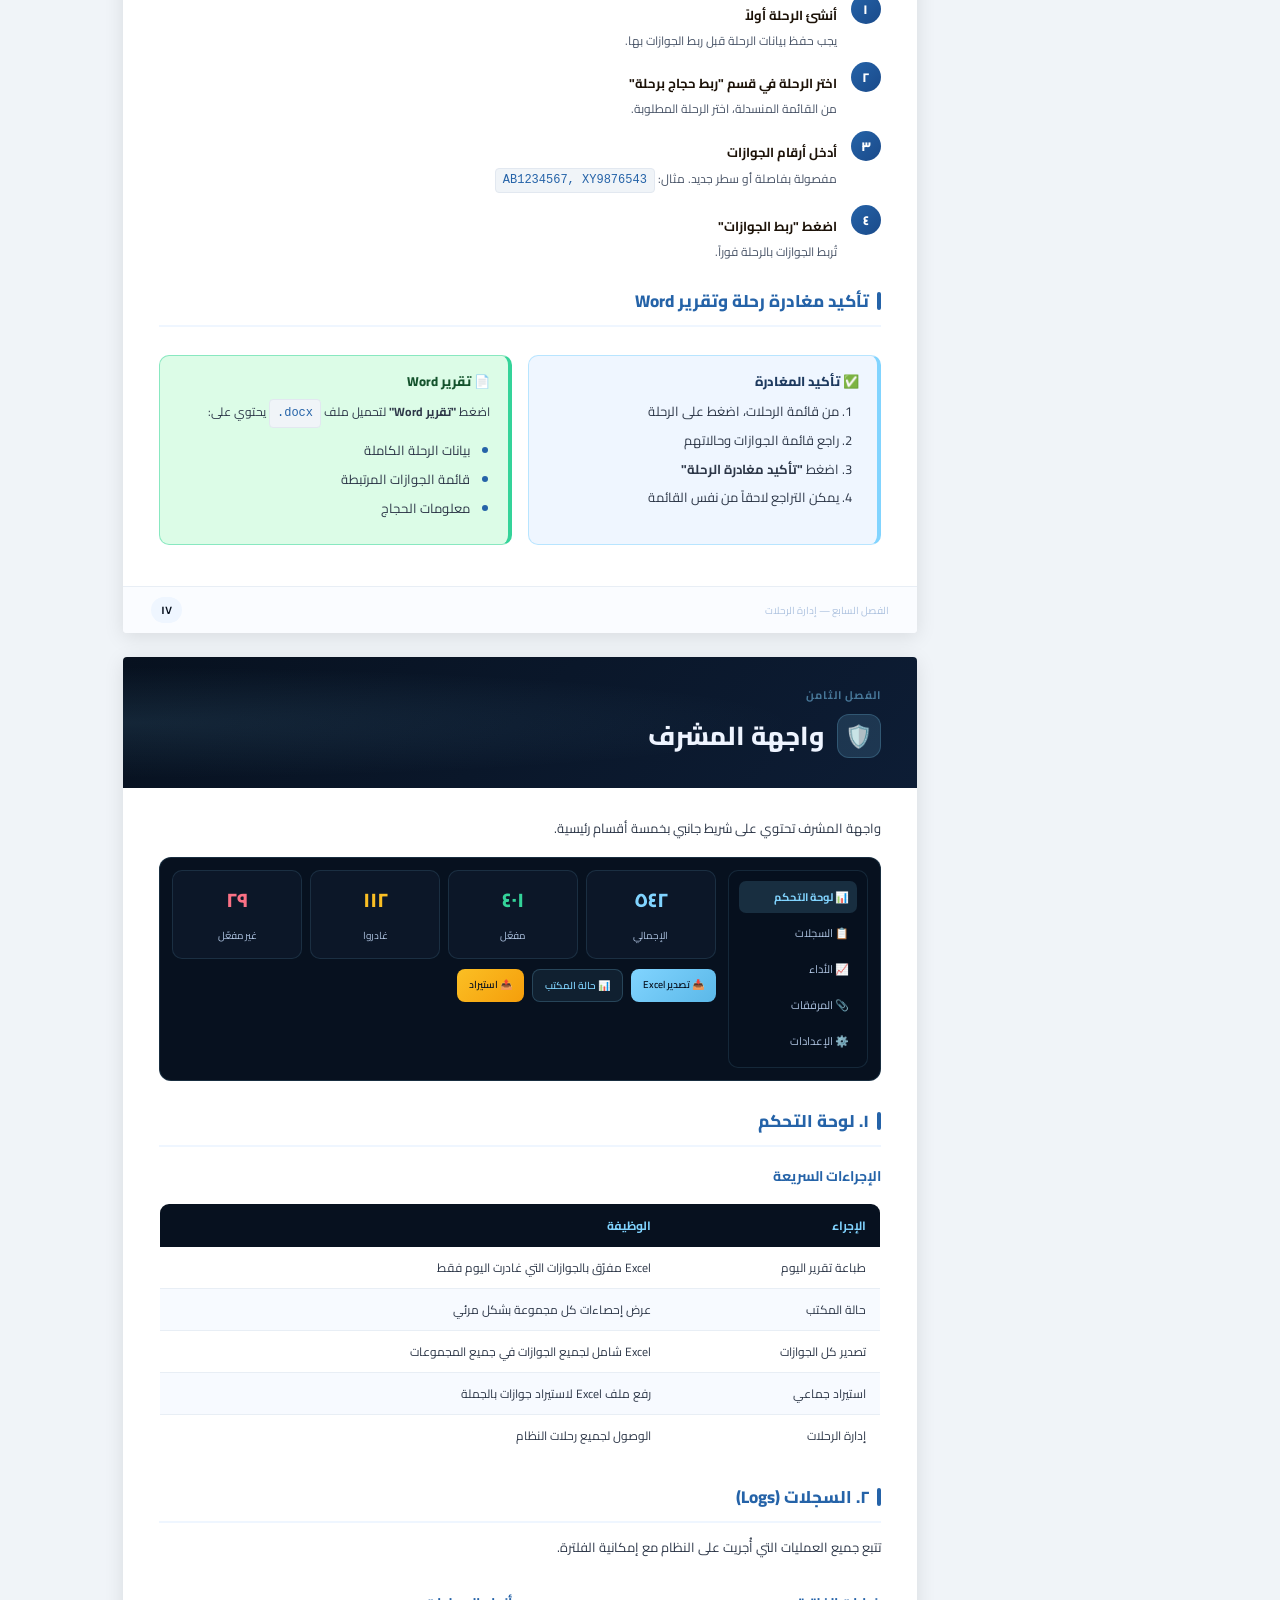
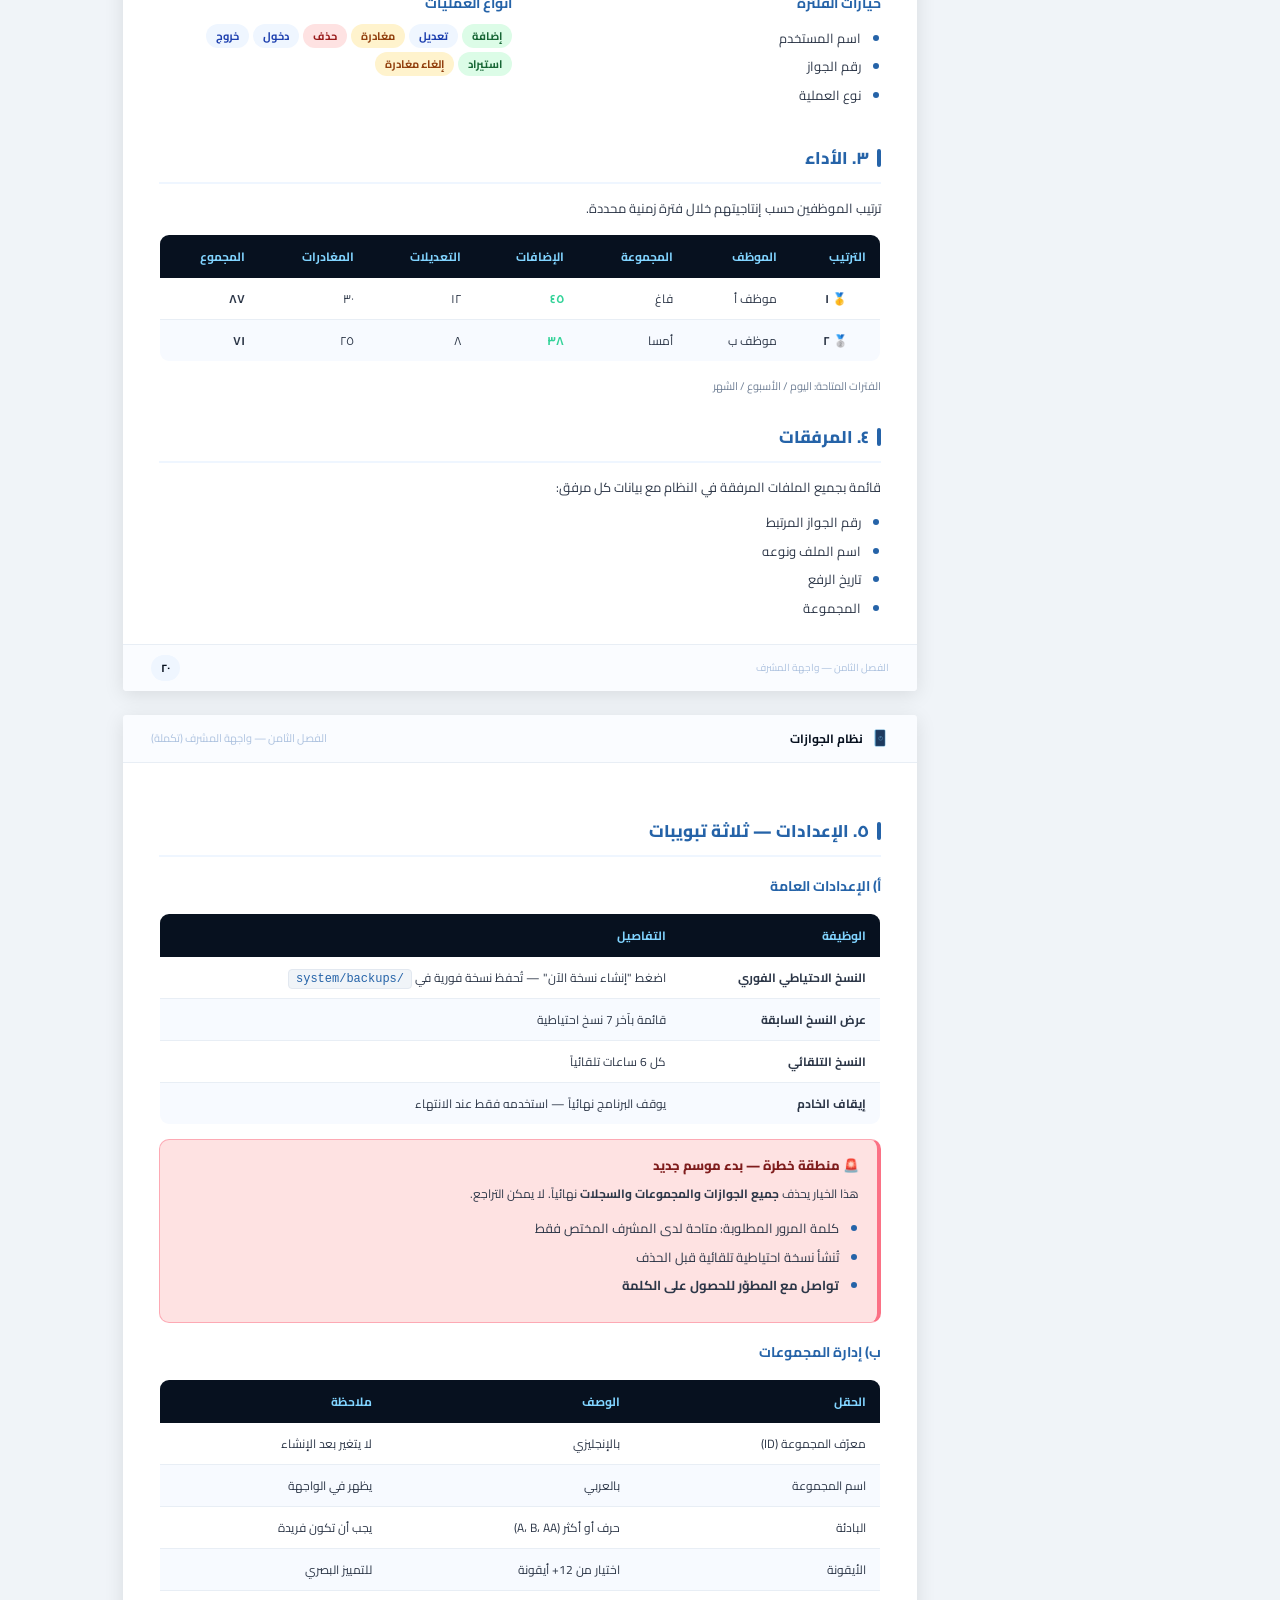
<file: نظام الجوازات/دليل الاستخدام.html>
<!DOCTYPE html>
<html lang="ar" dir="rtl">
<head>
<meta charset="UTF-8">
<meta name="viewport" content="width=device-width, initial-scale=1.0">
<title>دليل التشغيل والاستخدام — نظام الجوازات</title>
<link href="https://fonts.googleapis.com/css2?family=Cairo:wght@300;400;500;600;700;800;900&family=Tajawal:wght@300;400;500;700;800&display=swap" rel="stylesheet">
<style>
  :root {
    --navy: #07111f;
    --navy2: #09111f;
    --navy-card: rgba(14,25,43,0.64);
    --accent: #81d4ff;
    --accent2: #2563A8;
    --text: #eef4ff;
    --text2: #adc2df;
    --green: #34d399;
    --red: #fb7185;
    --yellow: #fbbf24;
    --border: rgba(160,196,255,0.18);
  }

  * { margin: 0; padding: 0; box-sizing: border-box; }

  body {
    font-family: 'Cairo', 'Tajawal', Arial, sans-serif;
    background: #f0f4f8;
    color: #1C1208;
    direction: rtl;
  }

  /* ═══════════════════════ PRINT STYLES ═══════════════════════ */
  @media print {
    body { background: white; }
    .page { 
      page-break-after: always;
      box-shadow: none !important;
      margin: 0 !important;
      border-radius: 0 !important;
    }
    .page:last-child { page-break-after: avoid; }
    @page { size: A4; margin: 20mm 25mm; }
    .print-btn { display: none !important; }
    .nav-sidebar { display: none !important; }
    .page-wrapper { margin-right: 0 !important; }
  }

  /* ═══════════════════════ SCREEN NAV ═══════════════════════ */
  .nav-sidebar {
    position: fixed;
    right: 0;
    top: 0;
    width: 240px;
    height: 100vh;
    background: var(--navy);
    padding: 20px 12px;
    overflow-y: auto;
    z-index: 100;
    border-left: 1px solid var(--border);
  }

  .nav-sidebar::-webkit-scrollbar { width: 4px; }
  .nav-sidebar::-webkit-scrollbar-thumb { background: var(--accent2); border-radius: 2px; }

  .nav-logo {
    display: flex;
    align-items: center;
    gap: 10px;
    padding-bottom: 16px;
    border-bottom: 1px solid var(--border);
    margin-bottom: 16px;
  }

  .nav-logo span {
    color: var(--accent);
    font-size: 13px;
    font-weight: 700;
    line-height: 1.3;
  }

  .nav-item {
    display: block;
    color: var(--text2);
    text-decoration: none;
    font-size: 12px;
    padding: 7px 10px;
    border-radius: 8px;
    margin-bottom: 2px;
    transition: all 0.2s;
    font-family: 'Cairo', sans-serif;
  }

  .nav-item:hover { background: rgba(129,212,255,0.1); color: var(--accent); }
  .nav-item.active { background: rgba(129,212,255,0.15); color: var(--accent); }
  .nav-chapter { font-weight: 700; font-size: 11px; color: var(--accent); margin: 12px 0 4px; padding: 0 10px; }

  .page-wrapper { margin-right: 240px; padding: 20px; }

  .print-btn {
    position: fixed;
    bottom: 20px;
    left: 20px;
    background: linear-gradient(135deg, var(--accent2), #1a4a8a);
    color: white;
    border: none;
    padding: 12px 24px;
    border-radius: 50px;
    font-family: 'Cairo', sans-serif;
    font-size: 14px;
    font-weight: 600;
    cursor: pointer;
    z-index: 200;
    box-shadow: 0 4px 20px rgba(37,99,168,0.4);
    display: flex;
    align-items: center;
    gap: 8px;
    transition: transform 0.2s;
  }
  .print-btn:hover { transform: translateY(-2px); }

  /* ═══════════════════════ PAGES ═══════════════════════ */
  .page {
    width: 210mm;
    min-height: 297mm;
    background: white;
    margin: 0 auto 24px;
    border-radius: 4px;
    box-shadow: 0 4px 20px rgba(0,0,0,0.1);
    position: relative;
    overflow: hidden;
  }

  /* ═══════════════════════ COVER PAGE ═══════════════════════ */
  .cover {
    background: linear-gradient(170deg, #07111f 0%, #0d1d35 50%, #07111f 100%);
    display: flex;
    flex-direction: column;
    align-items: center;
    justify-content: center;
    min-height: 297mm;
    padding: 40px;
    text-align: center;
    position: relative;
  }

  .cover::before {
    content: '';
    position: absolute;
    top: 0; left: 0; right: 0; bottom: 0;
    background: 
      radial-gradient(ellipse at 20% 20%, rgba(129,212,255,0.06) 0%, transparent 50%),
      radial-gradient(ellipse at 80% 80%, rgba(37,99,168,0.08) 0%, transparent 50%);
  }

  .cover-grid {
    position: absolute;
    top: 0; left: 0; right: 0; bottom: 0;
    background-image: 
      linear-gradient(rgba(129,212,255,0.04) 1px, transparent 1px),
      linear-gradient(90deg, rgba(129,212,255,0.04) 1px, transparent 1px);
    background-size: 40px 40px;
  }

  .cover-content { position: relative; z-index: 2; }

  .cover-badge {
    display: inline-block;
    background: rgba(129,212,255,0.12);
    border: 1px solid rgba(129,212,255,0.3);
    color: var(--accent);
    font-size: 11px;
    font-weight: 600;
    padding: 6px 18px;
    border-radius: 50px;
    margin-bottom: 32px;
    letter-spacing: 0.5px;
  }

  .cover h1 {
    font-size: 42px;
    font-weight: 900;
    color: #eef4ff;
    line-height: 1.2;
    margin-bottom: 12px;
    text-shadow: 0 2px 20px rgba(129,212,255,0.2);
  }

  .cover h2 {
    font-size: 20px;
    font-weight: 400;
    color: var(--accent);
    margin-bottom: 40px;
  }

  .cover-divider {
    width: 60px;
    height: 2px;
    background: linear-gradient(90deg, transparent, var(--accent), transparent);
    margin: 32px auto;
  }

  .cover-meta {
    display: flex;
    flex-direction: column;
    gap: 8px;
    align-items: center;
  }

  .cover-meta-item {
    color: var(--text2);
    font-size: 13px;
    display: flex;
    align-items: center;
    gap: 8px;
  }

  .cover-meta-item strong { color: var(--text); font-weight: 600; }

  .cover-version {
    position: absolute;
    bottom: 40px;
    left: 0;
    right: 0;
    display: flex;
    justify-content: center;
    gap: 32px;
  }

  .cover-version span {
    color: rgba(173,194,223,0.5);
    font-size: 11px;
  }

  .cover-dots {
    display: flex;
    gap: 6px;
    margin-top: 32px;
    justify-content: center;
  }

  .cover-dots span {
    width: 6px; height: 6px;
    border-radius: 50%;
    background: rgba(129,212,255,0.3);
  }
  .cover-dots span:nth-child(2) { background: rgba(129,212,255,0.6); }
  .cover-dots span:nth-child(3) { background: var(--accent); }

  /* ═══════════════════════ PASSPORT LOGO SVG ═══════════════════════ */
  .passport-logo { margin: 24px auto; }

  /* ═══════════════════════ PAGE HEADER (inner pages) ═══════════════════════ */
  .page-header {
    display: flex;
    align-items: center;
    justify-content: space-between;
    padding: 12px 28px;
    border-bottom: 1px solid #e8eef5;
    background: #fafcff;
  }

  .page-header-logo {
    display: flex;
    align-items: center;
    gap: 8px;
    color: var(--navy);
    font-size: 12px;
    font-weight: 700;
  }

  .page-header-chapter {
    color: #adc2df;
    font-size: 11px;
  }

  /* ═══════════════════════ PAGE FOOTER ═══════════════════════ */
  .page-footer {
    position: absolute;
    bottom: 0;
    left: 0;
    right: 0;
    padding: 10px 28px;
    display: flex;
    align-items: center;
    justify-content: space-between;
    border-top: 1px solid #e8eef5;
    background: #fafcff;
  }

  .page-footer-text { color: #adc2df; font-size: 10px; }
  .page-num { 
    color: var(--navy);
    font-size: 11px;
    font-weight: 700;
    background: #EFF6FF;
    padding: 3px 10px;
    border-radius: 20px;
  }

  /* ═══════════════════════ PAGE CONTENT ═══════════════════════ */
  .page-content {
    padding: 28px 36px;
    padding-bottom: 60px;
  }

  /* ═══════════════════════ CHAPTER HEADER ═══════════════════════ */
  .chapter-header {
    background: linear-gradient(135deg, var(--navy) 0%, #0d1d35 100%);
    padding: 28px 36px;
    position: relative;
    overflow: hidden;
  }

  .chapter-header::after {
    content: '';
    position: absolute;
    top: 0; left: 0; right: 0; bottom: 0;
    background: radial-gradient(ellipse at 0% 50%, rgba(129,212,255,0.1) 0%, transparent 60%);
  }

  .chapter-num {
    color: rgba(129,212,255,0.5);
    font-size: 11px;
    font-weight: 700;
    letter-spacing: 1px;
    position: relative;
    z-index: 2;
    margin-bottom: 6px;
  }

  .chapter-title {
    color: #eef4ff;
    font-size: 26px;
    font-weight: 800;
    position: relative;
    z-index: 2;
    display: flex;
    align-items: center;
    gap: 12px;
  }

  .chapter-icon {
    width: 44px;
    height: 44px;
    background: rgba(129,212,255,0.15);
    border-radius: 12px;
    display: flex;
    align-items: center;
    justify-content: center;
    font-size: 22px;
    border: 1px solid rgba(129,212,255,0.2);
  }

  /* ═══════════════════════ TOC ═══════════════════════ */
  .toc-page { min-height: 297mm; }

  .toc-header {
    background: linear-gradient(135deg, var(--navy) 0%, #0d1d35 100%);
    padding: 32px 36px;
    position: relative;
  }

  .toc-title {
    color: var(--accent);
    font-size: 28px;
    font-weight: 800;
    display: flex;
    align-items: center;
    gap: 12px;
  }

  .toc-item {
    display: flex;
    align-items: center;
    justify-content: space-between;
    padding: 10px 0;
    border-bottom: 1px dashed #e2e8f0;
    gap: 12px;
  }

  .toc-item:last-child { border-bottom: none; }

  .toc-item-left {
    display: flex;
    align-items: center;
    gap: 10px;
    flex: 1;
  }

  .toc-chapter-num {
    background: var(--navy);
    color: var(--accent);
    font-size: 11px;
    font-weight: 700;
    padding: 4px 10px;
    border-radius: 6px;
    white-space: nowrap;
    font-family: 'Cairo', sans-serif;
  }

  .toc-chapter-title {
    font-size: 14px;
    font-weight: 600;
    color: #1C1208;
  }

  .toc-page-num {
    color: var(--accent2);
    font-size: 12px;
    font-weight: 700;
    white-space: nowrap;
  }

  .toc-dots {
    flex: 1;
    border-bottom: 2px dotted #c8d8e8;
    margin: 0 8px;
    max-width: 80px;
  }

  /* ═══════════════════════ CONTENT ELEMENTS ═══════════════════════ */
  h2.section-title {
    font-size: 17px;
    font-weight: 800;
    color: var(--accent2);
    margin: 24px 0 12px;
    padding-bottom: 8px;
    border-bottom: 2px solid #EFF6FF;
    display: flex;
    align-items: center;
    gap: 8px;
  }

  h2.section-title::before {
    content: '';
    width: 4px;
    height: 18px;
    background: var(--accent2);
    border-radius: 2px;
    display: inline-block;
  }

  h3.subsection {
    font-size: 14px;
    font-weight: 700;
    color: #2563A8;
    margin: 16px 0 8px;
  }

  p {
    font-size: 13px;
    line-height: 1.9;
    color: #2d3748;
    margin-bottom: 10px;
  }

  /* ═══════════════════════ BOXES ═══════════════════════ */
  .box {
    border-radius: 10px;
    padding: 14px 18px;
    margin: 14px 0;
    font-size: 12.5px;
    line-height: 1.8;
  }

  .box-info {
    background: #EFF6FF;
    border: 1px solid rgba(129,212,255,0.5);
    border-right: 4px solid var(--accent);
    color: #1e3a5f;
  }

  .box-warn {
    background: #fff3cd;
    border: 1px solid rgba(251,191,36,0.5);
    border-right: 4px solid var(--yellow);
    color: #7a4f00;
  }

  .box-danger {
    background: #FEE2E2;
    border: 1px solid rgba(251,113,133,0.5);
    border-right: 4px solid var(--red);
    color: #7f1d1d;
  }

  .box-success {
    background: #DCFCE7;
    border: 1px solid rgba(52,211,153,0.5);
    border-right: 4px solid var(--green);
    color: #14532d;
  }

  .box-title {
    font-weight: 800;
    font-size: 13px;
    margin-bottom: 6px;
    display: flex;
    align-items: center;
    gap: 6px;
  }

  /* ═══════════════════════ STEPS ═══════════════════════ */
  .steps { margin: 14px 0; }

  .step {
    display: flex;
    gap: 14px;
    margin-bottom: 12px;
    align-items: flex-start;
  }

  .step-num {
    width: 30px;
    height: 30px;
    min-width: 30px;
    background: linear-gradient(135deg, var(--accent2), #1a4a8a);
    color: white;
    border-radius: 50%;
    display: flex;
    align-items: center;
    justify-content: center;
    font-size: 13px;
    font-weight: 800;
    font-family: 'Cairo', sans-serif;
  }

  .step-content { flex: 1; padding-top: 5px; }
  .step-content strong { font-size: 13px; color: #1C1208; font-weight: 700; }
  .step-content p { font-size: 12px; color: #4a5568; margin: 2px 0 0; line-height: 1.6; }

  /* ═══════════════════════ LISTS ═══════════════════════ */
  ul.styled, ol.styled {
    padding-right: 20px;
    margin: 10px 0;
  }

  ul.styled li, ol.styled li {
    font-size: 13px;
    line-height: 1.9;
    color: #2d3748;
    margin-bottom: 4px;
    position: relative;
  }

  ul.styled li::marker { color: var(--accent2); }

  /* ═══════════════════════ TABLE ═══════════════════════ */
  .data-table {
    width: 100%;
    border-collapse: collapse;
    font-size: 12px;
    margin: 14px 0;
    border-radius: 10px;
    overflow: hidden;
    border: 1px solid #e2e8f0;
  }

  .data-table thead tr {
    background: var(--navy);
    color: var(--accent);
  }

  .data-table th {
    padding: 10px 14px;
    text-align: right;
    font-weight: 700;
    font-size: 12px;
  }

  .data-table td {
    padding: 9px 14px;
    border-bottom: 1px solid #e8eef5;
    color: #2d3748;
    vertical-align: top;
  }

  .data-table tbody tr:nth-child(even) { background: #f7faff; }
  .data-table tbody tr:hover { background: #EFF6FF; }

  /* ═══════════════════════ BADGES ═══════════════════════ */
  .badge {
    display: inline-block;
    padding: 2px 10px;
    border-radius: 20px;
    font-size: 11px;
    font-weight: 700;
  }

  .badge-green { background: #DCFCE7; color: #166534; }
  .badge-red { background: #FEE2E2; color: #991b1b; }
  .badge-blue { background: #EFF6FF; color: #1e40af; }
  .badge-yellow { background: #fff3cd; color: #92400e; }

  /* ═══════════════════════ CODE/MONO ═══════════════════════ */
  code {
    font-family: 'Courier New', monospace;
    background: #f0f4f8;
    padding: 2px 7px;
    border-radius: 4px;
    font-size: 12px;
    color: #2563A8;
    border: 1px solid #e2e8f0;
    direction: ltr;
    display: inline-block;
  }

  .code-block {
    background: var(--navy);
    color: var(--accent);
    padding: 14px 18px;
    border-radius: 10px;
    font-family: 'Courier New', monospace;
    font-size: 12px;
    direction: ltr;
    text-align: left;
    margin: 12px 0;
    border: 1px solid rgba(129,212,255,0.2);
  }

  /* ═══════════════════════ UI MOCKUP ═══════════════════════ */
  .ui-mockup {
    background: var(--navy);
    border-radius: 12px;
    padding: 16px;
    margin: 16px 0;
    border: 1px solid rgba(129,212,255,0.15);
  }

  .ui-mockup-bar {
    background: rgba(129,212,255,0.08);
    border-radius: 8px;
    padding: 10px 14px;
    display: flex;
    align-items: center;
    justify-content: space-between;
    margin-bottom: 12px;
    border: 1px solid rgba(129,212,255,0.1);
  }

  .ui-mockup-bar span { color: var(--text2); font-size: 11px; }
  .ui-mockup-bar strong { color: var(--accent); font-size: 12px; }

  .ui-stat-cards {
    display: grid;
    grid-template-columns: repeat(4, 1fr);
    gap: 8px;
    margin-bottom: 12px;
  }

  .ui-stat-card {
    background: rgba(14,25,43,0.8);
    border: 1px solid rgba(129,212,255,0.12);
    border-radius: 10px;
    padding: 10px;
    text-align: center;
  }

  .ui-stat-card .num { 
    color: var(--accent);
    font-size: 20px;
    font-weight: 800;
    display: block;
  }
  .ui-stat-card .lbl { color: var(--text2); font-size: 10px; }

  .ui-search-bar {
    background: rgba(14,25,43,0.6);
    border: 1px solid rgba(129,212,255,0.2);
    border-radius: 8px;
    padding: 10px 14px;
    color: var(--text2);
    font-size: 12px;
    display: flex;
    align-items: center;
    gap: 8px;
    margin-bottom: 10px;
  }

  .ui-btn-row {
    display: flex;
    gap: 8px;
    flex-wrap: wrap;
  }

  .ui-btn {
    padding: 6px 12px;
    border-radius: 8px;
    font-size: 11px;
    font-weight: 600;
    cursor: pointer;
    font-family: 'Cairo', sans-serif;
  }

  .ui-btn-p { 
    background: linear-gradient(135deg, #81d4ff, #5bb8e8);
    color: #07111f;
  }

  .ui-btn-warn {
    background: linear-gradient(135deg, #fbbf24, #f59e0b);
    color: #07111f;
  }

  .ui-btn-err {
    background: linear-gradient(135deg, #fb7185, #e11d48);
    color: white;
  }

  .ui-btn-ghost {
    background: rgba(129,212,255,0.08);
    color: var(--accent);
    border: 1px solid rgba(129,212,255,0.2);
  }

  /* ═══════════════════════ TWO-COL GRID ═══════════════════════ */
  .two-col {
    display: grid;
    grid-template-columns: 1fr 1fr;
    gap: 16px;
    margin: 14px 0;
  }

  /* ═══════════════════════ KEYWORD INDEX ═══════════════════════ */
  .index-grid {
    display: grid;
    grid-template-columns: repeat(3, 1fr);
    gap: 0;
  }

  .index-item {
    padding: 7px 10px;
    border-bottom: 1px solid #e8eef5;
    font-size: 12px;
    display: flex;
    justify-content: space-between;
    gap: 6px;
  }

  .index-item:nth-child(3n+1) { border-right: 1px solid #e8eef5; }
  .index-item:nth-child(3n+2) { border-right: 1px solid #e8eef5; }

  .index-word { color: #1C1208; font-weight: 600; }
  .index-page { color: var(--accent2); font-size: 11px; }

  /* ═══════════════════════ FILE PATH ═══════════════════════ */
  .filepath {
    font-family: 'Courier New', monospace;
    background: #f0f4f8;
    border: 1px solid #e2e8f0;
    border-right: 3px solid var(--accent2);
    padding: 8px 14px;
    border-radius: 6px;
    font-size: 12px;
    color: #2563A8;
    direction: ltr;
    text-align: left;
    margin: 6px 0;
    display: block;
  }

  .section-break { 
    height: 1px; 
    background: linear-gradient(90deg, transparent, #e2e8f0, transparent);
    margin: 20px 0; 
  }

  .highlight { 
    background: rgba(129,212,255,0.15);
    padding: 1px 5px;
    border-radius: 4px;
    font-weight: 700;
    color: var(--accent2);
  }

  /* ═══════════════════════ Q&A ═══════════════════════ */
  .qa-item {
    border: 1px solid #e8eef5;
    border-radius: 10px;
    overflow: hidden;
    margin-bottom: 12px;
  }

  .qa-q {
    background: #EFF6FF;
    padding: 10px 16px;
    font-size: 13px;
    font-weight: 700;
    color: #1e3a5f;
    display: flex;
    align-items: flex-start;
    gap: 8px;
  }

  .qa-q::before {
    content: 'س';
    background: var(--accent2);
    color: white;
    width: 22px;
    height: 22px;
    border-radius: 50%;
    display: flex;
    align-items: center;
    justify-content: center;
    font-size: 12px;
    font-weight: 800;
    flex-shrink: 0;
    margin-top: 1px;
  }

  .qa-a {
    background: white;
    padding: 10px 16px;
    font-size: 12.5px;
    color: #2d3748;
    line-height: 1.8;
    display: flex;
    align-items: flex-start;
    gap: 8px;
  }

  .qa-a::before {
    content: 'ج';
    background: #DCFCE7;
    color: #166534;
    width: 22px;
    height: 22px;
    border-radius: 50%;
    display: flex;
    align-items: center;
    justify-content: center;
    font-size: 12px;
    font-weight: 800;
    flex-shrink: 0;
    margin-top: 2px;
  }

  /* CONTACT PAGE */
  .contact-card {
    background: var(--navy);
    border-radius: 14px;
    padding: 24px 28px;
    margin: 16px 0;
    border: 1px solid rgba(129,212,255,0.15);
    display: flex;
    align-items: center;
    gap: 18px;
  }

  .contact-icon {
    width: 52px;
    height: 52px;
    background: rgba(129,212,255,0.1);
    border-radius: 14px;
    display: flex;
    align-items: center;
    justify-content: center;
    font-size: 26px;
    border: 1px solid rgba(129,212,255,0.2);
    flex-shrink: 0;
  }

  .contact-info strong {
    color: var(--accent);
    font-size: 15px;
    display: block;
    margin-bottom: 4px;
  }

  .contact-info span {
    color: var(--text2);
    font-size: 12px;
    display: block;
  }

</style>
</head>
<body>

<!-- ╔═══════════════════════════════════════════════════════════╗ -->
<!-- ║                    NAVIGATION SIDEBAR                    ║ -->
<!-- ╚═══════════════════════════════════════════════════════════╝ -->
<nav class="nav-sidebar">
  <div class="nav-logo">
    <svg width="28" height="28" viewBox="0 0 200 280" fill="none">
      <rect x="20" y="10" width="160" height="260" rx="18" fill="#1e3a5f" stroke="#81d4ff" stroke-width="4"/>
      <rect x="20" y="10" width="12" height="260" rx="6" fill="#81d4ff" opacity="0.6"/>
      <line x1="55" y1="55" x2="160" y2="55" stroke="#81d4ff" stroke-width="3" stroke-linecap="round" opacity="0.5"/>
      <line x1="55" y1="70" x2="140" y2="70" stroke="#81d4ff" stroke-width="2" stroke-linecap="round" opacity="0.3"/>
      <circle cx="110" cy="130" r="34" stroke="#81d4ff" stroke-width="3" fill="none" opacity="0.7"/>
      <line x1="110" y1="100" x2="110" y2="84" stroke="#81d4ff" stroke-width="3" stroke-linecap="round"/>
      <line x1="110" y1="160" x2="110" y2="176" stroke="#81d4ff" stroke-width="3" stroke-linecap="round"/>
      <line x1="140" y1="130" x2="156" y2="130" stroke="#81d4ff" stroke-width="2" stroke-linecap="round" opacity="0.5"/>
      <line x1="80" y1="130" x2="64" y2="130" stroke="#81d4ff" stroke-width="2" stroke-linecap="round" opacity="0.5"/>
      <polygon points="110,100 115,115 110,112 105,115" fill="#81d4ff"/>
      <line x1="55" y1="210" x2="160" y2="210" stroke="#81d4ff" stroke-width="2" opacity="0.4"/>
      <line x1="55" y1="222" x2="160" y2="222" stroke="#81d4ff" stroke-width="2" opacity="0.3"/>
      <line x1="55" y1="234" x2="130" y2="234" stroke="#81d4ff" stroke-width="2" opacity="0.2"/>
    </svg>
    <span>دليل الاستخدام<br>نظام الجوازات</span>
  </div>
  <a href="#cover" class="nav-item active">◆ الغلاف</a>
  <a href="#toc" class="nav-item">◆ فهرس المحتويات</a>
  <div class="nav-chapter">الفصول</div>
  <a href="#ch1" class="nav-item">١ — متطلبات التثبيت</a>
  <a href="#ch2" class="nav-item">٢ — تشغيل النظام</a>
  <a href="#ch3" class="nav-item">٣ — تسجيل الدخول</a>
  <a href="#ch4" class="nav-item">٤ — واجهة الموظف</a>
  <a href="#ch5" class="nav-item">٥ — الإدخال السريع</a>
  <a href="#ch6" class="nav-item">٦ — المغادرة الجماعية</a>
  <a href="#ch7" class="nav-item">٧ — إدارة الرحلات</a>
  <a href="#ch8" class="nav-item">٨ — واجهة المشرف</a>
  <a href="#ch9" class="nav-item">٩ — الإعدادات والنسخ</a>
  <a href="#ch10" class="nav-item">١٠ — الأسئلة الشائعة</a>
  <div class="nav-chapter">الملاحق</div>
  <a href="#index" class="nav-item">◇ الفهرس الأبجدي</a>
  <a href="#contact" class="nav-item">◇ الدعم والتواصل</a>
</nav>

<div class="page-wrapper">

<!-- ╔═══════════════════════════════════════════════════════════╗ -->
<!-- ║                      COVER PAGE                          ║ -->
<!-- ╚═══════════════════════════════════════════════════════════╝ -->
<section class="page" id="cover">
  <div class="cover">
    <div class="cover-grid"></div>
    <div class="cover-content">
      <div class="cover-badge">الإصدار الرسمي — 2026</div>

      <!-- Passport Logo -->
      <svg class="passport-logo" width="130" height="182" viewBox="0 0 200 280" fill="none">
        <rect x="20" y="10" width="160" height="260" rx="18" fill="#1e3a5f" stroke="#81d4ff" stroke-width="4"/>
        <rect x="20" y="10" width="14" height="260" rx="7" fill="#81d4ff" opacity="0.7"/>
        <rect x="20" y="10" width="7" height="260" rx="3.5" fill="#81d4ff" opacity="0.4"/>
        <!-- Header lines -->
        <line x1="50" y1="50" x2="165" y2="50" stroke="#81d4ff" stroke-width="3" stroke-linecap="round" opacity="0.6"/>
        <line x1="50" y1="65" x2="145" y2="65" stroke="#81d4ff" stroke-width="2" stroke-linecap="round" opacity="0.35"/>
        <!-- Compass circle -->
        <circle cx="110" cy="138" r="40" stroke="#81d4ff" stroke-width="3" fill="rgba(129,212,255,0.05)" opacity="0.8"/>
        <circle cx="110" cy="138" r="3" fill="#81d4ff"/>
        <!-- N arrow -->
        <line x1="110" y1="138" x2="110" y2="104" stroke="#81d4ff" stroke-width="3" stroke-linecap="round"/>
        <polygon points="110,97 115,112 110,108 105,112" fill="#81d4ff"/>
        <!-- S arrow -->
        <line x1="110" y1="138" x2="110" y2="172" stroke="#81d4ff" stroke-width="3" stroke-linecap="round" opacity="0.5"/>
        <polygon points="110,178 115,163 110,167 105,163" fill="#81d4ff" opacity="0.5"/>
        <!-- E arrow -->
        <line x1="110" y1="138" x2="144" y2="138" stroke="#adc2df" stroke-width="2" stroke-linecap="round" opacity="0.5"/>
        <!-- W arrow -->
        <line x1="110" y1="138" x2="76" y2="138" stroke="#adc2df" stroke-width="2" stroke-linecap="round" opacity="0.5"/>
        <!-- MRZ lines -->
        <line x1="40" y1="215" x2="170" y2="215" stroke="#81d4ff" stroke-width="2.5" opacity="0.45"/>
        <line x1="40" y1="228" x2="170" y2="228" stroke="#81d4ff" stroke-width="2.5" opacity="0.35"/>
        <line x1="40" y1="241" x2="150" y2="241" stroke="#81d4ff" stroke-width="2" opacity="0.25"/>
      </svg>

      <h1>دليل التشغيل والاستخدام</h1>
      <h2>نظام الجوازات — إصدار 2026</h2>

      <div class="cover-divider"></div>

      <div class="cover-meta">
        <div class="cover-meta-item">
          <span>المطوّر:</span>
          <strong>فيصل الدباسي</strong>
        </div>
        <div class="cover-meta-item">
          <span>جميع الحقوق محفوظة</span>
          <strong>© 2026</strong>
        </div>
        <div class="cover-meta-item">
          <span>الرابط الافتراضي:</span>
          <strong style="font-family:monospace;letter-spacing:0.5px">http://127.0.0.1:5000</strong>
        </div>
      </div>

      <div class="cover-dots">
        <span></span><span></span><span></span>
      </div>
    </div>

    <div class="cover-version">
      <span>نظام إدارة جوازات الحجاج</span>
      <span>·</span>
      <span>يعمل محلياً عبر المتصفح</span>
      <span>·</span>
      <span>Windows 10+</span>
    </div>
  </div>
</section>

<!-- ╔═══════════════════════════════════════════════════════════╗ -->
<!-- ║                   TABLE OF CONTENTS                      ║ -->
<!-- ╚═══════════════════════════════════════════════════════════╝ -->
<section class="page toc-page" id="toc">
  <div class="toc-header">
    <div class="toc-title">
      <span style="background:rgba(129,212,255,0.15);border:1px solid rgba(129,212,255,0.3);border-radius:10px;padding:8px 12px;font-size:22px;">☰</span>
      فهرس المحتويات
    </div>
  </div>
  <div class="page-content">
    <div class="toc-item">
      <div class="toc-item-left">
        <span class="toc-chapter-num">الفصل الأول</span>
        <span class="toc-chapter-title">متطلبات التشغيل والتثبيت</span>
      </div>
      <div class="toc-dots"></div>
      <span class="toc-page-num">٣</span>
    </div>
    <div class="toc-item">
      <div class="toc-item-left">
        <span class="toc-chapter-num">الفصل الثاني</span>
        <span class="toc-chapter-title">تشغيل النظام ومراقبه</span>
      </div>
      <div class="toc-dots"></div>
      <span class="toc-page-num">٥</span>
    </div>
    <div class="toc-item">
      <div class="toc-item-left">
        <span class="toc-chapter-num">الفصل الثالث</span>
        <span class="toc-chapter-title">شاشة تسجيل الدخول</span>
      </div>
      <div class="toc-dots"></div>
      <span class="toc-page-num">٧</span>
    </div>
    <div class="toc-item">
      <div class="toc-item-left">
        <span class="toc-chapter-num">الفصل الرابع</span>
        <span class="toc-chapter-title">واجهة الموظف</span>
      </div>
      <div class="toc-dots"></div>
      <span class="toc-page-num">٩</span>
    </div>
    <div class="toc-item">
      <div class="toc-item-left">
        <span class="toc-chapter-num">الفصل الخامس</span>
        <span class="toc-chapter-title">الإدخال السريع وأوضاع العمل</span>
      </div>
      <div class="toc-dots"></div>
      <span class="toc-page-num">١٢</span>
    </div>
    <div class="toc-item">
      <div class="toc-item-left">
        <span class="toc-chapter-num">الفصل السادس</span>
        <span class="toc-chapter-title">المغادرة الجماعية</span>
      </div>
      <div class="toc-dots"></div>
      <span class="toc-page-num">١٥</span>
    </div>
    <div class="toc-item">
      <div class="toc-item-left">
        <span class="toc-chapter-num">الفصل السابع</span>
        <span class="toc-chapter-title">إدارة الرحلات</span>
      </div>
      <div class="toc-dots"></div>
      <span class="toc-page-num">١٧</span>
    </div>
    <div class="toc-item">
      <div class="toc-item-left">
        <span class="toc-chapter-num">الفصل الثامن</span>
        <span class="toc-chapter-title">واجهة المشرف</span>
      </div>
      <div class="toc-dots"></div>
      <span class="toc-page-num">٢٠</span>
    </div>
    <div class="toc-item">
      <div class="toc-item-left">
        <span class="toc-chapter-num">الفصل التاسع</span>
        <span class="toc-chapter-title">الإعدادات والنسخ الاحتياطي</span>
      </div>
      <div class="toc-dots"></div>
      <span class="toc-page-num">٢٥</span>
    </div>
    <div class="toc-item">
      <div class="toc-item-left">
        <span class="toc-chapter-num">الفصل العاشر</span>
        <span class="toc-chapter-title">الأسئلة الشائعة والمشاكل الشائعة</span>
      </div>
      <div class="toc-dots"></div>
      <span class="toc-page-num">٢٩</span>
    </div>
    <div class="toc-item" style="border-top:2px solid #e2e8f0;margin-top:8px;padding-top:14px;">
      <div class="toc-item-left">
        <span class="toc-chapter-num" style="background:#f0f4f8;color:#4a5568;">ملحق أ</span>
        <span class="toc-chapter-title">الفهرس الأبجدي للمصطلحات</span>
      </div>
      <div class="toc-dots"></div>
      <span class="toc-page-num">٣٢</span>
    </div>
    <div class="toc-item">
      <div class="toc-item-left">
        <span class="toc-chapter-num" style="background:#f0f4f8;color:#4a5568;">ملحق ب</span>
        <span class="toc-chapter-title">معلومات الاتصال والدعم</span>
      </div>
      <div class="toc-dots"></div>
      <span class="toc-page-num">٣٤</span>
    </div>
  </div>
  <div class="page-footer">
    <span class="page-footer-text">نظام الجوازات — فيصل الدباسي © 2026</span>
    <span class="page-num">٢</span>
  </div>
</section>

<!-- ╔═══════════════════════════════════════════════════════════╗ -->
<!-- ║           CHAPTER 1 — متطلبات التثبيت                   ║ -->
<!-- ╚═══════════════════════════════════════════════════════════╝ -->
<section class="page" id="ch1">
  <div class="chapter-header">
    <div class="chapter-num">الفصل الأول</div>
    <div class="chapter-title">
      <div class="chapter-icon">⚙️</div>
      متطلبات التشغيل والتثبيت
    </div>
  </div>
  <div class="page-content">

    <h2 class="section-title">متطلبات النظام</h2>
    <table class="data-table">
      <thead><tr><th>المكوّن</th><th>المتطلب</th><th>ملاحظة</th></tr></thead>
      <tbody>
        <tr><td><strong>نظام التشغيل</strong></td><td>Windows 10 أو أحدث</td><td>64-bit مستحسن</td></tr>
        <tr><td><strong>Python</strong></td><td>إصدار 3.10 أو أحدث</td><td>يجب إضافته لـ PATH</td></tr>
        <tr><td><strong>المتصفح</strong></td><td>Chrome / Edge / Firefox</td><td>أحدث إصدار مفضّل</td></tr>
        <tr><td><strong>الإنترنت</strong></td><td>غير مطلوب بعد التثبيت</td><td>مطلوب عند أول تثبيت</td></tr>
        <tr><td><strong>المساحة</strong></td><td>500 ميغابايت على الأقل</td><td>تزداد مع المرفقات</td></tr>
      </tbody>
    </table>

    <div class="box box-warn">
      <div class="box-title">⚠️ تنبيه مهم</div>
      عند تثبيت Python، تأكد من تفعيل خيار <strong>"Add Python to PATH"</strong> في الشاشة الأولى من المثبّت. إذا نسيت ذلك، أعد تثبيت Python أو أضفه يدوياً لمتغيرات النظام.
    </div>

    <h2 class="section-title">المكتبات المثبتة تلقائياً</h2>
    <table class="data-table">
      <thead><tr><th>المكتبة</th><th>الإصدار</th><th>الوظيفة</th></tr></thead>
      <tbody>
        <tr><td><code>Flask</code></td><td>3.1.3</td><td>إطار عمل خادم الويب</td></tr>
        <tr><td><code>openpyxl</code></td><td>3.1.5</td><td>قراءة وكتابة ملفات Excel</td></tr>
        <tr><td><code>Werkzeug</code></td><td>3.1.8</td><td>أدوات معالجة طلبات الويب</td></tr>
        <tr><td><code>Jinja2</code></td><td>3.1.6</td><td>محرك القوالب</td></tr>
      </tbody>
    </table>

    <h2 class="section-title">خطوات التثبيت</h2>
    <div class="steps">
      <div class="step">
        <div class="step-num">١</div>
        <div class="step-content">
          <strong>تثبيت Python</strong>
          <p>حمّل Python من <code>python.org</code> وتأكد من تفعيل "Add Python to PATH" أثناء التثبيت.</p>
        </div>
      </div>
      <div class="step">
        <div class="step-num">٢</div>
        <div class="step-content">
          <strong>تشغيل ملف التثبيت</strong>
          <p>انقر مرتين على <code>تثبيت النظام.bat</code> الموجود في مجلد النظام.</p>
        </div>
      </div>
      <div class="step">
        <div class="step-num">٣</div>
        <div class="step-content">
          <strong>التثبيت من مجلد libs</strong>
          <p>سيحاول النظام أولاً تثبيت المكتبات من مجلد <code>libs</code> المحلي بدون إنترنت.</p>
        </div>
      </div>
      <div class="step">
        <div class="step-num">٤</div>
        <div class="step-content">
          <strong>التثبيت من الإنترنت (إذا لزم)</strong>
          <p>إذا لم يوجد مجلد libs، يُثبَّت تلقائياً من الإنترنت. تأكد من الاتصال.</p>
        </div>
      </div>
      <div class="step">
        <div class="step-num">٥</div>
        <div class="step-content">
          <strong>انتظر رسالة النجاح</strong>
          <p>انتظر ظهور الرسالة: <code>Install completed successfully</code> قبل إغلاق النافذة.</p>
        </div>
      </div>
    </div>

    <div class="box box-success">
      <div class="box-title">✅ بعد التثبيت الناجح</div>
      لا تحتاج لإعادة تشغيل <strong>تثبيت النظام.bat</strong> مرة أخرى. هذا الملف يُشغَّل مرة واحدة فقط. للتشغيل اليومي استخدم <strong>تشغيل النظام.bat</strong>.
    </div>

  </div>
  <div class="page-footer">
    <span class="page-footer-text">الفصل الأول — متطلبات التشغيل والتثبيت</span>
    <span class="page-num">٣</span>
  </div>
</section>

<!-- ╔═══════════════════════════════════════════════════════════╗ -->
<!-- ║           CHAPTER 2 — تشغيل النظام                      ║ -->
<!-- ╚═══════════════════════════════════════════════════════════╝ -->
<section class="page" id="ch2">
  <div class="chapter-header">
    <div class="chapter-num">الفصل الثاني</div>
    <div class="chapter-title">
      <div class="chapter-icon">▶️</div>
      تشغيل النظام
    </div>
  </div>
  <div class="page-content">

    <h2 class="section-title">طرق التشغيل الثلاث</h2>

    <div class="two-col">
      <div class="box box-success" style="height:fit-content">
        <div class="box-title">🚀 تشغيل النظام.bat</div>
        <strong>التشغيل الرسمي اليومي</strong>
        <ul class="styled" style="margin-top:8px">
          <li>يشغّل النظام في الخلفية بلا نافذة</li>
          <li>يفتح المتصفح تلقائياً</li>
          <li>يبدأ مراقب شريط المهام</li>
          <li><strong>مناسب للاستخدام اليومي</strong></li>
        </ul>
      </div>
      <div class="box box-info" style="height:fit-content">
        <div class="box-title">🔧 تشغيل يدوي.bat</div>
        <strong>للتشخيص والمشاكل</strong>
        <ul class="styled" style="margin-top:8px">
          <li>يفتح نافذة CMD مرئية</li>
          <li>يعرض رسائل الخطأ مباشرة</li>
          <li>يفتح المتصفح بعد ثانيتين</li>
          <li><strong>مناسب عند وجود مشاكل</strong></li>
        </ul>
      </div>
    </div>

    <h2 class="section-title">مراقب النظام (System Tray)</h2>
    <p>بعد تشغيل النظام، ستظهر أيقونة المراقب في شريط المهام أسفل الشاشة:</p>

    <!-- UI Mockup of system tray -->
    <div class="ui-mockup">
      <div style="display:flex;align-items:center;justify-content:flex-end;gap:12px;background:rgba(14,25,43,0.9);padding:8px 16px;border-radius:8px;border:1px solid rgba(129,212,255,0.1)">
        <span style="color:var(--text2);font-size:11px">12:30 م</span>
        <span style="color:var(--text2);font-size:11px">📶 🔊</span>
        <div style="display:flex;align-items:center;gap:6px;background:rgba(52,211,153,0.15);padding:4px 10px;border-radius:6px;border:1px solid rgba(52,211,153,0.3)">
          <div style="width:8px;height:8px;border-radius:50%;background:#34d399;box-shadow:0 0 6px #34d399"></div>
          <span style="color:#34d399;font-size:11px;font-weight:700">نظام الجوازات</span>
        </div>
      </div>
    </div>

    <table class="data-table" style="margin-top:12px">
      <thead><tr><th>حالة الأيقونة</th><th>المعنى</th><th>الإجراء</th></tr></thead>
      <tbody>
        <tr>
          <td><span class="badge badge-green">● خضراء</span></td>
          <td>النظام يعمل بشكل طبيعي</td>
          <td>لا شيء مطلوب</td>
        </tr>
        <tr>
          <td><span class="badge badge-red">● حمراء</span></td>
          <td>النظام متوقف</td>
          <td>انقر يمين ← فتح المتصفح أو إعادة التشغيل</td>
        </tr>
      </tbody>
    </table>

    <h3 class="subsection">قائمة النقر بالزر الأيمن على المراقب</h3>
    <ul class="styled">
      <li><strong>فتح المتصفح</strong> — يفتح النظام في المتصفح الافتراضي</li>
      <li><strong>إيقاف السيرفر</strong> — يوقف الخادم نهائياً</li>
      <li><strong>إغلاق المراقب</strong> — يُغلق أيقونة المراقب فقط (الخادم يستمر)</li>
    </ul>

    <div class="box box-info">
      <div class="box-title">ℹ️ آلية المراقبة</div>
      المراقب يفحص حالة الخادم كل <strong>5 ثوانٍ</strong>، ويُظهر إشعاراً على الشاشة عند توقف الخادم أو استعادته تلقائياً.
    </div>

    <h2 class="section-title">إيقاف النظام</h2>
    <table class="data-table">
      <thead><tr><th>طريقة الإيقاف</th><th>الخطوات</th></tr></thead>
      <tbody>
        <tr>
          <td>من المراقب</td>
          <td>نقر يمين على الأيقونة ← <strong>إيقاف السيرفر</strong></td>
        </tr>
        <tr>
          <td>من الواجهة</td>
          <td>الإعدادات ← <strong>إيقاف الخادم</strong></td>
        </tr>
        <tr>
          <td>من التشغيل اليدوي</td>
          <td>اضغط <code>CTRL+C</code> في نافذة CMD</td>
        </tr>
      </tbody>
    </table>

    <div class="box box-warn">
      <div class="box-title">⏱️ انتهاء الجلسة</div>
      الجلسة تنتهي تلقائياً بعد <strong>8 ساعات</strong> من عدم النشاط. ستحتاج لإعادة تسجيل الدخول بعد انتهاء الجلسة. النظام يحفظ البيانات بشكل مستمر ولا يُفقد أي شيء.
    </div>

  </div>
  <div class="page-footer">
    <span class="page-footer-text">الفصل الثاني — تشغيل النظام</span>
    <span class="page-num">٥</span>
  </div>
</section>

<!-- ╔═══════════════════════════════════════════════════════════╗ -->
<!-- ║           CHAPTER 3 — تسجيل الدخول                      ║ -->
<!-- ╚═══════════════════════════════════════════════════════════╝ -->
<section class="page" id="ch3">
  <div class="chapter-header">
    <div class="chapter-num">الفصل الثالث</div>
    <div class="chapter-title">
      <div class="chapter-icon">🔑</div>
      شاشة تسجيل الدخول
    </div>
  </div>
  <div class="page-content">

    <p>تسجيل الدخول يتم على خطوتين: اختيار المجموعة أولاً، ثم إدخال بيانات الدخول.</p>

    <h2 class="section-title">الخطوة الأولى — اختيار المجموعة</h2>

    <!-- Login mockup step 1 -->
    <div class="ui-mockup">
      <div style="text-align:center;padding:8px 0 16px">
        <div style="color:var(--accent);font-size:18px;font-weight:800;margin-bottom:4px">نظام الجوازات</div>
        <div style="color:var(--text2);font-size:11px">اختر مجموعتك للمتابعة</div>
      </div>
      <div style="display:grid;grid-template-columns:repeat(3,1fr);gap:8px;margin-bottom:14px">
        <div style="background:rgba(14,25,43,0.8);border:1px solid rgba(129,212,255,0.2);border-radius:10px;padding:12px;text-align:center;cursor:pointer">
          <div style="font-size:20px;margin-bottom:4px">🏢</div>
          <div style="color:var(--accent);font-size:12px;font-weight:700">فاغ</div>
          <div style="color:var(--text2);font-size:10px">A · ٤٥ حاج</div>
        </div>
        <div style="background:rgba(129,212,255,0.15);border:2px solid var(--accent);border-radius:10px;padding:12px;text-align:center;cursor:pointer">
          <div style="font-size:20px;margin-bottom:4px">✈️</div>
          <div style="color:var(--accent);font-size:12px;font-weight:700">أمسا</div>
          <div style="color:var(--text2);font-size:10px">B · ٦٢ حاج</div>
        </div>
        <div style="background:rgba(14,25,43,0.8);border:1px solid rgba(129,212,255,0.2);border-radius:10px;padding:12px;text-align:center;cursor:pointer">
          <div style="font-size:20px;margin-bottom:4px">🌍</div>
          <div style="color:var(--accent);font-size:12px;font-weight:700">كيوبا</div>
          <div style="color:var(--text2);font-size:10px">C · ٣٨ حاج</div>
        </div>
      </div>
      <div style="text-align:center">
        <div style="display:inline-block;background:rgba(251,113,133,0.1);border:1px solid rgba(251,113,133,0.3);border-radius:8px;padding:8px 20px;color:#fb7185;font-size:12px;font-weight:600">دخول المشرف</div>
      </div>
    </div>

    <h2 class="section-title">الخطوة الثانية — إدخال بيانات الدخول</h2>

    <!-- Login mockup step 2 -->
    <div class="ui-mockup">
      <div style="max-width:280px;margin:0 auto">
        <div style="color:var(--accent);font-size:14px;font-weight:800;text-align:center;margin-bottom:14px">تسجيل الدخول — أمسا</div>
        <div style="background:rgba(14,25,43,0.8);border:1px solid rgba(129,212,255,0.2);border-radius:8px;padding:10px 14px;margin-bottom:8px">
          <div style="color:var(--text2);font-size:10px;margin-bottom:4px">اسم المستخدم</div>
          <div style="color:var(--text);font-size:13px">employee1</div>
        </div>
        <div style="background:rgba(14,25,43,0.8);border:1px solid rgba(129,212,255,0.2);border-radius:8px;padding:10px 14px;margin-bottom:12px">
          <div style="color:var(--text2);font-size:10px;margin-bottom:4px">كلمة السر</div>
          <div style="color:var(--text);font-size:13px">••••••••</div>
        </div>
        <div style="display:flex;gap:8px">
          <div style="flex:1;background:linear-gradient(135deg,#81d4ff,#5bb8e8);color:#07111f;border-radius:8px;padding:9px;text-align:center;font-size:12px;font-weight:700">دخول</div>
          <div style="background:rgba(129,212,255,0.08);border:1px solid rgba(129,212,255,0.2);color:var(--accent);border-radius:8px;padding:9px 14px;font-size:12px">رجوع</div>
        </div>
      </div>
    </div>

    <h2 class="section-title">بيانات الدخول الافتراضية</h2>
    <div class="box box-warn">
      <div class="box-title">⚠️ بيانات المشرف الافتراضية — غيّرها فوراً</div>
      <div style="display:flex;gap:24px;margin-top:8px">
        <div><span style="color:#7a4f00">اسم المستخدم:</span> <code>admin</code></div>
        <div><span style="color:#7a4f00">كلمة السر:</span> <code>••••••••</code></div>
      </div>
    </div>

    <h2 class="section-title">ملاحظات مهمة</h2>
    <div class="box box-info">
      <div class="box-title">📌 فرق دخول الموظف والمشرف</div>
      <ul class="styled" style="margin-top:6px">
        <li><strong>الموظف:</strong> يختار مجموعته أولاً ← يدخل بيانات الدخول</li>
        <li><strong>المشرف:</strong> يضغط "دخول المشرف" مباشرة دون اختيار مجموعة</li>
        <li>كل موظف مرتبط بمجموعة واحدة فقط، لا يستطيع تغييرها بنفسه</li>
        <li>الضغط على <code>Enter</code> يُنفّذ تسجيل الدخول مباشرة</li>
      </ul>
    </div>

  </div>
  <div class="page-footer">
    <span class="page-footer-text">الفصل الثالث — شاشة تسجيل الدخول</span>
    <span class="page-num">٧</span>
  </div>
</section>

<!-- ╔═══════════════════════════════════════════════════════════╗ -->
<!-- ║           CHAPTER 4 — واجهة الموظف                      ║ -->
<!-- ╚═══════════════════════════════════════════════════════════╝ -->
<section class="page" id="ch4">
  <div class="chapter-header">
    <div class="chapter-num">الفصل الرابع</div>
    <div class="chapter-title">
      <div class="chapter-icon">👤</div>
      واجهة الموظف
    </div>
  </div>
  <div class="page-content">

    <!-- Employee UI Mockup -->
    <div class="ui-mockup">
      <!-- Navbar -->
      <div class="ui-mockup-bar">
        <div style="display:flex;align-items:center;gap:10px">
          <span style="color:var(--accent);font-weight:700;font-size:13px">نظام الجوازات</span>
          <span style="color:var(--border)">|</span>
          <span style="color:var(--text2);font-size:11px">مجموعة أمسا</span>
        </div>
        <div style="display:flex;align-items:center;gap:6px">
          <span style="color:var(--text2);font-size:11px">موظف١</span>
          <div style="width:28px;height:28px;background:rgba(129,212,255,0.15);border-radius:50%;display:flex;align-items:center;justify-content:center;color:var(--accent);font-size:13px">م</div>
        </div>
      </div>
      <!-- Stats -->
      <div class="ui-stat-cards">
        <div class="ui-stat-card">
          <span class="num">١٢٠</span>
          <span class="lbl">الإجمالي</span>
        </div>
        <div class="ui-stat-card">
          <span class="num" style="color:#34d399">٨٩</span>
          <span class="lbl">مفعّل</span>
        </div>
        <div class="ui-stat-card">
          <span class="num" style="color:#fbbf24">٢٥</span>
          <span class="lbl">غادر</span>
        </div>
        <div class="ui-stat-card">
          <span class="num" style="color:#fb7185">٦</span>
          <span class="lbl">غير مفعّل</span>
        </div>
      </div>
      <!-- Search -->
      <div class="ui-search-bar">
        <span>🔍</span>
        <span>ادخل رقم الجواز... (مثال: AB1234567)</span>
      </div>
      <!-- Quick actions -->
      <div class="ui-btn-row">
        <span class="ui-btn ui-btn-ghost">📊 حالة المكتب</span>
        <span class="ui-btn ui-btn-p">⚡ إدخال سريع</span>
        <span class="ui-btn ui-btn-warn">🚪 مغادرة سريعة</span>
        <span class="ui-btn ui-btn-ghost">📋 الجوازات</span>
      </div>
    </div>

    <h2 class="section-title">بطاقات الإحصاءات</h2>
    <table class="data-table">
      <thead><tr><th>البطاقة</th><th>تعريفها</th><th>اللون</th></tr></thead>
      <tbody>
        <tr><td><strong>الإجمالي</strong></td><td>مجموع جميع جوازات المجموعة</td><td>أزرق</td></tr>
        <tr><td><strong>مفعّل</strong></td><td>عدد الجوازات بحالة "مفعّل"</td><td><span class="badge badge-green">أخضر</span></td></tr>
        <tr><td><strong>غادر</strong></td><td>عدد الجوازات المسجّلة مغادرة</td><td><span class="badge badge-yellow">أصفر</span></td></tr>
        <tr><td><strong>غير مفعّل</strong></td><td>عدد الجوازات بحالة "غير مفعّل"</td><td><span class="badge badge-red">أحمر</span></td></tr>
      </tbody>
    </table>

    <h2 class="section-title">البحث السريع عن جواز</h2>
    <div class="steps">
      <div class="step">
        <div class="step-num">١</div>
        <div class="step-content">
          <strong>أدخل رقم الجواز</strong>
          <p>في حقل البحث أعلى الصفحة. التنسيق: <span class="highlight">حرفان + 7 أرقام</span> مثال: <code>AB1234567</code></p>
        </div>
      </div>
      <div class="step">
        <div class="step-num">٢</div>
        <div class="step-content">
          <strong>اضغط Enter</strong>
          <p>تظهر نتيجة البحث فوراً تحت حقل البحث.</p>
        </div>
      </div>
      <div class="step">
        <div class="step-num">٣</div>
        <div class="step-content">
          <strong>راجع النتيجة</strong>
          <p>تُعرض: رقم الجواز، رمز التسلسل، حالة نسك، حالة المغادرة، وشارة دبلوماسي إن وُجدت.</p>
        </div>
      </div>
    </div>

    <h2 class="section-title">الأزرار المتاحة عند نتيجة البحث</h2>
    <table class="data-table">
      <thead><tr><th>الزر</th><th>الوظيفة</th></tr></thead>
      <tbody>
        <tr><td><span class="badge badge-blue">تعديل الحالة</span></td><td>تغيير حالة نسك بين مفعّل وغير مفعّل</td></tr>
        <tr><td><span class="badge badge-yellow">تسجيل مغادرة</span></td><td>تسجيل مغادرة الجواز</td></tr>
        <tr><td><span class="badge badge-blue">ملاحظات</span></td><td>إضافة/عرض ملاحظات أو مرفقات للجواز</td></tr>
        <tr><td><span class="badge badge-red">حذف</span></td><td>حذف الجواز (للمشرف فقط)</td></tr>
      </tbody>
    </table>

    <div class="box box-info">
      <div class="box-title">🎖️ شارة دبلوماسي</div>
      أي جواز يبدأ برقمه بـ <code>DA</code> (مثال: <code>DA1234567</code>) يُصنَّف تلقائياً كجواز دبلوماسي ويُعلَّم بشارة خاصة في الواجهة.
    </div>

  </div>
  <div class="page-footer">
    <span class="page-footer-text">الفصل الرابع — واجهة الموظف</span>
    <span class="page-num">٩</span>
  </div>
</section>

<!-- ╔═══════════════════════════════════════════════════════════╗ -->
<!-- ║           CHAPTER 5 — الإدخال السريع                    ║ -->
<!-- ╚═══════════════════════════════════════════════════════════╝ -->
<section class="page" id="ch5">
  <div class="chapter-header">
    <div class="chapter-num">الفصل الخامس</div>
    <div class="chapter-title">
      <div class="chapter-icon">⚡</div>
      الإدخال السريع وأوضاع العمل
    </div>
  </div>
  <div class="page-content">

    <h2 class="section-title">وضع الإدخال السريع</h2>
    <p>واجهة مخصصة للإدخال المتواصل بسرعة عالية، مناسبة لقراءة الجوازات بجهاز Scanner أو الإدخال اليدوي.</p>
    <p>الوصول: اضغط <strong>"إدخال سريع"</strong> من الواجهة الرئيسية، أو افتح الرابط مباشرة: <code>/scan</code></p>

    <!-- Scan UI Mockup -->
    <div class="ui-mockup">
      <div style="text-align:center;padding:8px 0 12px">
        <div style="color:var(--text2);font-size:11px;margin-bottom:4px">وضع الإدخال السريع</div>
        <div style="background:rgba(14,25,43,0.8);border:2px solid rgba(52,211,153,0.5);border-radius:12px;padding:14px 20px;margin-bottom:10px;position:relative">
          <div style="color:#34d399;font-size:28px;font-family:monospace;font-weight:700;letter-spacing:2px">AB1234567_</div>
          <div style="position:absolute;top:8px;left:10px;color:var(--text2);font-size:10px">⌨️ اكتب رقم الجواز</div>
        </div>
        <div style="display:flex;justify-content:center;gap:20px">
          <div style="text-align:center">
            <div style="color:#34d399;font-size:32px;font-weight:900">٤٧</div>
            <div style="color:var(--text2);font-size:10px">إجمالي الإدخال</div>
          </div>
        </div>
      </div>
    </div>

    <h2 class="section-title">ميزات الإدخال السريع</h2>
    <table class="data-table">
      <thead><tr><th>الميزة</th><th>التفاصيل</th></tr></thead>
      <tbody>
        <tr><td>حجم الخط</td><td>30px — لسهولة القراءة من بعيد</td></tr>
        <tr><td>النجاح</td><td>الحقل يتحوّل <span class="badge badge-green">أخضر</span> لثانية</td></tr>
        <tr><td>الخطأ</td><td>الحقل يتحوّل <span class="badge badge-red">أحمر</span> ويهتز</td></tr>
        <tr><td>التركيز</td><td>يعود للحقل تلقائياً بعد كل عملية</td></tr>
        <tr><td>العداد</td><td>يزداد مع كل إدخال ناجح</td></tr>
        <tr><td>Scanner</td><td>متوافق تماماً مع أجهزة المسح الضوئي</td></tr>
      </tbody>
    </table>

    <h2 class="section-title">وضع المغادرة السريعة</h2>
    <p>نفس واجهة الإدخال السريع لكن بدلاً من إضافة جواز، يُسجَّل مغادرة.</p>
    <p>الوصول: <code>/scan?mode=depart</code> أو من زر "مغادرة سريعة" في الواجهة.</p>

    <div class="section-break"></div>

    <h2 class="section-title">قواعد رقم الجواز</h2>
    <div class="box box-info">
      <div class="box-title">📝 التنسيق الصحيح لرقم الجواز</div>
      <div style="display:flex;align-items:center;gap:16px;margin-top:8px;flex-wrap:wrap">
        <div>
          <div style="font-size:11px;color:#1e3a5f;margin-bottom:4px">التنسيق:</div>
          <code style="font-size:16px;padding:6px 14px">XX0000000</code>
        </div>
        <div style="color:#1e3a5f;font-size:20px">→</div>
        <div>
          <div style="font-size:11px;color:#1e3a5f;margin-bottom:4px">حرفان إنجليزيان</div>
          <code>AB</code> <code>DA</code> <code>XY</code>
        </div>
        <div style="color:#1e3a5f;font-size:20px">+</div>
        <div>
          <div style="font-size:11px;color:#1e3a5f;margin-bottom:4px">سبعة أرقام</div>
          <code>1234567</code>
        </div>
      </div>
    </div>

    <div class="two-col" style="margin-top:12px">
      <div class="box box-success">
        <div class="box-title">✅ أمثلة صحيحة</div>
        <code>AB1234567</code><br>
        <code>DA9876543</code><br>
        <code>XY0001234</code>
      </div>
      <div class="box box-danger">
        <div class="box-title">❌ أمثلة خاطئة</div>
        <code>A1234567</code> — حرف واحد فقط<br>
        <code>AB123456</code> — 6 أرقام فقط<br>
        <code>AB12345678</code> — 8 أرقام
      </div>
    </div>

    <h2 class="section-title">نظام التسلسل</h2>
    <p>كل جواز يحصل على رقم تسلسلي تلقائي داخل مجموعته يتكون من: <strong>بادئة المجموعة + رقم تسلسلي</strong></p>
    <table class="data-table">
      <thead><tr><th>المجموعة</th><th>البادئة</th><th>مثال على التسلسل</th></tr></thead>
      <tbody>
        <tr><td>فاغ</td><td><code>A</code></td><td>A-1، A-2، A-3...</td></tr>
        <tr><td>أمسا</td><td><code>B</code></td><td>B-1، B-2، B-15...</td></tr>
        <tr><td>كيوبا</td><td><code>C</code></td><td>C-1، C-2...</td></tr>
      </tbody>
    </table>

    <div class="box box-info">
      <div class="box-title">🔢 الأرقام التسلسلية لا تُعاد</div>
      حتى لو حُذف جواز برقم A-15، الجواز التالي سيكون A-16. الأرقام لا تُعاد استخدامها أبداً لضمان التتبع الدقيق.
    </div>

    <h2 class="section-title">الملاحظات والمرفقات</h2>
    <ul class="styled">
      <li>لكل جواز حقل ملاحظات نصي حر</li>
      <li>يمكن إرفاق: <strong>صور، PDF، ملفات Word</strong></li>
      <li>المرفقات تُحفظ على القرص في مجلد <code>system/uploads/</code></li>
      <li>عرض المرفق يفتح في نافذة منبثقة داخل النظام</li>
    </ul>

  </div>
  <div class="page-footer">
    <span class="page-footer-text">الفصل الخامس — الإدخال السريع وأوضاع العمل</span>
    <span class="page-num">١٢</span>
  </div>
</section>

<!-- ╔═══════════════════════════════════════════════════════════╗ -->
<!-- ║           CHAPTER 6 — المغادرة الجماعية                 ║ -->
<!-- ╚═══════════════════════════════════════════════════════════╝ -->
<section class="page" id="ch6">
  <div class="chapter-header">
    <div class="chapter-num">الفصل السادس</div>
    <div class="chapter-title">
      <div class="chapter-icon">🚪</div>
      المغادرة الجماعية
    </div>
  </div>
  <div class="page-content">

    <p>تتيح هذه الميزة تسجيل مغادرة مجموعة كبيرة من الجوازات دفعة واحدة بسرعة وكفاءة.</p>

    <h2 class="section-title">خطوات تسجيل المغادرة الجماعية</h2>
    <div class="steps">
      <div class="step">
        <div class="step-num">١</div>
        <div class="step-content">
          <strong>فتح واجهة المغادرة الجماعية</strong>
          <p>اضغط على زر <strong>"المغادرة السريعة"</strong> في الواجهة الرئيسية للموظف.</p>
        </div>
      </div>
      <div class="step">
        <div class="step-num">٢</div>
        <div class="step-content">
          <strong>إدخال أرقام الجوازات</strong>
          <p>يمكن إدخال الجوازات بطريقتين:</p>
          <ul class="styled" style="margin-top:6px">
            <li>إدخال رقم واحد والضغط <code>Enter</code></li>
            <li>لصق قائمة أرقام دفعة واحدة مفصولة بـ: مسافة، فاصلة، أو سطر جديد</li>
          </ul>
        </div>
      </div>
      <div class="step">
        <div class="step-num">٣</div>
        <div class="step-content">
          <strong>مراجعة قائمة الجوازات</strong>
          <p>تظهر قائمة بحالة كل جواز قبل التأكيد.</p>
        </div>
      </div>
      <div class="step">
        <div class="step-num">٤</div>
        <div class="step-content">
          <strong>تأكيد المغادرة</strong>
          <p>اضغط <strong>"تأكيد المغادرة"</strong> لتسجيل الكل دفعة واحدة.</p>
        </div>
      </div>
    </div>

    <!-- Bulk departure mockup -->
    <div class="ui-mockup">
      <div style="margin-bottom:10px">
        <div style="color:var(--text2);font-size:11px;margin-bottom:8px">قائمة الجوازات (٤ جوازات)</div>
        <div style="display:flex;flex-direction:column;gap:6px">
          <div style="display:flex;align-items:center;justify-content:space-between;background:rgba(52,211,153,0.1);border:1px solid rgba(52,211,153,0.3);border-radius:8px;padding:8px 12px">
            <span style="color:#eef4ff;font-family:monospace;font-size:12px">AB1234567</span>
            <span style="color:var(--text2);font-size:11px">B-15</span>
            <span style="background:#DCFCE7;color:#166534;font-size:11px;padding:2px 8px;border-radius:12px;font-weight:700">جاهز</span>
          </div>
          <div style="display:flex;align-items:center;justify-content:space-between;background:rgba(52,211,153,0.1);border:1px solid rgba(52,211,153,0.3);border-radius:8px;padding:8px 12px">
            <span style="color:#eef4ff;font-family:monospace;font-size:12px">XY9876543</span>
            <span style="color:var(--text2);font-size:11px">B-22</span>
            <span style="background:#DCFCE7;color:#166534;font-size:11px;padding:2px 8px;border-radius:12px;font-weight:700">جاهز</span>
          </div>
          <div style="display:flex;align-items:center;justify-content:space-between;background:rgba(251,113,133,0.1);border:1px solid rgba(251,113,133,0.3);border-radius:8px;padding:8px 12px">
            <span style="color:#eef4ff;font-family:monospace;font-size:12px">CD1111111</span>
            <span style="color:var(--text2);font-size:11px">—</span>
            <span style="background:#FEE2E2;color:#991b1b;font-size:11px;padding:2px 8px;border-radius:12px;font-weight:700">غادر مسبقاً</span>
          </div>
          <div style="display:flex;align-items:center;justify-content:space-between;background:rgba(52,211,153,0.1);border:1px solid rgba(52,211,153,0.3);border-radius:8px;padding:8px 12px">
            <span style="color:#eef4ff;font-family:monospace;font-size:12px">EF5555555</span>
            <span style="color:var(--text2);font-size:11px">B-31</span>
            <span style="background:#DCFCE7;color:#166534;font-size:11px;padding:2px 8px;border-radius:12px;font-weight:700">جاهز</span>
          </div>
        </div>
      </div>
      <div style="display:flex;justify-content:flex-end">
        <div class="ui-btn ui-btn-warn">🚪 تأكيد مغادرة ٣ جوازات</div>
      </div>
    </div>

    <h2 class="section-title">ملاحظات مهمة</h2>
    <div class="box box-info">
      <div class="box-title">ℹ️ تفاصيل عملية المغادرة الجماعية</div>
      <ul class="styled" style="margin-top:6px">
        <li>الجواز الذي <strong>غادر مسبقاً</strong> يُعرض باللون الأحمر ولا يُعاد تسجيله</li>
        <li>جميع الجوازات المُؤكَّدة تحصل على نفس <strong>رقم الدفعة</strong></li>
        <li>يمكن <strong>إلغاء مغادرة</strong> جواز معين لاحقاً من صفحة تفاصيله</li>
      </ul>
    </div>

  </div>
  <div class="page-footer">
    <span class="page-footer-text">الفصل السادس — المغادرة الجماعية</span>
    <span class="page-num">١٥</span>
  </div>
</section>

<!-- ╔═══════════════════════════════════════════════════════════╗ -->
<!-- ║           CHAPTER 7 — إدارة الرحلات                     ║ -->
<!-- ╚═══════════════════════════════════════════════════════════╝ -->
<section class="page" id="ch7">
  <div class="chapter-header">
    <div class="chapter-num">الفصل السابع</div>
    <div class="chapter-title">
      <div class="chapter-icon">✈️</div>
      إدارة الرحلات
    </div>
  </div>
  <div class="page-content">

    <h2 class="section-title">إنشاء رحلة جديدة</h2>
    <p>من واجهة الموظف، اضغط <strong>"إدارة الرحلات"</strong> في الأسفل، ثم <strong>"إنشاء رحلة جديدة"</strong>.</p>

    <table class="data-table">
      <thead><tr><th>الحقل</th><th>الوصف</th><th>إلزامي</th></tr></thead>
      <tbody>
        <tr><td>تاريخ التقرير</td><td>تاريخ إنشاء الرحلة</td><td><span class="badge badge-red">نعم</span></td></tr>
        <tr><td>المجموعة</td><td>للمشرف فقط — تحديد المجموعة</td><td><span class="badge badge-blue">مشرف</span></td></tr>
        <tr><td>اسم الفندق</td><td>فندق إقامة الحجاج</td><td><span class="badge badge-red">نعم</span></td></tr>
        <tr><td>رابط الموقع</td><td>رابط خرائط الفندق</td><td>اختياري</td></tr>
        <tr><td>الجنسية</td><td>جنسية الحجاج</td><td><span class="badge badge-red">نعم</span></td></tr>
        <tr><td>رقم الرحلة</td><td>رقم رحلة الطيران</td><td><span class="badge badge-red">نعم</span></td></tr>
        <tr><td>الشركة الناقلة</td><td>اسم شركة الطيران</td><td><span class="badge badge-red">نعم</span></td></tr>
        <tr><td>الوجهة</td><td>مطار الوصول</td><td><span class="badge badge-red">نعم</span></td></tr>
        <tr><td>وقت الإقلاع</td><td>موعد إقلاع الطائرة</td><td><span class="badge badge-red">نعم</span></td></tr>
        <tr><td>وقت وقوف الحافلة</td><td>موعد وصول الحافلة</td><td>اختياري</td></tr>
        <tr><td>وقت مغادرة الحافلة</td><td>موعد انطلاق الحافلة</td><td>اختياري</td></tr>
        <tr><td>إجمالي عدد الحجاج</td><td>العدد الكلي في هذه الرحلة</td><td><span class="badge badge-red">نعم</span></td></tr>
        <tr><td>عدد الحافلات</td><td>عدد الحافلات المخصصة</td><td>اختياري</td></tr>
        <tr><td>رقم عقد السكن</td><td>رقم العقد مع الفندق</td><td>اختياري</td></tr>
        <tr><td>رقم الاعتماد</td><td>رقم اعتماد المجموعة</td><td>اختياري</td></tr>
        <tr><td>الملاحظات</td><td>أي ملاحظات إضافية</td><td>اختياري</td></tr>
      </tbody>
    </table>

    <h2 class="section-title">ربط جوازات برحلة</h2>
    <div class="steps">
      <div class="step">
        <div class="step-num">١</div>
        <div class="step-content">
          <strong>أنشئ الرحلة أولاً</strong>
          <p>يجب حفظ بيانات الرحلة قبل ربط الجوازات بها.</p>
        </div>
      </div>
      <div class="step">
        <div class="step-num">٢</div>
        <div class="step-content">
          <strong>اختر الرحلة في قسم "ربط حجاج برحلة"</strong>
          <p>من القائمة المنسدلة، اختر الرحلة المطلوبة.</p>
        </div>
      </div>
      <div class="step">
        <div class="step-num">٣</div>
        <div class="step-content">
          <strong>أدخل أرقام الجوازات</strong>
          <p>مفصولة بفاصلة أو سطر جديد. مثال: <code>AB1234567, XY9876543</code></p>
        </div>
      </div>
      <div class="step">
        <div class="step-num">٤</div>
        <div class="step-content">
          <strong>اضغط "ربط الجوازات"</strong>
          <p>تُربط الجوازات بالرحلة فوراً.</p>
        </div>
      </div>
    </div>

    <h2 class="section-title">تأكيد مغادرة رحلة وتقرير Word</h2>
    <div class="two-col">
      <div class="box box-info">
        <div class="box-title">✅ تأكيد المغادرة</div>
        <ol class="styled" style="margin-top:6px">
          <li>من قائمة الرحلات، اضغط على الرحلة</li>
          <li>راجع قائمة الجوازات وحالاتهم</li>
          <li>اضغط <strong>"تأكيد مغادرة الرحلة"</strong></li>
          <li>يمكن التراجع لاحقاً من نفس القائمة</li>
        </ol>
      </div>
      <div class="box box-success">
        <div class="box-title">📄 تقرير Word</div>
        <p style="margin-top:6px;font-size:12px">اضغط <strong>"تقرير Word"</strong> لتحميل ملف <code>.docx</code> يحتوي على:</p>
        <ul class="styled" style="margin-top:4px">
          <li>بيانات الرحلة الكاملة</li>
          <li>قائمة الجوازات المرتبطة</li>
          <li>معلومات الحجاج</li>
        </ul>
      </div>
    </div>

  </div>
  <div class="page-footer">
    <span class="page-footer-text">الفصل السابع — إدارة الرحلات</span>
    <span class="page-num">١٧</span>
  </div>
</section>

<!-- ╔═══════════════════════════════════════════════════════════╗ -->
<!-- ║           CHAPTER 8 — واجهة المشرف                      ║ -->
<!-- ╚═══════════════════════════════════════════════════════════╝ -->
<section class="page" id="ch8">
  <div class="chapter-header">
    <div class="chapter-num">الفصل الثامن</div>
    <div class="chapter-title">
      <div class="chapter-icon">🛡️</div>
      واجهة المشرف
    </div>
  </div>
  <div class="page-content">

    <p>واجهة المشرف تحتوي على شريط جانبي بخمسة أقسام رئيسية.</p>

    <!-- Admin sidebar mockup -->
    <div class="ui-mockup" style="display:flex;gap:12px;padding:12px">
      <div style="width:140px;background:rgba(7,17,31,0.8);border-radius:10px;padding:10px;border:1px solid rgba(129,212,255,0.12)">
        <div style="color:var(--accent);font-size:11px;font-weight:700;padding:6px 8px;background:rgba(129,212,255,0.15);border-radius:7px;margin-bottom:4px">📊 لوحة التحكم</div>
        <div style="color:var(--text2);font-size:11px;padding:6px 8px;border-radius:7px;margin-bottom:4px">📋 السجلات</div>
        <div style="color:var(--text2);font-size:11px;padding:6px 8px;border-radius:7px;margin-bottom:4px">📈 الأداء</div>
        <div style="color:var(--text2);font-size:11px;padding:6px 8px;border-radius:7px;margin-bottom:4px">📎 المرفقات</div>
        <div style="color:var(--text2);font-size:11px;padding:6px 8px;border-radius:7px">⚙️ الإعدادات</div>
      </div>
      <div style="flex:1">
        <div class="ui-stat-cards" style="margin-bottom:10px">
          <div class="ui-stat-card"><span class="num">٥٤٢</span><span class="lbl">الإجمالي</span></div>
          <div class="ui-stat-card"><span class="num" style="color:#34d399">٤٠١</span><span class="lbl">مفعّل</span></div>
          <div class="ui-stat-card"><span class="num" style="color:#fbbf24">١١٢</span><span class="lbl">غادروا</span></div>
          <div class="ui-stat-card"><span class="num" style="color:#fb7185">٢٩</span><span class="lbl">غير مفعّل</span></div>
        </div>
        <div class="ui-btn-row">
          <span class="ui-btn ui-btn-p" style="font-size:10px">📥 تصدير Excel</span>
          <span class="ui-btn ui-btn-ghost" style="font-size:10px">📊 حالة المكتب</span>
          <span class="ui-btn ui-btn-warn" style="font-size:10px">📤 استيراد</span>
        </div>
      </div>
    </div>

    <h2 class="section-title">١. لوحة التحكم</h2>

    <h3 class="subsection">الإجراءات السريعة</h3>
    <table class="data-table">
      <thead><tr><th>الإجراء</th><th>الوظيفة</th></tr></thead>
      <tbody>
        <tr><td>طباعة تقرير اليوم</td><td>Excel مفرّق بالجوازات التي غادرت اليوم فقط</td></tr>
        <tr><td>حالة المكتب</td><td>عرض إحصاءات كل مجموعة بشكل مرئي</td></tr>
        <tr><td>تصدير كل الجوازات</td><td>Excel شامل لجميع الجوازات في جميع المجموعات</td></tr>
        <tr><td>استيراد جماعي</td><td>رفع ملف Excel لاستيراد جوازات بالجملة</td></tr>
        <tr><td>إدارة الرحلات</td><td>الوصول لجميع رحلات النظام</td></tr>
      </tbody>
    </table>

    <h2 class="section-title">٢. السجلات (Logs)</h2>
    <p>تتبع جميع العمليات التي أُجريت على النظام مع إمكانية الفلترة.</p>

    <div class="two-col">
      <div>
        <h3 class="subsection">خيارات الفلترة</h3>
        <ul class="styled">
          <li>اسم المستخدم</li>
          <li>رقم الجواز</li>
          <li>نوع العملية</li>
        </ul>
      </div>
      <div>
        <h3 class="subsection">أنواع العمليات</h3>
        <div style="display:flex;flex-wrap:wrap;gap:4px">
          <span class="badge badge-green">إضافة</span>
          <span class="badge badge-blue">تعديل</span>
          <span class="badge badge-yellow">مغادرة</span>
          <span class="badge badge-red">حذف</span>
          <span class="badge badge-blue">دخول</span>
          <span class="badge badge-blue">خروج</span>
          <span class="badge badge-green">استيراد</span>
          <span class="badge badge-yellow">إلغاء مغادرة</span>
        </div>
      </div>
    </div>

    <h2 class="section-title">٣. الأداء</h2>
    <p>ترتيب الموظفين حسب إنتاجيتهم خلال فترة زمنية محددة.</p>
    <table class="data-table">
      <thead>
        <tr>
          <th>الترتيب</th>
          <th>الموظف</th>
          <th>المجموعة</th>
          <th>الإضافات</th>
          <th>التعديلات</th>
          <th>المغادرات</th>
          <th>المجموع</th>
        </tr>
      </thead>
      <tbody>
        <tr>
          <td style="text-align:center"><strong>🥇 ١</strong></td>
          <td>موظف أ</td>
          <td>فاغ</td>
          <td style="color:#34d399;font-weight:700">٤٥</td>
          <td>١٢</td>
          <td>٣٠</td>
          <td><strong>٨٧</strong></td>
        </tr>
        <tr>
          <td style="text-align:center"><strong>🥈 ٢</strong></td>
          <td>موظف ب</td>
          <td>أمسا</td>
          <td style="color:#34d399;font-weight:700">٣٨</td>
          <td>٨</td>
          <td>٢٥</td>
          <td><strong>٧١</strong></td>
        </tr>
      </tbody>
    </table>
    <p style="font-size:11px;color:#718096">الفترات المتاحة: اليوم / الأسبوع / الشهر</p>

    <h2 class="section-title">٤. المرفقات</h2>
    <p>قائمة بجميع الملفات المرفقة في النظام مع بيانات كل مرفق:</p>
    <ul class="styled">
      <li>رقم الجواز المرتبط</li>
      <li>اسم الملف ونوعه</li>
      <li>تاريخ الرفع</li>
      <li>المجموعة</li>
    </ul>

  </div>
  <div class="page-footer">
    <span class="page-footer-text">الفصل الثامن — واجهة المشرف</span>
    <span class="page-num">٢٠</span>
  </div>
</section>

<!-- CHAPTER 8 continued — الإعدادات -->
<section class="page">
  <div class="page-header">
    <div class="page-header-logo">
      <svg width="18" height="18" viewBox="0 0 200 280" fill="none">
        <rect x="20" y="10" width="160" height="260" rx="18" fill="#1e3a5f" stroke="#81d4ff" stroke-width="6"/>
        <rect x="20" y="10" width="12" height="260" rx="6" fill="#81d4ff" opacity="0.6"/>
        <circle cx="110" cy="145" r="30" stroke="#81d4ff" stroke-width="6" fill="none" opacity="0.7"/>
        <polygon points="110,118 115,133 110,130 105,133" fill="#81d4ff"/>
        <line x1="110" y1="145" x2="110" y2="116" stroke="#81d4ff" stroke-width="4"/>
      </svg>
      نظام الجوازات
    </div>
    <span class="page-header-chapter">الفصل الثامن — واجهة المشرف (تكملة)</span>
  </div>
  <div class="page-content">

    <h2 class="section-title">٥. الإعدادات — ثلاثة تبويبات</h2>

    <h3 class="subsection">أ) الإعدادات العامة</h3>

    <table class="data-table">
      <thead><tr><th>الوظيفة</th><th>التفاصيل</th></tr></thead>
      <tbody>
        <tr>
          <td><strong>النسخ الاحتياطي الفوري</strong></td>
          <td>اضغط "إنشاء نسخة الآن" — تُحفظ نسخة فورية في <code>system/backups/</code></td>
        </tr>
        <tr>
          <td><strong>عرض النسخ السابقة</strong></td>
          <td>قائمة بآخر 7 نسخ احتياطية</td>
        </tr>
        <tr>
          <td><strong>النسخ التلقائي</strong></td>
          <td>كل 6 ساعات تلقائياً</td>
        </tr>
        <tr>
          <td><strong>إيقاف الخادم</strong></td>
          <td>يوقف البرنامج نهائياً — استخدمه فقط عند الانتهاء</td>
        </tr>
      </tbody>
    </table>

    <div class="box box-danger">
      <div class="box-title">🚨 منطقة خطرة — بدء موسم جديد</div>
      <p style="margin-top:6px;font-size:12px">هذا الخيار يحذف <strong>جميع الجوازات والمجموعات والسجلات</strong> نهائياً. لا يمكن التراجع.</p>
      <ul class="styled" style="margin-top:6px">
        <li>كلمة المرور المطلوبة: متاحة لدى المشرف المختص فقط</li>
        <li>تُنشأ نسخة احتياطية تلقائية قبل الحذف</li>
        <li><strong>تواصل مع المطوّر للحصول على الكلمة</strong></li>
      </ul>
    </div>

    <h3 class="subsection">ب) إدارة المجموعات</h3>
    <table class="data-table">
      <thead><tr><th>الحقل</th><th>الوصف</th><th>ملاحظة</th></tr></thead>
      <tbody>
        <tr><td>معرّف المجموعة (ID)</td><td>بالإنجليزي</td><td>لا يتغير بعد الإنشاء</td></tr>
        <tr><td>اسم المجموعة</td><td>بالعربي</td><td>يظهر في الواجهة</td></tr>
        <tr><td>البادئة</td><td>حرف أو أكثر (A، B، AA)</td><td>يجب أن تكون فريدة</td></tr>
        <tr><td>الأيقونة</td><td>اختيار من 12+ أيقونة</td><td>للتمييز البصري</td></tr>
        <tr><td>اللون</td><td>اختيار من 12+ لون</td><td>للتمييز البصري</td></tr>
      </tbody>
    </table>

    <div class="box box-warn">
      <div class="box-title">⚠️ حذف مجموعة</div>
      عند حذف مجموعة يُطلب منك تحديد ما يحدث للموظفين المرتبطين (تعطيل أو حذف). جوازات المجموعة المحذوفة <strong>تبقى في قاعدة البيانات</strong> ولا تُحذف.
    </div>

    <h3 class="subsection">ج) إدارة المستخدمين</h3>
    <table class="data-table">
      <thead><tr><th>الحقل</th><th>للموظف</th><th>للمشرف</th></tr></thead>
      <tbody>
        <tr><td>اسم المستخدم</td><td colspan="2" style="text-align:center">لا يتغير بعد الإنشاء</td></tr>
        <tr><td>كلمة السر</td><td colspan="2" style="text-align:center">اتركها فارغة للإبقاء على القديمة عند التعديل</td></tr>
        <tr><td>الدور</td><td>موظف</td><td>مشرف</td></tr>
        <tr><td>المجموعة</td><td>إلزامية</td><td>غير مطلوبة</td></tr>
        <tr><td>الحالة</td><td colspan="2" style="text-align:center">مفعّل / معطّل</td></tr>
      </tbody>
    </table>

    <div class="box box-info">
      <div class="box-title">🔒 قيود الحذف</div>
      <ul class="styled" style="margin-top:4px">
        <li>لا يمكن حذف حساب <code>admin</code> (المشرف العام)</li>
        <li>لا يمكن حذف حسابك الذي قمت بتسجيل الدخول به</li>
      </ul>
    </div>

  </div>
  <div class="page-footer">
    <span class="page-footer-text">الفصل الثامن — واجهة المشرف (تكملة)</span>
    <span class="page-num">٢٣</span>
  </div>
</section>

<!-- ╔═══════════════════════════════════════════════════════════╗ -->
<!-- ║           CHAPTER 9 — الإعدادات والنسخ الاحتياطي        ║ -->
<!-- ╚═══════════════════════════════════════════════════════════╝ -->
<section class="page" id="ch9">
  <div class="chapter-header">
    <div class="chapter-num">الفصل التاسع</div>
    <div class="chapter-title">
      <div class="chapter-icon">💾</div>
      الإعدادات والنسخ الاحتياطي
    </div>
  </div>
  <div class="page-content">

    <h2 class="section-title">ملفات النظام الهامة</h2>
    <table class="data-table">
      <thead><tr><th>الملف / المجلد</th><th>المسار</th><th>الوظيفة</th></tr></thead>
      <tbody>
        <tr>
          <td><code>passports.db</code></td>
          <td><code>system/</code></td>
          <td>قاعدة البيانات الرئيسية — الأهم</td>
        </tr>
        <tr>
          <td><code>backups/</code></td>
          <td><code>system/backups/</code></td>
          <td>جميع النسخ الاحتياطية</td>
        </tr>
        <tr>
          <td><code>uploads/</code></td>
          <td><code>system/uploads/</code></td>
          <td>المرفقات والملفات المرفوعة</td>
        </tr>
      </tbody>
    </table>

    <h2 class="section-title">سياسة النسخ الاحتياطي</h2>
    <div class="two-col">
      <div class="box box-success">
        <div class="box-title">🔄 تلقائي</div>
        <ul class="styled" style="margin-top:6px">
          <li>كل <strong>6 ساعات</strong> تلقائياً</li>
          <li>لا يتطلب أي إجراء</li>
        </ul>
      </div>
      <div class="box box-info">
        <div class="box-title">🖱️ يدوي</div>
        <ul class="styled" style="margin-top:6px">
          <li>من الإعدادات</li>
          <li>اضغط "إنشاء نسخة الآن"</li>
        </ul>
      </div>
    </div>

    <div class="box box-warn">
      <div class="box-title">📌 سياسة الاحتفاظ</div>
      النظام يحتفظ بآخر <strong>7 نسخ احتياطية فقط</strong>. النسخ الأقدم تُحذف تلقائياً لتوفير المساحة. كل نسخة تشمل قاعدة البيانات ومجلد uploads.
    </div>

    <h2 class="section-title">استعادة النسخة الاحتياطية (يدوياً)</h2>
    <div class="steps">
      <div class="step">
        <div class="step-num">١</div>
        <div class="step-content">
          <strong>أوقف الخادم</strong>
          <p>من المراقب أو الإعدادات — يجب أن يكون الخادم متوقفاً تماماً.</p>
        </div>
      </div>
      <div class="step">
        <div class="step-num">٢</div>
        <div class="step-content">
          <strong>احذف قاعدة البيانات الحالية</strong>
          <p>احذف ملف <code>passports.db</code> من مجلد <code>system/</code></p>
        </div>
      </div>
      <div class="step">
        <div class="step-num">٣</div>
        <div class="step-content">
          <strong>انسخ النسخة الاحتياطية</strong>
          <p>من مجلد <code>system/backups/</code> انسخ ملف <code>.db</code> المطلوب إلى <code>system/</code> وأعد تسميته إلى <code>passports.db</code></p>
        </div>
      </div>
      <div class="step">
        <div class="step-num">٤</div>
        <div class="step-content">
          <strong>أعد تشغيل النظام</strong>
          <p>شغّل <code>تشغيل النظام.bat</code> وتحقق من أن البيانات استُعيدت.</p>
        </div>
      </div>
    </div>

    <h2 class="section-title">التصدير والاستيراد — Excel</h2>

    <h3 class="subsection">التصدير إلى Excel</h3>
    <table class="data-table">
      <thead><tr><th>نوع التصدير</th><th>المحتوى</th></tr></thead>
      <tbody>
        <tr>
          <td>تصدير مجموعة واحدة</td>
          <td>ورقة عمل واحدة بجوازات المجموعة</td>
        </tr>
        <tr>
          <td>تصدير كل المجموعات</td>
          <td>ورقة ملخص + ورقة كل الجوازات + ورقة لكل مجموعة</td>
        </tr>
        <tr>
          <td>تقرير اليوم</td>
          <td>الجوازات التي غادرت اليوم فقط</td>
        </tr>
      </tbody>
    </table>

    <div class="box box-info">
      <div class="box-title">🎨 ألوان ملف Excel</div>
      <div style="display:flex;gap:12px;margin-top:6px;flex-wrap:wrap">
        <div><span class="badge badge-green">مفعّل</span> → أخضر</div>
        <div><span class="badge badge-red">غير مفعّل</span> → أحمر</div>
        <div><span class="badge badge-yellow">مغادر</span> → برتقالي</div>
      </div>
    </div>

    <h3 class="subsection">الاستيراد من Excel</h3>
    <table class="data-table">
      <thead><tr><th>العمود</th><th>المحتوى</th><th>مثال</th><th>إلزامي</th></tr></thead>
      <tbody>
        <tr><td>A</td><td>رقم الجواز</td><td><code>AB1234567</code></td><td><span class="badge badge-red">نعم</span></td></tr>
        <tr><td>B</td><td>حالة نسك</td><td><code>مفعل</code> أو <code>غير مفعل</code></td><td>اختياري</td></tr>
        <tr><td>C</td><td>ملاحظات</td><td>أي نص</td><td>اختياري</td></tr>
      </tbody>
    </table>
    <p style="font-size:12px;color:#718096;margin-top:4px">* السطر الأول يُتجاهل إذا كان عنواناً.</p>

  </div>
  <div class="page-footer">
    <span class="page-footer-text">الفصل التاسع — الإعدادات والنسخ الاحتياطي</span>
    <span class="page-num">٢٥</span>
  </div>
</section>

<!-- ╔═══════════════════════════════════════════════════════════╗ -->
<!-- ║           CHAPTER 10 — الأسئلة الشائعة                  ║ -->
<!-- ╚═══════════════════════════════════════════════════════════╝ -->
<section class="page" id="ch10">
  <div class="chapter-header">
    <div class="chapter-num">الفصل العاشر</div>
    <div class="chapter-title">
      <div class="chapter-icon">❓</div>
      الأسئلة الشائعة والمشاكل
    </div>
  </div>
  <div class="page-content">

    <h2 class="section-title">الأسئلة الشائعة</h2>

    <div class="qa-item">
      <div class="qa-q">رقم الجواز مكرر — ماذا يعني؟</div>
      <div class="qa-a">الجواز موجود مسبقاً في مجموعة ما. يظهر اسم المجموعة ورقمه. المشرف يستطيع نقله أو استعادته.</div>
    </div>

    <div class="qa-item">
      <div class="qa-q">كيف أنقل جواز من مجموعة لأخرى؟</div>
      <div class="qa-a">ابحث عن الجواز كمشرف ← اضغط "نقل واستعادة" ← اختر المجموعة الجديدة ← تأكيد.</div>
    </div>

    <div class="qa-item">
      <div class="qa-q">الجواز محذوف — كيف أستعيده؟</div>
      <div class="qa-a">المشرف فقط يرى المحذوفين من قائمة الجوازات (فلتر "محذوف"). بالإضافة مجدداً يُستعاد الجواز تلقائياً بجميع بياناته.</div>
    </div>

    <div class="qa-item">
      <div class="qa-q">النظام لا يستجيب عند التشغيل؟</div>
      <div class="qa-a">استخدم <strong>تشغيل يدوي.bat</strong> لرؤية رسائل الخطأ في نافذة CMD، ثم شارك رسالة الخطأ مع الدعم التقني.</div>
    </div>

    <div class="qa-item">
      <div class="qa-q">Python غير موجودة؟</div>
      <div class="qa-a">ثبّت Python من <code>python.org</code>، وتأكد من تفعيل خيار "Add Python to PATH" في الشاشة الأولى من المثبّت.</div>
    </div>

    <div class="qa-item">
      <div class="qa-q">كيف أغير كلمة السر؟</div>
      <div class="qa-a">المشرف → الإعدادات → المستخدمون → تعديل الحساب المطلوب → أدخل كلمة السر الجديدة → حفظ.</div>
    </div>

    <div class="qa-item">
      <div class="qa-q">ماذا يعني الجواز الدبلوماسي؟</div>
      <div class="qa-a">الجوازات التي تبدأ بـ <code>DA</code> تُكتشف تلقائياً وتُعلَّم بشارة "دبلوماسي". المشرف يستطيع تعديل هذه العلامة يدوياً.</div>
    </div>

    <div class="qa-item">
      <div class="qa-q">هل يعمل النظام على أكثر من جهاز؟</div>
      <div class="qa-a">النظام مصمم للعمل محلياً على جهاز واحد. يمكن الوصول له من أجهزة أخرى على نفس الشبكة عبر IP الجهاز المضيف.</div>
    </div>

    <h2 class="section-title">المشاكل الشائعة وحلولها</h2>
    <table class="data-table">
      <thead><tr><th>المشكلة</th><th>السبب</th><th>الحل</th></tr></thead>
      <tbody>
        <tr>
          <td><span class="badge badge-red">Port already in use</span></td>
          <td>النظام يعمل مسبقاً</td>
          <td>افتح المتصفح على <code>127.0.0.1:5000</code> مباشرة</td>
        </tr>
        <tr>
          <td>المتصفح لا يفتح تلقائياً</td>
          <td>بطء في بدء الخادم</td>
          <td>افتح يدوياً <code>http://127.0.0.1:5000</code></td>
        </tr>
        <tr>
          <td>الجواز رُفض</td>
          <td>تنسيق خاطئ</td>
          <td>تحقق: حرفان بالضبط + 7 أرقام بالضبط</td>
        </tr>
        <tr>
          <td>نسيت كلمة السر</td>
          <td>—</td>
          <td>المشرف يعدّلها من إدارة المستخدمين</td>
        </tr>
        <tr>
          <td>الجلسة انتهت</td>
          <td>8 ساعات من عدم النشاط</td>
          <td>أعد تسجيل الدخول — البيانات محفوظة</td>
        </tr>
      </tbody>
    </table>

  </div>
  <div class="page-footer">
    <span class="page-footer-text">الفصل العاشر — الأسئلة الشائعة</span>
    <span class="page-num">٢٩</span>
  </div>
</section>

<!-- ╔═══════════════════════════════════════════════════════════╗ -->
<!-- ║           APPENDIX A — الفهرس الأبجدي                   ║ -->
<!-- ╚═══════════════════════════════════════════════════════════╝ -->
<section class="page" id="index">
  <div class="chapter-header">
    <div class="chapter-num">ملحق أ</div>
    <div class="chapter-title">
      <div class="chapter-icon">🔤</div>
      الفهرس الأبجدي للمصطلحات
    </div>
  </div>
  <div class="page-content">

    <p style="margin-bottom:16px">قائمة المصطلحات التقنية المستخدمة في الدليل مرتبة أبجدياً مع رقم الصفحة.</p>

    <div class="index-grid">
      <div class="index-item"><span class="index-word">استيراد Excel</span><span class="index-page">ص٢٧</span></div>
      <div class="index-item"><span class="index-word">الإدخال السريع</span><span class="index-page">ص١٢</span></div>
      <div class="index-item"><span class="index-word">الإعدادات العامة</span><span class="index-page">ص٢١</span></div>
      <div class="index-item"><span class="index-word">الأداء (لوحة)</span><span class="index-page">ص٢٢</span></div>
      <div class="index-item"><span class="index-word">البادئة</span><span class="index-page">ص١٣</span></div>
      <div class="index-item"><span class="index-word">التسلسل (رمز)</span><span class="index-page">ص١٣</span></div>
      <div class="index-item"><span class="index-word">التصدير</span><span class="index-page">ص٢٧</span></div>
      <div class="index-item"><span class="index-word">الجلسة</span><span class="index-page">ص٥</span></div>
      <div class="index-item"><span class="index-word">الجواز الدبلوماسي</span><span class="index-page">ص١١</span></div>
      <div class="index-item"><span class="index-word">الخادم (إيقاف)</span><span class="index-page">ص٦</span></div>
      <div class="index-item"><span class="index-word">الرحلات (إدارة)</span><span class="index-page">ص١٧</span></div>
      <div class="index-item"><span class="index-word">السجلات (Logs)</span><span class="index-page">ص٢٢</span></div>
      <div class="index-item"><span class="index-word">المجموعات</span><span class="index-page">ص٢٢</span></div>
      <div class="index-item"><span class="index-word">المراقب (System Tray)</span><span class="index-page">ص٥</span></div>
      <div class="index-item"><span class="index-word">المرفقات</span><span class="index-page">ص١٤</span></div>
      <div class="index-item"><span class="index-word">المشرف (دخول)</span><span class="index-page">ص٧</span></div>
      <div class="index-item"><span class="index-word">المغادرة الجماعية</span><span class="index-page">ص١٥</span></div>
      <div class="index-item"><span class="index-word">المغادرة السريعة</span><span class="index-page">ص١٢</span></div>
      <div class="index-item"><span class="index-word">المستخدمون (إدارة)</span><span class="index-page">ص٢٣</span></div>
      <div class="index-item"><span class="index-word">النسخ الاحتياطي</span><span class="index-page">ص٢٥</span></div>
      <div class="index-item"><span class="index-word">تسجيل الدخول</span><span class="index-page">ص٧</span></div>
      <div class="index-item"><span class="index-word">تشغيل النظام</span><span class="index-page">ص٥</span></div>
      <div class="index-item"><span class="index-word">تقرير اليوم</span><span class="index-page">ص٢٧</span></div>
      <div class="index-item"><span class="index-word">تقرير Word</span><span class="index-page">ص١٩</span></div>
      <div class="index-item"><span class="index-word">حالة المكتب</span><span class="index-page">ص١٠</span></div>
      <div class="index-item"><span class="index-word">حذف الجواز</span><span class="index-page">ص١١</span></div>
      <div class="index-item"><span class="index-word">رقم الجواز (تنسيق)</span><span class="index-page">ص١٢</span></div>
      <div class="index-item"><span class="index-word">ربط جوازات برحلة</span><span class="index-page">ص١٨</span></div>
      <div class="index-item"><span class="index-word">استعادة نسخة</span><span class="index-page">ص٢٦</span></div>
      <div class="index-item"><span class="index-word">Flask</span><span class="index-page">ص٤</span></div>
      <div class="index-item"><span class="index-word">Python (تثبيت)</span><span class="index-page">ص٣</span></div>
      <div class="index-item"><span class="index-word">Scanner</span><span class="index-page">ص١٢</span></div>
      <div class="index-item"><span class="index-word">MRZ</span><span class="index-page">—</span></div>
      <div class="index-item"><span class="index-word">passports.db</span><span class="index-page">ص٢٥</span></div>
      <div class="index-item"><span class="index-word">بدء موسم جديد</span><span class="index-page">ص٢٢</span></div>
      <div class="index-item"><span class="index-word">نقل جواز</span><span class="index-page">ص٢٩</span></div>
    </div>

  </div>
  <div class="page-footer">
    <span class="page-footer-text">ملحق أ — الفهرس الأبجدي</span>
    <span class="page-num">٣٢</span>
  </div>
</section>

<!-- ╔═══════════════════════════════════════════════════════════╗ -->
<!-- ║           APPENDIX B — معلومات الاتصال والدعم            ║ -->
<!-- ╚═══════════════════════════════════════════════════════════╝ -->
<section class="page" id="contact">
  <div class="chapter-header">
    <div class="chapter-num">ملحق ب</div>
    <div class="chapter-title">
      <div class="chapter-icon">📞</div>
      معلومات الاتصال والدعم
    </div>
  </div>
  <div class="page-content">

    <p>للتواصل مع مطوّر النظام للدعم التقني أو الاستفسارات:</p>

    <div class="contact-card">
      <div class="contact-icon">👨‍💻</div>
      <div class="contact-info">
        <strong>فيصل الدباسي</strong>
        <span>مطوّر نظام الجوازات</span>
        <span style="margin-top:6px;color:var(--text2)">جميع الحقوق محفوظة © 2026</span>
      </div>
    </div>

    <h2 class="section-title">معلومات النظام</h2>
    <table class="data-table">
      <thead><tr><th>البند</th><th>التفاصيل</th></tr></thead>
      <tbody>
        <tr><td>اسم النظام</td><td>نظام الجوازات</td></tr>
        <tr><td>الوصف</td><td>نظام ويب لإدارة جوازات الحجاج</td></tr>
        <tr><td>بيئة التشغيل</td><td>محلي عبر المتصفح (Localhost)</td></tr>
        <tr><td>الرابط</td><td><code>http://127.0.0.1:5000</code></td></tr>
        <tr><td>إصدار الدليل</td><td>2026 — الإصدار الأول</td></tr>
        <tr><td>تاريخ الإصدار</td><td>١ مايو ٢٠٢٦</td></tr>
      </tbody>
    </table>

    <h2 class="section-title">معلومات مهمة للحفظ</h2>
    <div class="box box-warn">
      <div class="box-title">⚠️ احتفظ بهذه البيانات في مكان آمن</div>
      <table style="width:100%;margin-top:10px;font-size:12px">
        <tr>
          <td style="padding:6px 0;width:45%">كلمة مرور المشرف العام (الافتراضية):</td>
          <td><code>••••••••</code> — <strong>تواصل مع المطوّر</strong></td>
        </tr>
        <tr>
          <td style="padding:6px 0">كلمة مرور بدء موسم جديد:</td>
          <td>متاحة لدى المطوّر فقط</td>
        </tr>
      </table>
    </div>

    <h2 class="section-title">عند الحاجة للدعم التقني</h2>
    <div class="steps">
      <div class="step">
        <div class="step-num">١</div>
        <div class="step-content">
          <strong>شغّل النظام بالوضع اليدوي</strong>
          <p>استخدم <code>تشغيل يدوي.bat</code> لرؤية رسائل الخطأ في نافذة CMD.</p>
        </div>
      </div>
      <div class="step">
        <div class="step-num">٢</div>
        <div class="step-content">
          <strong>التقط رسالة الخطأ</strong>
          <p>خذ صورة لشاشة CMD أو انسخ نص الخطأ.</p>
        </div>
      </div>
      <div class="step">
        <div class="step-num">٣</div>
        <div class="step-content">
          <strong>تواصل مع المطوّر</strong>
          <p>أرسل رسالة الخطأ + وصف المشكلة + إصدار Windows للدعم السريع.</p>
        </div>
      </div>
    </div>

    <!-- Back cover decoration -->
    <div style="margin-top:32px;background:linear-gradient(135deg,#07111f,#0d1d35);border-radius:14px;padding:24px;text-align:center;border:1px solid rgba(129,212,255,0.1)">
      <svg width="60" height="84" viewBox="0 0 200 280" fill="none" style="margin-bottom:12px">
        <rect x="20" y="10" width="160" height="260" rx="18" fill="#1e3a5f" stroke="#81d4ff" stroke-width="4"/>
        <rect x="20" y="10" width="10" height="260" rx="5" fill="#81d4ff" opacity="0.6"/>
        <circle cx="110" cy="145" r="36" stroke="#81d4ff" stroke-width="3" fill="none" opacity="0.7"/>
        <line x1="110" y1="145" x2="110" y2="111" stroke="#81d4ff" stroke-width="3"/>
        <polygon points="110,105 115,120 110,116 105,120" fill="#81d4ff"/>
        <line x1="110" y1="215" x2="165" y2="215" stroke="#81d4ff" stroke-width="2" opacity="0.4"/>
        <line x1="110" y1="227" x2="165" y2="227" stroke="#81d4ff" stroke-width="2" opacity="0.3"/>
      </svg>
      <div style="color:#81d4ff;font-size:16px;font-weight:800;margin-bottom:4px">نظام الجوازات</div>
      <div style="color:#adc2df;font-size:12px">دليل التشغيل والاستخدام — إصدار 2026</div>
      <div style="color:rgba(173,194,223,0.4);font-size:11px;margin-top:8px">فيصل الدباسي — جميع الحقوق محفوظة © 2026</div>
    </div>

  </div>
  <div class="page-footer">
    <span class="page-footer-text">ملحق ب — معلومات الاتصال والدعم</span>
    <span class="page-num">٣٤</span>
  </div>
</section>

</div><!-- end page-wrapper -->

<!-- Print Button -->
<button class="print-btn" onclick="window.print()">
  🖨️ طباعة / تصدير PDF
</button>

<script>
  // Active nav highlighting
  const sections = document.querySelectorAll('[id]');
  const navItems = document.querySelectorAll('.nav-item');

  const observer = new IntersectionObserver((entries) => {
    entries.forEach(entry => {
      if (entry.isIntersecting) {
        const id = entry.target.id;
        navItems.forEach(item => {
          item.classList.remove('active');
          if (item.getAttribute('href') === '#' + id) {
            item.classList.add('active');
          }
        });
      }
    });
  }, { threshold: 0.3 });

  sections.forEach(section => observer.observe(section));
</script>

</body>
</html>
</file>
